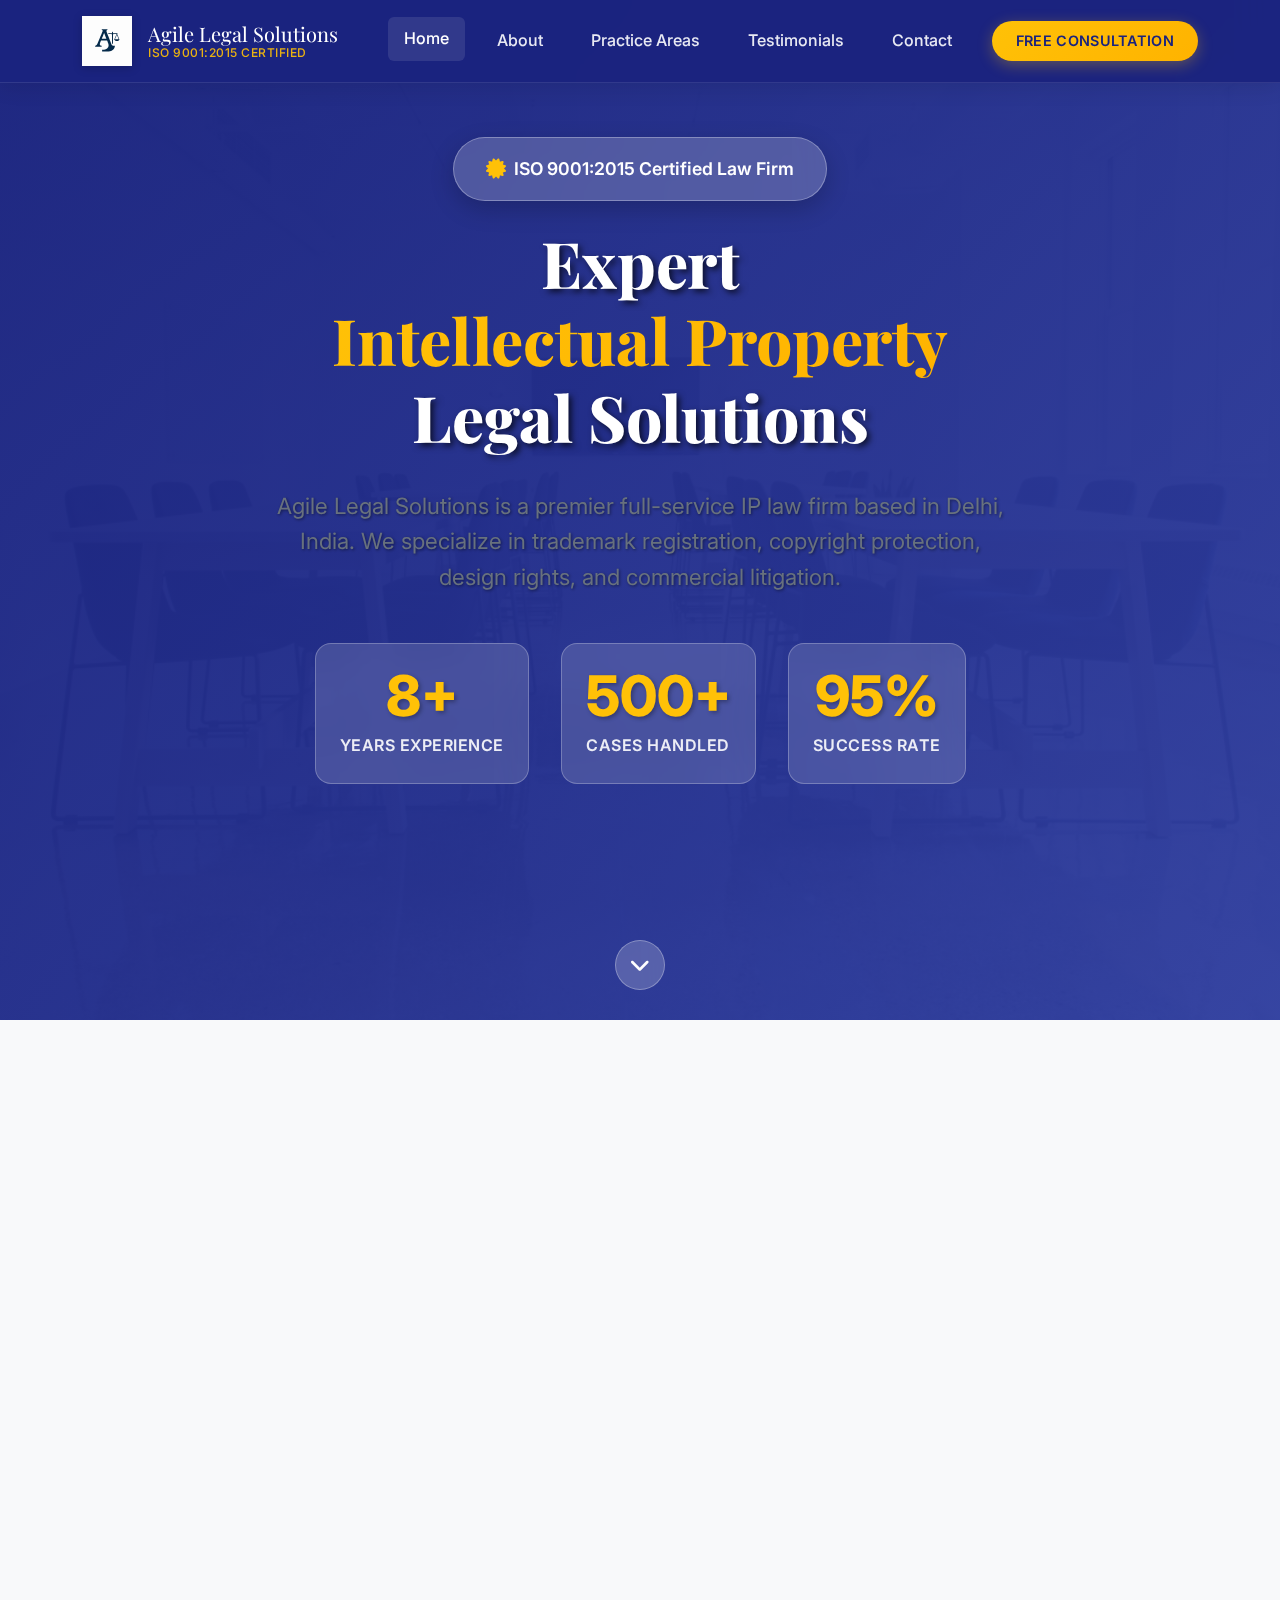
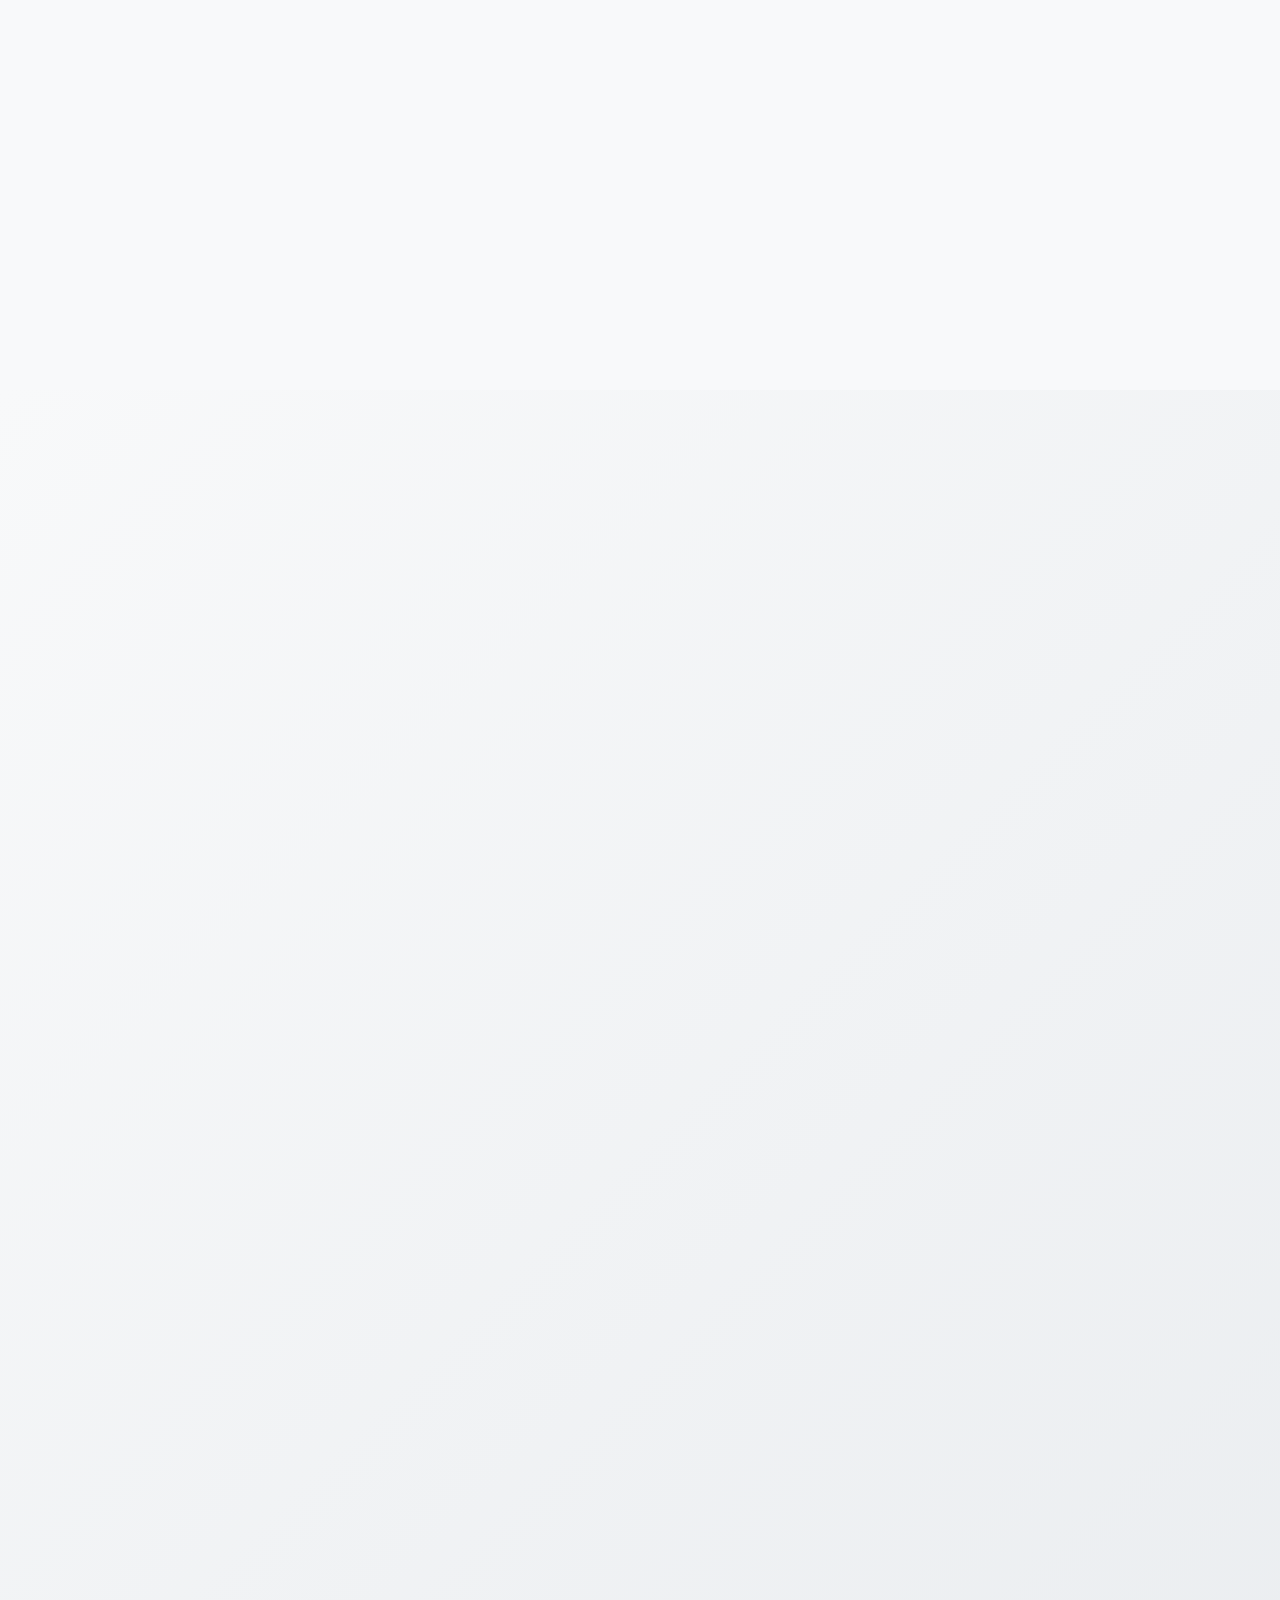
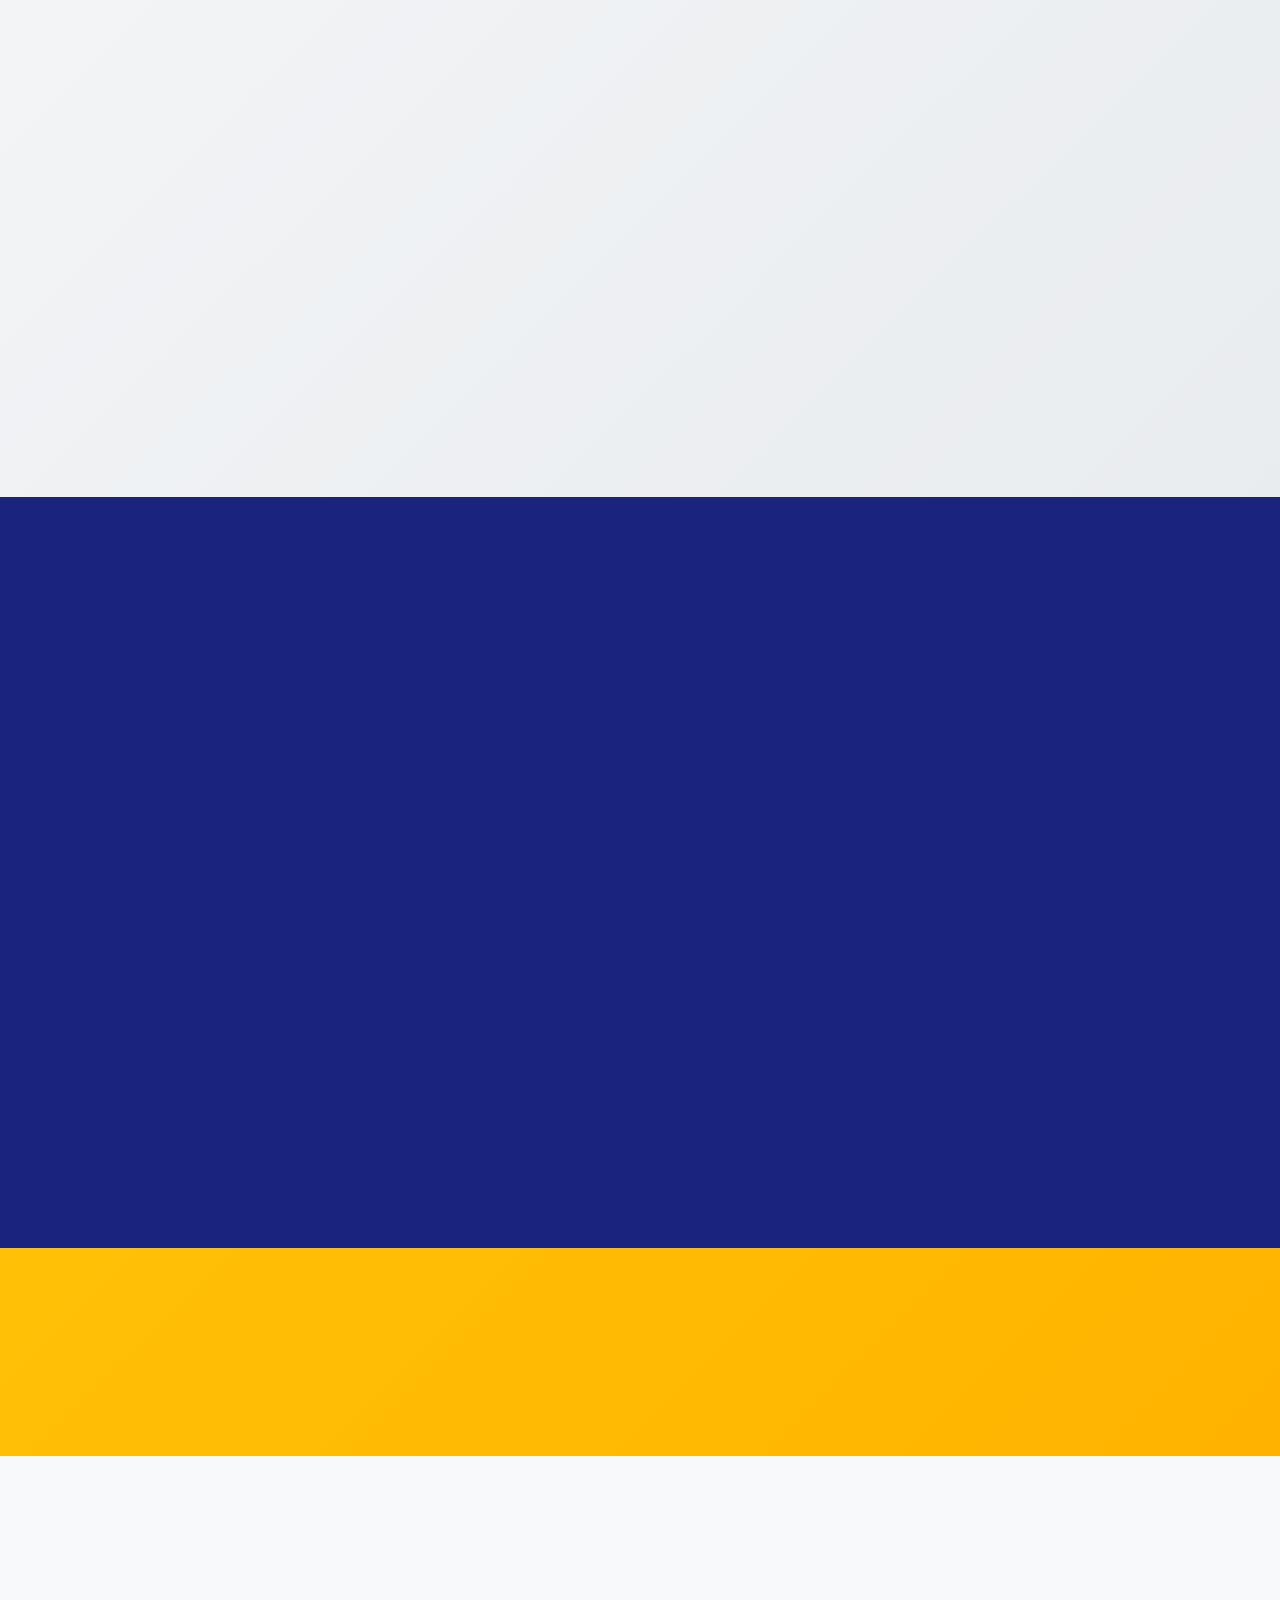
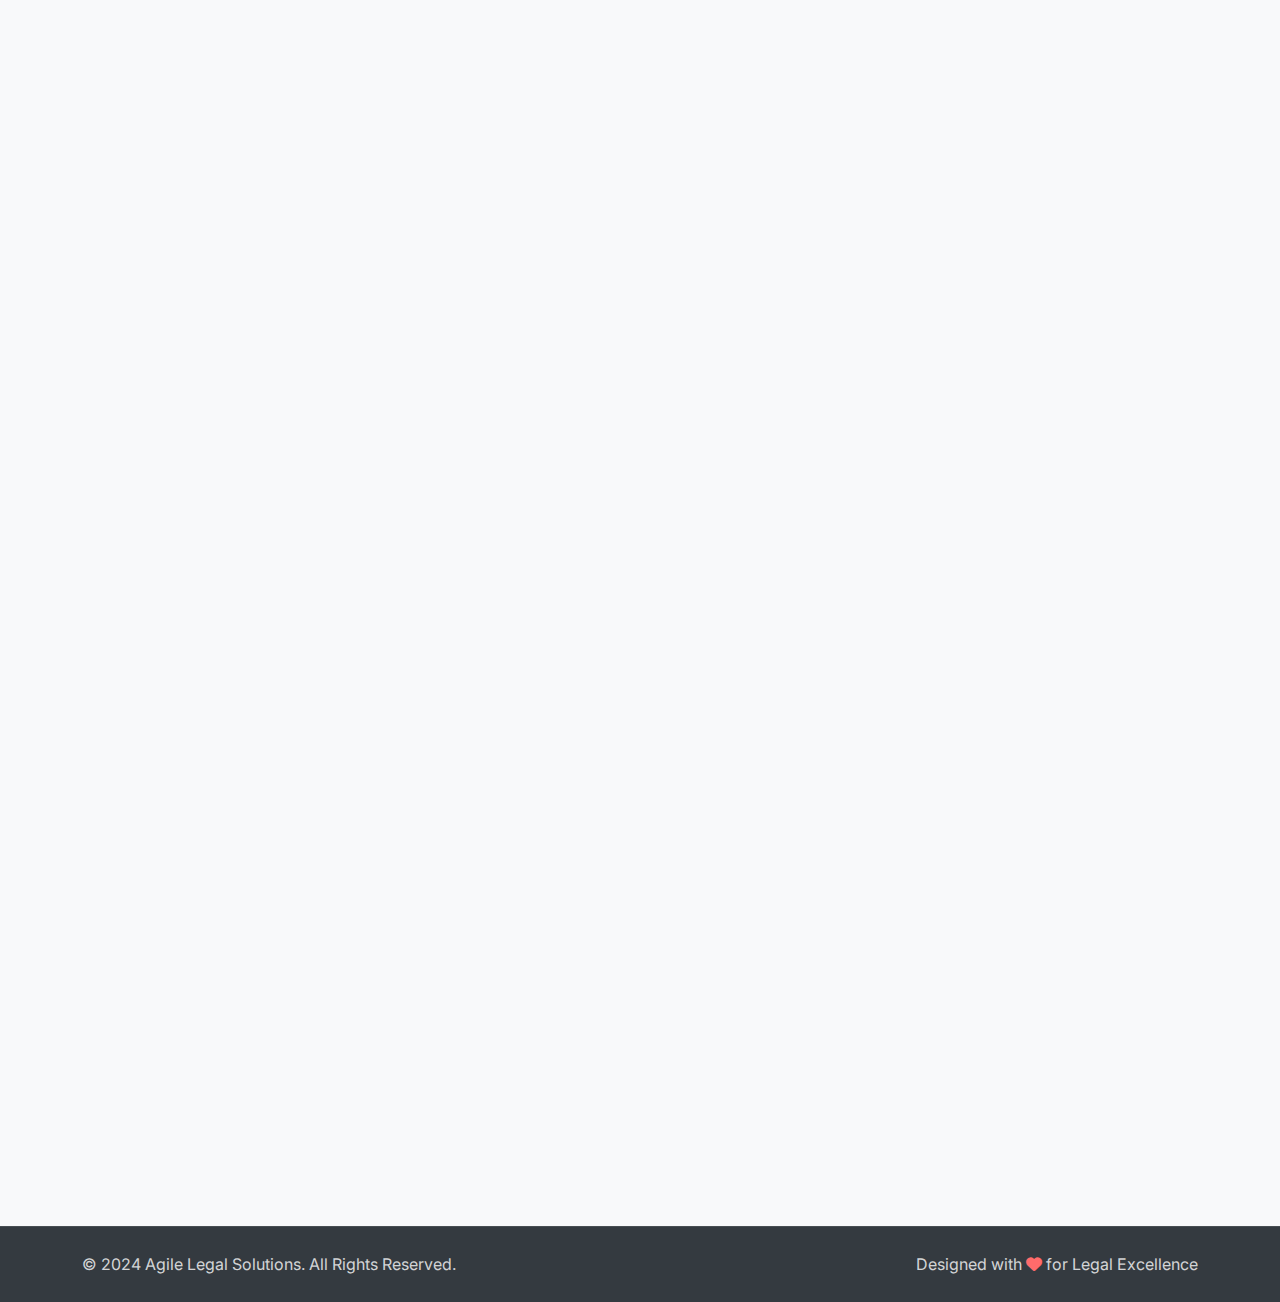
<file: index.html>
<!DOCTYPE html>
<html lang="en">
<head>
    <meta charset="utf-8">
    <meta http-equiv="X-UA-Compatible" content="IE=edge">
    <meta name="viewport" content="width=device-width, initial-scale=1">
    
    <title>Agile Legal Solutions - Expert Intellectual Property Law Firm | Delhi, India</title>
    
    <meta name="title" content="Agile Legal Solutions - Expert Intellectual Property Law Firm | Delhi, India">
    <meta name="description" content="Leading ISO certified IP law firm specializing in trademark registration, copyright protection, design rights, and commercial litigation. Expert legal services in Delhi, India.">
    <meta name="keywords" content="intellectual property law firm, trademark registration, copyright protection, design registration, IP litigation, Delhi lawyers, patent attorneys">
    <meta name="robots" content="index, follow">
    <meta name="language" content="English">
    
    <!-- Business Contact Data -->
    <meta property="business:contact_data:street_address" content="F-5/276, Near S.G. Property, Sector - 16, Rohini">
    <meta property="business:contact_data:locality" content="New Delhi">
    <meta property="business:contact_data:region" content="Delhi">
    <meta property="business:contact_data:postal_code" content="110089">
    <meta property="business:contact_data:country_name" content="India">
    
    <!-- SEO Verification -->
    <meta name="google-site-verification" content="sXOpkb3Juq3MxlLudIpFf_wKxK3dSpTG5bG7dSdTRy4" />
    <meta name="google-site-verification" content="qNNOVsJsRqEfxmaCe3pivaeyu0cN_0lxYBKkBBGjMfA" />

    <!-- Favicons -->
    <link rel="apple-touch-icon" sizes="180x180" href="/apple-touch-icon.png">
    <link rel="icon" type="image/png" sizes="32x32" href="/favicon-32x32.png">
    <link rel="icon" type="image/png" sizes="16x16" href="/favicon-16x16.png">
    <link rel="shortcut icon" href="favicon.ico">

    <!-- Modern Google Fonts -->
    <link href="https://fonts.googleapis.com/css2?family=Inter:wght@300;400;500;600;700&family=Playfair+Display:wght@400;500;600;700&family=Dancing+Script:wght@400;500;600;700&family=Great+Vibes&display=swap" rel="stylesheet">
    
    <!-- Font Awesome for modern icons -->
    <link rel="stylesheet" href="https://cdnjs.cloudflare.com/ajax/libs/font-awesome/6.0.0/css/all.min.css">
    
    <!-- Bootstrap 5 -->
    <link href="https://cdn.jsdelivr.net/npm/bootstrap@5.1.3/dist/css/bootstrap.min.css" rel="stylesheet">
    
    <!-- AOS Animation Library -->
    <link href="https://unpkg.com/aos@2.3.1/dist/aos.css" rel="stylesheet">
    
    <!-- Custom Modern Styles -->
    <link rel="stylesheet" href="css/modern-style.css">
</head>
<body>

<!-- Navigation -->
<header class="modern-header">
    <nav class="navbar navbar-expand-lg navbar-dark">
        <div class="container">
            <a class="navbar-brand modern-logo d-flex align-items-center" href="https://agileipr.com/">
                <img src="images/agile-logo-final.svg" alt="Agile Legal Solutions" height="50" class="me-3">
                <div class="logo-text">
                    <div class="firm-name-script">Agile Legal Solutions</div>
                    <div class="iso-badge">ISO 9001:2015 Certified</div>
                </div>
            </a>
            
            <button class="navbar-toggler" type="button" data-bs-toggle="collapse" data-bs-target="#navbarNav">
                <span class="navbar-toggler-icon"></span>
            </button>
            
            <div class="collapse navbar-collapse" id="navbarNav">
                <ul class="navbar-nav ms-auto align-items-center">
                    <li class="nav-item">
                        <a class="nav-link active" href="#home">Home</a>
                    </li>
                    <li class="nav-item">
                        <a class="nav-link" href="#about">About</a>
                    </li>
                    <li class="nav-item">
                        <a class="nav-link" href="#practice-areas">Practice Areas</a>
                    </li>
                    <li class="nav-item">
                        <a class="nav-link" href="#testimonials">Testimonials</a>
                    </li>
                    <li class="nav-item">
                        <a class="nav-link" href="#contact">Contact</a>
                    </li>
                    <li class="nav-item">
                        <a class="btn btn-consultation-nav" href="#contact">Free Consultation</a>
                    </li>
                </ul>
            </div>
        </div>
    </nav>
</header>

<!-- Hero Section -->
<section id="home" class="hero-section">
    <div class="hero-background"></div>
    <div class="hero-overlay"></div>
    <div class="container">
        <div class="row align-items-center min-vh-100">
            <div class="col-lg-8 col-md-10 mx-auto text-center">
                <div class="hero-content" data-aos="fade-up" data-aos-duration="1000">
                    <div class="hero-badge mb-4">
                        <i class="fas fa-certificate"></i>
                        <span>ISO 9001:2015 Certified Law Firm</span>
                    </div>
                    <h1 class="hero-title" style="text-shadow: 3px 3px 6px rgba(0, 0, 0, 0.7); font-weight: 800; margin-bottom: 2rem;">
                        Expert <span class="text-gradient-enhanced" style="background: linear-gradient(135deg, #ffc107, #ffb300); -webkit-background-clip: text; background-clip: text; -webkit-text-fill-color: transparent; text-shadow: none;">Intellectual Property</span><br>Legal Solutions
                    </h1>
                    <p class="hero-subtitle">
                        Agile Legal Solutions is a premier full-service IP law firm based in Delhi, India. 
                        We specialize in trademark registration, copyright protection, design rights, and commercial litigation.
                    </p>
                    <div class="hero-stats" data-aos="fade-up" data-aos-delay="300">
                        <div class="stat-item">
                            <div class="stat-number">8+</div>
                            <div class="stat-label">Years Experience</div>
                        </div>
                        <div class="stat-item">
                            <div class="stat-number">500+</div>
                            <div class="stat-label">Cases Handled</div>
                        </div>
                        <div class="stat-item">
                            <div class="stat-number">95%</div>
                            <div class="stat-label">Success Rate</div>
                        </div>
                    </div>
                    <div class="hero-actions" data-aos="fade-up" data-aos-delay="500">
                        <a href="#contact" class="btn btn-consultation btn-lg me-3">
                            <i class="fas fa-calendar-check me-2"></i>Free Consultation
                        </a>
                        <a href="https://wa.me/919811343159?text=Hello" class="btn btn-whatsapp btn-lg" target="_blank">
                            <i class="fab fa-whatsapp me-2"></i>WhatsApp Now
                        </a>
                    </div>
                </div>
            </div>
        </div>
    </div>
    <div class="scroll-indicator" style="bottom: 30px; z-index: 10;">
        <a href="#about" class="scroll-down" style="background: rgba(255, 255, 255, 0.2); backdrop-filter: blur(10px); border: 1px solid rgba(255, 255, 255, 0.3);">
            <i class="fas fa-chevron-down"></i>
        </a>
    </div>
</section>

<!-- About Section -->
<section id="about" class="about-section py-5">
    <div class="container">
        <div class="row align-items-center">
            <div class="col-lg-6 mb-5 mb-lg-0" data-aos="fade-right">
                <div class="about-content">
                    <div class="section-header">
                        <span class="section-badge">About Our Firm</span>
                        <h2 class="section-title">Leading IP Law Experts Since 2017</h2>
                    </div>
                    <p class="lead">
                        Agile Legal Solutions has established itself as a premier full-service Intellectual Property Rights (IPR) law firm, delivering exceptional legal expertise with a client-first approach.
                    </p>
                    <p>
                        Our firm combines deep legal knowledge with cutting-edge technology to provide comprehensive IP services. We specialize in trademark prosecution, copyright protection, design registration, and commercial litigation, serving clients across India with the highest standards of legal excellence.
                    </p>
                    
                    <div class="firm-highlights">
                        <div class="highlight-item">
                            <div class="highlight-icon">
                                <i class="fas fa-award"></i>
                            </div>
                            <div class="highlight-content">
                                <h5>ISO 9001:2015 Certified</h5>
                                <p>Quality management excellence</p>
                            </div>
                        </div>
                        <div class="highlight-item">
                            <div class="highlight-icon">
                                <i class="fas fa-globe"></i>
                            </div>
                            <div class="highlight-content">
                                <h5>Pan-India Services</h5>
                                <p>Serving clients across India</p>
                            </div>
                        </div>
                    </div>

                    <div class="about-actions mt-4">
                        <a href="#contact" class="btn btn-primary me-3">Get Legal Advice</a>
                        <a href="#practice-areas" class="btn btn-outline-primary">Our Services</a>
                    </div>
                </div>
            </div>
            <div class="col-lg-6" data-aos="fade-left">
                <div class="about-features">
                    <div class="feature-grid">
                        <div class="feature-card" data-aos="zoom-in" data-aos-delay="100">
                            <div class="feature-icon">
                                <i class="fas fa-trademark"></i>
                            </div>
                            <h5>Trademark</h5>
                            <p>Registration & protection</p>
                        </div>
                        <div class="feature-card" data-aos="zoom-in" data-aos-delay="200">
                            <div class="feature-icon">
                                <i class="fas fa-copyright"></i>
                            </div>
                            <h5>Copyright</h5>
                            <p>Creative work protection</p>
                        </div>
                        <div class="feature-card" data-aos="zoom-in" data-aos-delay="300">
                            <div class="feature-icon">
                                <i class="fas fa-palette"></i>
                            </div>
                            <h5>Design Rights</h5>
                            <p>Industrial design protection</p>
                        </div>
                        <div class="feature-card" data-aos="zoom-in" data-aos-delay="400">
                            <div class="feature-icon">
                                <i class="fas fa-gavel"></i>
                            </div>
                            <h5>Litigation</h5>
                            <p>Court representation</p>
                        </div>
                        <div class="feature-card" data-aos="zoom-in" data-aos-delay="500">
                            <div class="feature-icon">
                                <i class="fas fa-shield-alt"></i>
                            </div>
                            <h5>Enforcement</h5>
                            <p>Rights protection</p>
                        </div>
                        <div class="feature-card" data-aos="zoom-in" data-aos-delay="600">
                            <div class="feature-icon">
                                <i class="fas fa-handshake"></i>
                            </div>
                            <h5>Commercial Law</h5>
                            <p>Business legal matters</p>
                        </div>
                    </div>
                </div>
            </div>
        </div>
    </div>
</section>

<!-- Practice Areas Section -->
<section id="practice-areas" class="practice-areas-section py-5" style="background: linear-gradient(135deg, #f8f9fa, #e9ecef);">
    <div class="container">
        <div class="text-center mb-5" data-aos="fade-up">
            <span class="section-badge">Our Expertise</span>
            <h2 class="section-title">Comprehensive Legal Services</h2>
            <p class="lead mx-auto" style="max-width: 600px;">
                We provide full-spectrum intellectual property and commercial legal services with a dedicated team of experienced professionals.
            </p>
        </div>

        <div class="row g-4">
            <!-- Prosecution -->
            <div class="col-lg-4 col-md-6" data-aos="fade-up" data-aos-delay="100">
                <div class="service-card">
                    <div class="service-image">
                        <div class="placeholder-image bg-gradient" style="background: linear-gradient(135deg, #1a237e, #303f9f); height: 250px; display: flex; align-items: center; justify-content: center;">
                            <i class="fas fa-file-contract" style="font-size: 4rem; color: #ffc107; opacity: 0.8;"></i>
                        </div>
                        <div class="service-overlay">
                            <i class="fas fa-file-contract"></i>
                        </div>
                    </div>
                    <div class="service-content">
                        <h4>IP Prosecution</h4>
                        <p>Comprehensive filing and prosecution services for all intellectual property rights.</p>
                        <ul class="service-features">
                            <li><i class="fas fa-check"></i> Filing & Registration</li>
                            <li><i class="fas fa-check"></i> Opposition & Cancellation</li>
                            <li><i class="fas fa-check"></i> Renewals & Recordials</li>
                            <li><i class="fas fa-check"></i> Assignment & Licensing</li>
                        </ul>
                        <a href="#contact" class="btn btn-outline-primary btn-sm">Learn More</a>
                    </div>
                </div>
            </div>

            <!-- Litigation -->
            <div class="col-lg-4 col-md-6" data-aos="fade-up" data-aos-delay="200">
                <div class="service-card">
                    <div class="service-image">
                        <div class="placeholder-image bg-gradient" style="background: linear-gradient(135deg, #1a237e, #303f9f); height: 250px; display: flex; align-items: center; justify-content: center;">
                            <i class="fas fa-gavel" style="font-size: 4rem; color: #ffc107; opacity: 0.8;"></i>
                        </div>
                        <div class="service-overlay">
                            <i class="fas fa-gavel"></i>
                        </div>
                    </div>
                    <div class="service-content">
                        <h4>Litigation</h4>
                        <p>Expert representation in courts and tribunals for IP and commercial disputes.</p>
                        <ul class="service-features">
                            <li><i class="fas fa-check"></i> Civil & Criminal Cases</li>
                            <li><i class="fas fa-check"></i> IPAB Proceedings</li>
                            <li><i class="fas fa-check"></i> Commercial Disputes</li>
                            <li><i class="fas fa-check"></i> Arbitration & Mediation</li>
                        </ul>
                        <a href="#contact" class="btn btn-outline-primary btn-sm">Learn More</a>
                    </div>
                </div>
            </div>

            <!-- Enforcement -->
            <div class="col-lg-4 col-md-6" data-aos="fade-up" data-aos-delay="300">
                <div class="service-card">
                    <div class="service-image">
                        <div class="placeholder-image bg-gradient" style="background: linear-gradient(135deg, #1a237e, #303f9f); height: 250px; display: flex; align-items: center; justify-content: center;">
                            <i class="fas fa-shield-alt" style="font-size: 4rem; color: #ffc107; opacity: 0.8;"></i>
                        </div>
                        <div class="service-overlay">
                            <i class="fas fa-shield-alt"></i>
                        </div>
                    </div>
                    <div class="service-content">
                        <h4>Enforcement</h4>
                        <p>Protecting your intellectual property rights through effective enforcement strategies.</p>
                        <ul class="service-features">
                            <li><i class="fas fa-check"></i> Search & Seizure</li>
                            <li><i class="fas fa-check"></i> Customs Enforcement</li>
                            <li><i class="fas fa-check"></i> Police Actions</li>
                            <li><i class="fas fa-check"></i> Investigation Services</li>
                        </ul>
                        <a href="#contact" class="btn btn-outline-primary btn-sm">Learn More</a>
                    </div>
                </div>
            </div>

            <!-- Copyright -->
            <div class="col-lg-4 col-md-6" data-aos="fade-up" data-aos-delay="400">
                <div class="service-card">
                    <div class="service-image">
                        <div class="placeholder-image bg-gradient" style="background: linear-gradient(135deg, #1a237e, #303f9f); height: 250px; display: flex; align-items: center; justify-content: center;">
                            <i class="fas fa-copyright" style="font-size: 4rem; color: #ffc107; opacity: 0.8;"></i>
                        </div>
                        <div class="service-overlay">
                            <i class="fas fa-copyright"></i>
                        </div>
                    </div>
                    <div class="service-content">
                        <h4>Copyright Protection</h4>
                        <p>Comprehensive copyright registration and protection for creative works.</p>
                        <ul class="service-features">
                            <li><i class="fas fa-check"></i> Literary Works</li>
                            <li><i class="fas fa-check"></i> Musical Compositions</li>
                            <li><i class="fas fa-check"></i> Artistic Works</li>
                            <li><i class="fas fa-check"></i> Software & Digital Media</li>
                        </ul>
                        <a href="#contact" class="btn btn-outline-primary btn-sm">Learn More</a>
                    </div>
                </div>
            </div>

            <!-- Commercial Services -->
            <div class="col-lg-4 col-md-6" data-aos="fade-up" data-aos-delay="500">
                <div class="service-card">
                    <div class="service-image">
                        <div class="placeholder-image bg-gradient" style="background: linear-gradient(135deg, #1a237e, #303f9f); height: 250px; display: flex; align-items: center; justify-content: center;">
                            <i class="fas fa-building" style="font-size: 4rem; color: #ffc107; opacity: 0.8;"></i>
                        </div>
                        <div class="service-overlay">
                            <i class="fas fa-building"></i>
                        </div>
                    </div>
                    <div class="service-content">
                        <h4>Commercial Law</h4>
                        <p>Business-focused legal services including contracts, compliance, and corporate matters.</p>
                        <ul class="service-features">
                            <li><i class="fas fa-check"></i> Contract Drafting</li>
                            <li><i class="fas fa-check"></i> Corporate Compliance</li>
                            <li><i class="fas fa-check"></i> Commercial Agreements</li>
                            <li><i class="fas fa-check"></i> Regulatory Matters</li>
                        </ul>
                        <a href="#contact" class="btn btn-outline-primary btn-sm">Learn More</a>
                    </div>
                </div>
            </div>

            <!-- Additional Services -->
            <div class="col-lg-4 col-md-6" data-aos="fade-up" data-aos-delay="600">
                <div class="service-card">
                    <div class="service-image">
                        <div class="placeholder-image bg-gradient" style="background: linear-gradient(135deg, #1a237e, #303f9f); height: 250px; display: flex; align-items: center; justify-content: center;">
                            <i class="fas fa-cogs" style="font-size: 4rem; color: #ffc107; opacity: 0.8;"></i>
                        </div>
                        <div class="service-overlay">
                            <i class="fas fa-cogs"></i>
                        </div>
                    </div>
                    <div class="service-content">
                        <h4>Additional Services</h4>
                        <p>Specialized legal services including tax litigation, regulatory compliance, and more.</p>
                        <ul class="service-features">
                            <li><i class="fas fa-check"></i> Income Tax Litigation</li>
                            <li><i class="fas fa-check"></i> GST Compliance</li>
                            <li><i class="fas fa-check"></i> FSSAI & BIS Registration</li>
                            <li><i class="fas fa-check"></i> RTI & Documentation</li>
                        </ul>
                        <a href="#contact" class="btn btn-outline-primary btn-sm">Learn More</a>
                    </div>
                </div>
            </div>
        </div>
    </div>
</section>

<!-- Testimonials Section -->
<section id="testimonials" class="testimonials-section py-5" style="background: var(--primary-navy); color: white;">
    <div class="container">
        <div class="text-center mb-5" data-aos="fade-up">
            <span class="section-badge" style="background: rgba(255, 255, 255, 0.1); color: white;">Client Testimonials</span>
            <h2 class="section-title text-white">What Legal Experts Say</h2>
        </div>

        <div class="row g-4">
            <div class="col-lg-4" data-aos="fade-up" data-aos-delay="100">
                <div class="testimonial-card">
                    <div class="testimonial-content">
                        <div class="quote-icon">
                            <i class="fas fa-quote-left"></i>
                        </div>
                        <blockquote>
                            "Agile Legal Solutions provided exceptional trademark registration services for our tech startup. Their expertise in IP law and prompt responses made the entire process seamless."
                        </blockquote>
                        <div class="testimonial-author">
                            <div class="author-avatar bg-gradient" style="width: 60px; height: 60px; border-radius: 50%; display: flex; align-items: center; justify-content: center; background: linear-gradient(135deg, #ffc107, #ffb300);">
                                <i class="fas fa-user" style="color: #1a237e; font-size: 1.5rem;"></i>
                            </div>
                            <div class="author-info">
                                <h6>Tech Startup CEO</h6>
                                <span>Mumbai, Maharashtra</span>
                            </div>
                        </div>
                    </div>
                </div>
            </div>

            <div class="col-lg-4" data-aos="fade-up" data-aos-delay="200">
                <div class="testimonial-card">
                    <div class="testimonial-content">
                        <div class="quote-icon">
                            <i class="fas fa-quote-left"></i>
                        </div>
                        <blockquote>
                            "Outstanding litigation support for our patent enforcement case. Agile Legal Solutions demonstrated deep understanding of IP law and achieved favorable results for our pharmaceutical company."
                        </blockquote>
                        <div class="testimonial-author">
                            <div class="author-avatar bg-gradient" style="width: 60px; height: 60px; border-radius: 50%; display: flex; align-items: center; justify-content: center; background: linear-gradient(135deg, #ffc107, #ffb300);">
                                <i class="fas fa-briefcase" style="color: #1a237e; font-size: 1.5rem;"></i>
                            </div>
                            <div class="author-info">
                                <h6>Pharma Company Director</h6>
                                <span>Delhi, India</span>
                            </div>
                        </div>
                    </div>
                </div>
            </div>

            <div class="col-lg-4" data-aos="fade-up" data-aos-delay="300">
                <div class="testimonial-card">
                    <div class="testimonial-content">
                        <div class="quote-icon">
                            <i class="fas fa-quote-left"></i>
                        </div>
                        <blockquote>
                            "Excellent design registration and trademark services for our fashion brand. Their team provided comprehensive IP protection strategy that safeguarded our brand identity effectively."
                        </blockquote>
                        <div class="testimonial-author">
                            <div class="author-avatar bg-gradient" style="width: 60px; height: 60px; border-radius: 50%; display: flex; align-items: center; justify-content: center; background: linear-gradient(135deg, #ffc107, #ffb300);">
                                <i class="fas fa-palette" style="color: #1a237e; font-size: 1.5rem;"></i>
                            </div>
                            <div class="author-info">
                                <h6>Fashion Brand Owner</h6>
                                <span>Bangalore, Karnataka</span>
                            </div>
                        </div>
                    </div>
                </div>
            </div>
        </div>
    </div>
</section>

<!-- Call to Action Section -->
<section class="cta-section py-5" style="background: linear-gradient(135deg, var(--primary-gold), #ffb300);">
    <div class="container">
        <div class="row align-items-center">
            <div class="col-lg-8" data-aos="fade-right">
                <h3 class="text-dark mb-3">Ready to Protect Your Intellectual Property?</h3>
                <p class="text-dark mb-0">Get expert legal advice from our experienced IP lawyers. We're here to help protect and enhance your intellectual property rights.</p>
            </div>
            <div class="col-lg-4 text-lg-end" data-aos="fade-left">
                <a href="#contact" class="btn btn-dark btn-lg me-3">Get Started Today</a>
            </div>
        </div>
    </div>
</section>

<!-- Contact Section -->
<section id="contact" class="contact-section py-5" style="background: var(--primary-light);">
    <div class="container">
        <div class="text-center mb-5" data-aos="fade-up">
            <span class="section-badge">Get In Touch</span>
            <h2 class="section-title">Contact Our Expert Team</h2>
            <p class="lead">Ready to discuss your legal needs? Reach out to us for a free consultation.</p>
        </div>

        <div class="row g-5">
            <div class="col-lg-8" data-aos="fade-right">
                <div class="contact-form-wrapper">
                    <h4 class="mb-4">Send us a Message</h4>
                    <form class="modern-contact-form">
                        <div class="row g-3">
                            <div class="col-md-6">
                                <div class="form-floating">
                                    <input type="text" class="form-control" id="name" placeholder="Your Name" required>
                                    <label for="name">Your Name</label>
                                </div>
                            </div>
                            <div class="col-md-6">
                                <div class="form-floating">
                                    <input type="email" class="form-control" id="email" placeholder="Your Email" required>
                                    <label for="email">Your Email</label>
                                </div>
                            </div>
                            <div class="col-12">
                                <div class="form-floating">
                                    <input type="text" class="form-control" id="subject" placeholder="Subject" required>
                                    <label for="subject">Subject</label>
                                </div>
                            </div>
                            <div class="col-12">
                                <div class="form-floating">
                                    <textarea class="form-control" id="message" style="height: 150px" placeholder="Your Message" required></textarea>
                                    <label for="message">Your Message</label>
                                </div>
                            </div>
                            <div class="col-12">
                                <button type="submit" class="btn btn-primary btn-lg">
                                    <i class="fas fa-paper-plane me-2"></i>Send Message
                                </button>
                            </div>
                        </div>
                    </form>
                </div>
            </div>

            <div class="col-lg-4" data-aos="fade-left">
                <div class="contact-info-wrapper">
                    <h4 class="mb-4">Contact Information</h4>
                    
                    <div class="contact-info-item">
                        <div class="contact-icon">
                            <i class="fas fa-map-marker-alt"></i>
                        </div>
                        <div class="contact-details">
                            <h6>Office Address</h6>
                            <p>Unit No.- 203, Plot No.- 3, Garg Trade Center (G3S), Sector - 11, Rohini, New Delhi, India - 110085</p>
                        </div>
                    </div>

                    <div class="contact-info-item">
                        <div class="contact-icon">
                            <i class="fas fa-phone"></i>
                        </div>
                        <div class="contact-details">
                            <h6>Phone Numbers</h6>
                            <p>Mobile: +91-9811343159<br>Office: 011-41667327</p>
                        </div>
                    </div>

                    <div class="contact-info-item">
                        <div class="contact-icon">
                            <i class="fas fa-envelope"></i>
                        </div>
                        <div class="contact-details">
                            <h6>Email Address</h6>
                            <p><a href="mailto:aruntheadvisor@hotmail.com">aruntheadvisor@hotmail.com</a></p>
                        </div>
                    </div>

                    <div class="contact-info-item">
                        <div class="contact-icon">
                            <i class="fas fa-globe"></i>
                        </div>
                        <div class="contact-details">
                            <h6>Website</h6>
                            <p><a href="https://agileipr.com/">www.agileipr.com</a></p>
                        </div>
                    </div>

                    <div class="social-links mt-4">
                        <h6>Follow Us</h6>
                        <div class="social-icons">
                            <a href="https://facebook.com/AgileLegalSolutions/" target="_blank"><i class="fab fa-facebook"></i></a>
                            <a href="https://twitter.com/aruntheadvisor/" target="_blank"><i class="fab fa-twitter"></i></a>
                            <a href="https://linkedin.com/company/agile-legal-solutions/" target="_blank"><i class="fab fa-linkedin"></i></a>
                            <a href="https://wa.me/919811343159?text=Hello" target="_blank"><i class="fab fa-whatsapp"></i></a>
                            <a href="https://www.instagram.com/agilelegalsolutions/" target="_blank"><i class="fab fa-instagram"></i></a>
                        </div>
                    </div>
                </div>
            </div>
        </div>
    </div>
</section>

<!-- Footer -->
<footer class="footer-section py-4" style="background: var(--dark-gray); color: white;">
    <div class="container">
        <div class="row align-items-center">
            <div class="col-md-6">
                <p class="mb-0">&copy; 2024 Agile Legal Solutions. All Rights Reserved.</p>
            </div>
            <div class="col-md-6 text-md-end">
                <p class="mb-0">Designed with <i class="fas fa-heart text-danger"></i> for Legal Excellence</p>
            </div>
        </div>
    </div>
</footer>

<!-- Legal Disclaimer Modal -->
<div class="modal fade" id="disclaimerModal" tabindex="-1">
    <div class="modal-dialog modal-dialog-centered modal-lg">
        <div class="modal-content">
            <div class="modal-header">
                <h5 class="modal-title">Legal Disclaimer</h5>
                <button type="button" class="btn-close" data-bs-dismiss="modal"></button>
            </div>
            <div class="modal-body">
                <p class="lead">Important Notice - Bar Council of India Compliance</p>
                <p>The provisions of Bar Councils of India prohibit solicitation or advertisement of work. By accessing this website and clicking "I Agree", you acknowledge:</p>
                <ul class="disclaimer-list">
                    <li>You seek information about "Agile Legal Solutions" voluntarily for knowledge purposes</li>
                    <li>No advertisement, solicitation, or inducement has been made by us through this website</li>
                    <li>No attorney-client relationship is created through this website</li>
                    <li>All content is for informational purposes only and should not be interpreted as legal advice</li>
                    <li>We are not liable for consequences of actions taken based on website content</li>
                    <li>For legal issues, seek independent legal advice</li>
                </ul>
            </div>
            <div class="modal-footer">
                <button type="button" class="btn btn-primary" data-bs-dismiss="modal">I Agree & Continue</button>
                <a href="https://www.google.co.in/" class="btn btn-secondary">Disagree & Leave</a>
            </div>
        </div>
    </div>
</div>

<!-- JavaScript -->
<script src="https://cdn.jsdelivr.net/npm/bootstrap@5.1.3/dist/js/bootstrap.bundle.min.js"></script>
<script src="https://unpkg.com/aos@2.3.1/dist/aos.js"></script>

<script>
// Initialize AOS
AOS.init({
    duration: 800,
    easing: 'ease-in-out',
    once: true
});

// Smooth scrolling for navigation links
document.querySelectorAll('a[href^="#"]').forEach(anchor => {
    anchor.addEventListener('click', function (e) {
        e.preventDefault();
        const target = document.querySelector(this.getAttribute('href'));
        if (target) {
            target.scrollIntoView({
                behavior: 'smooth',
                block: 'start'
            });
        }
    });
});

// Navbar scroll effect
window.addEventListener('scroll', function() {
    const navbar = document.querySelector('.navbar');
    if (window.scrollY > 50) {
        navbar.style.background = 'rgba(26, 35, 126, 0.98)';
        navbar.style.boxShadow = '0 4px 20px rgba(0, 0, 0, 0.1)';
    } else {
        navbar.style.background = 'rgba(26, 35, 126, 0.95)';
        navbar.style.boxShadow = 'none';
    }
});

// Show disclaimer modal on page load
window.addEventListener('load', function() {
    setTimeout(function() {
        const disclaimerModal = new bootstrap.Modal(document.getElementById('disclaimerModal'));
        disclaimerModal.show();
    }, 1000);
});

// Contact form handler
document.querySelector('.modern-contact-form').addEventListener('submit', function(e) {
    e.preventDefault();
    
    // Get form data
    const name = document.getElementById('name').value;
    const email = document.getElementById('email').value;
    const subject = document.getElementById('subject').value;
    const message = document.getElementById('message').value;
    
    // Create mailto link
    const mailtoLink = `mailto:aruntheadvisor@hotmail.com?subject=${encodeURIComponent(subject)}&body=${encodeURIComponent(`Name: ${name}\nEmail: ${email}\n\nMessage:\n${message}`)}`;
    
    // Open email client
    window.location.href = mailtoLink;
    
    // Show success message
    alert('Thank you for your message! Your email client should open now.');
});

// Update active navigation based on scroll position
window.addEventListener('scroll', function() {
    const sections = document.querySelectorAll('section[id]');
    const navLinks = document.querySelectorAll('.nav-link[href^="#"]');
    
    let current = '';
    
    sections.forEach(section => {
        const sectionTop = section.getBoundingClientRect().top;
        if (sectionTop <= 100 && sectionTop > -section.clientHeight) {
            current = section.getAttribute('id');
        }
    });
    
    navLinks.forEach(link => {
        link.classList.remove('active');
        if (link.getAttribute('href') === '#' + current) {
            link.classList.add('active');
        }
    });
});
</script>

</body>
</html>
</file>
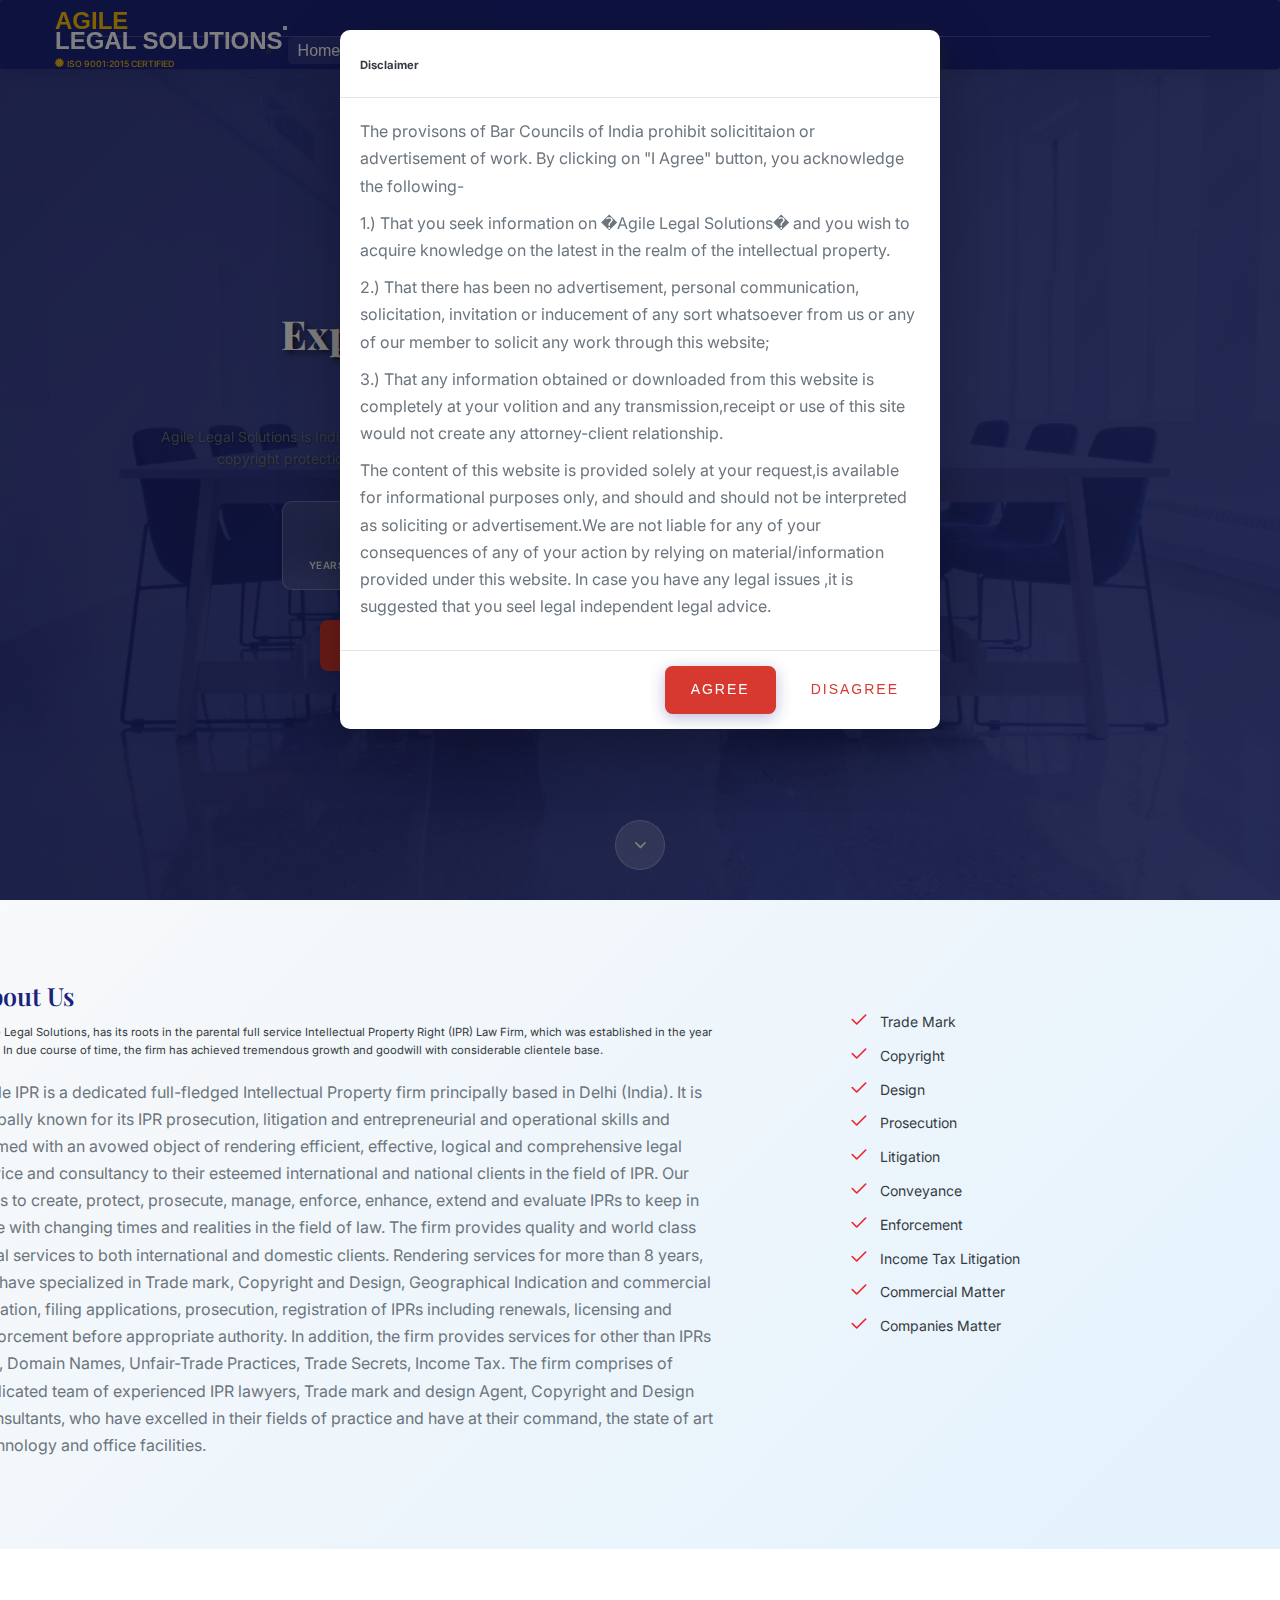
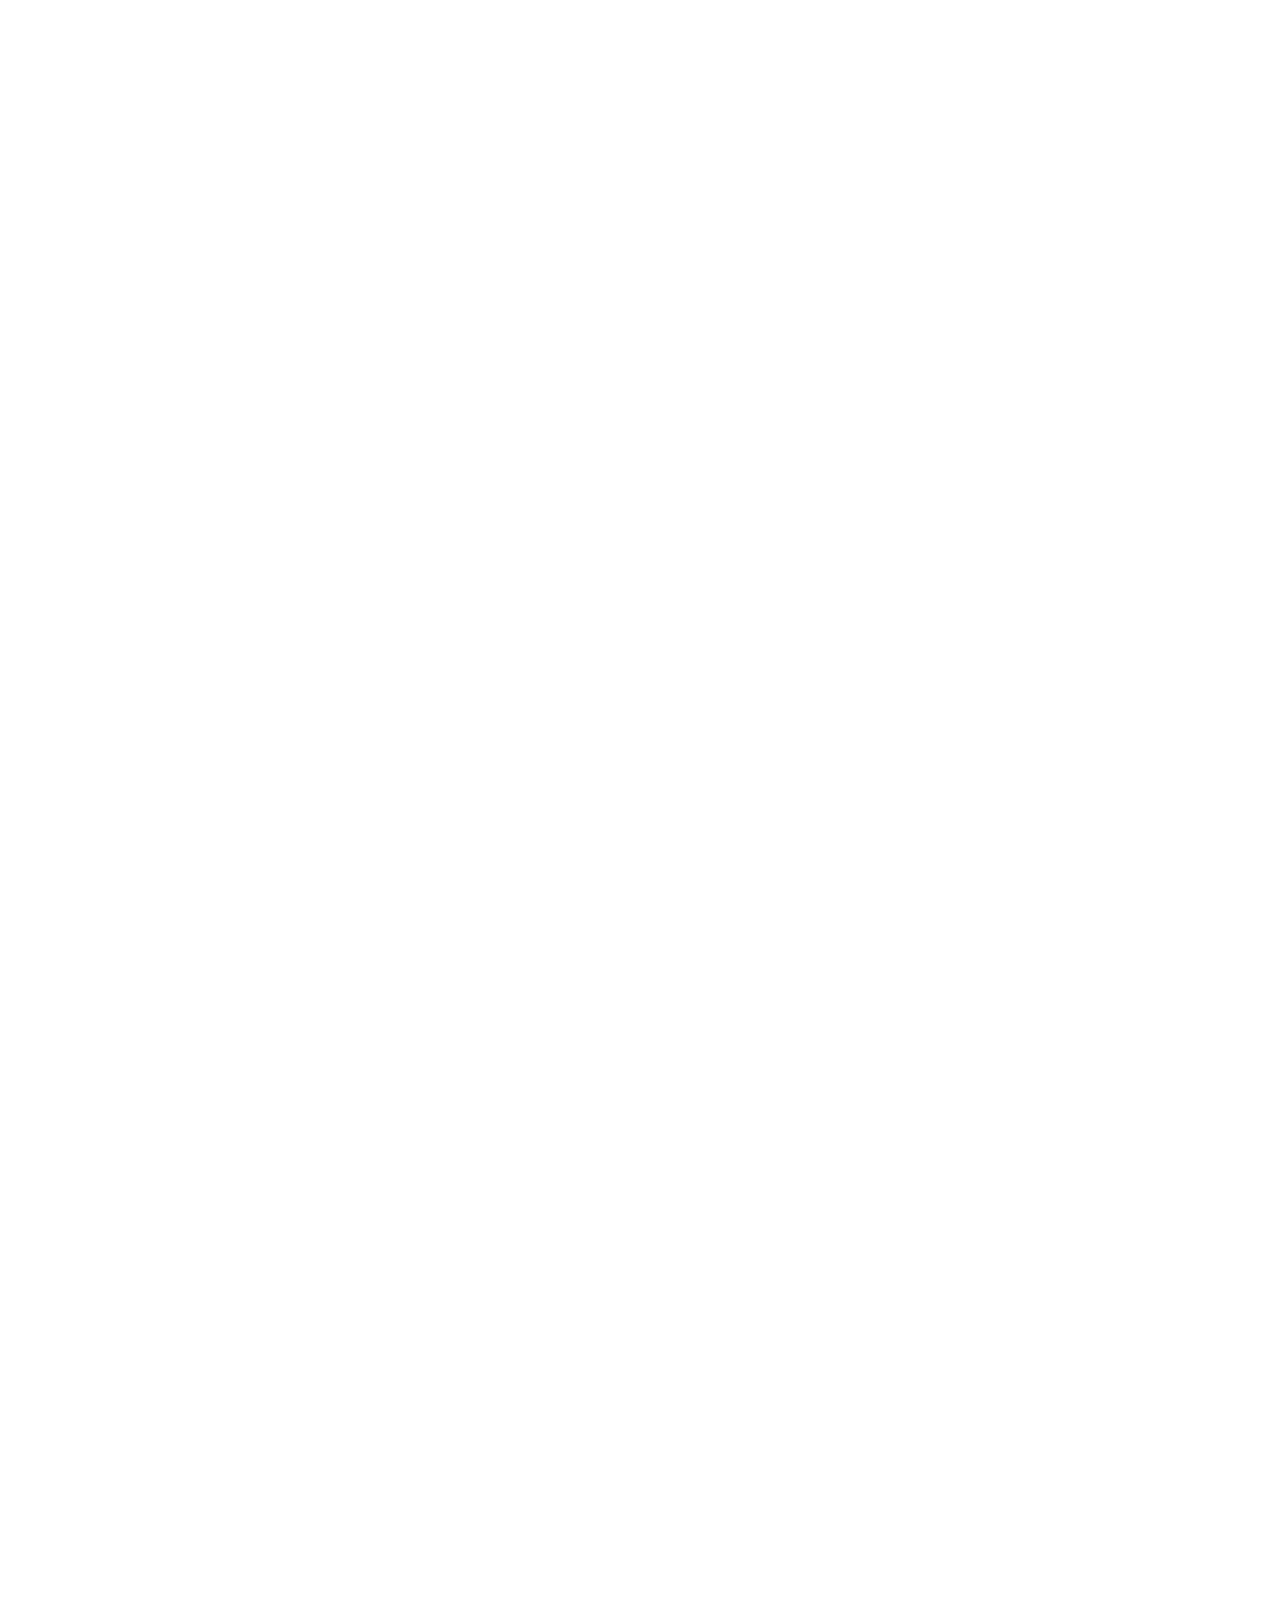
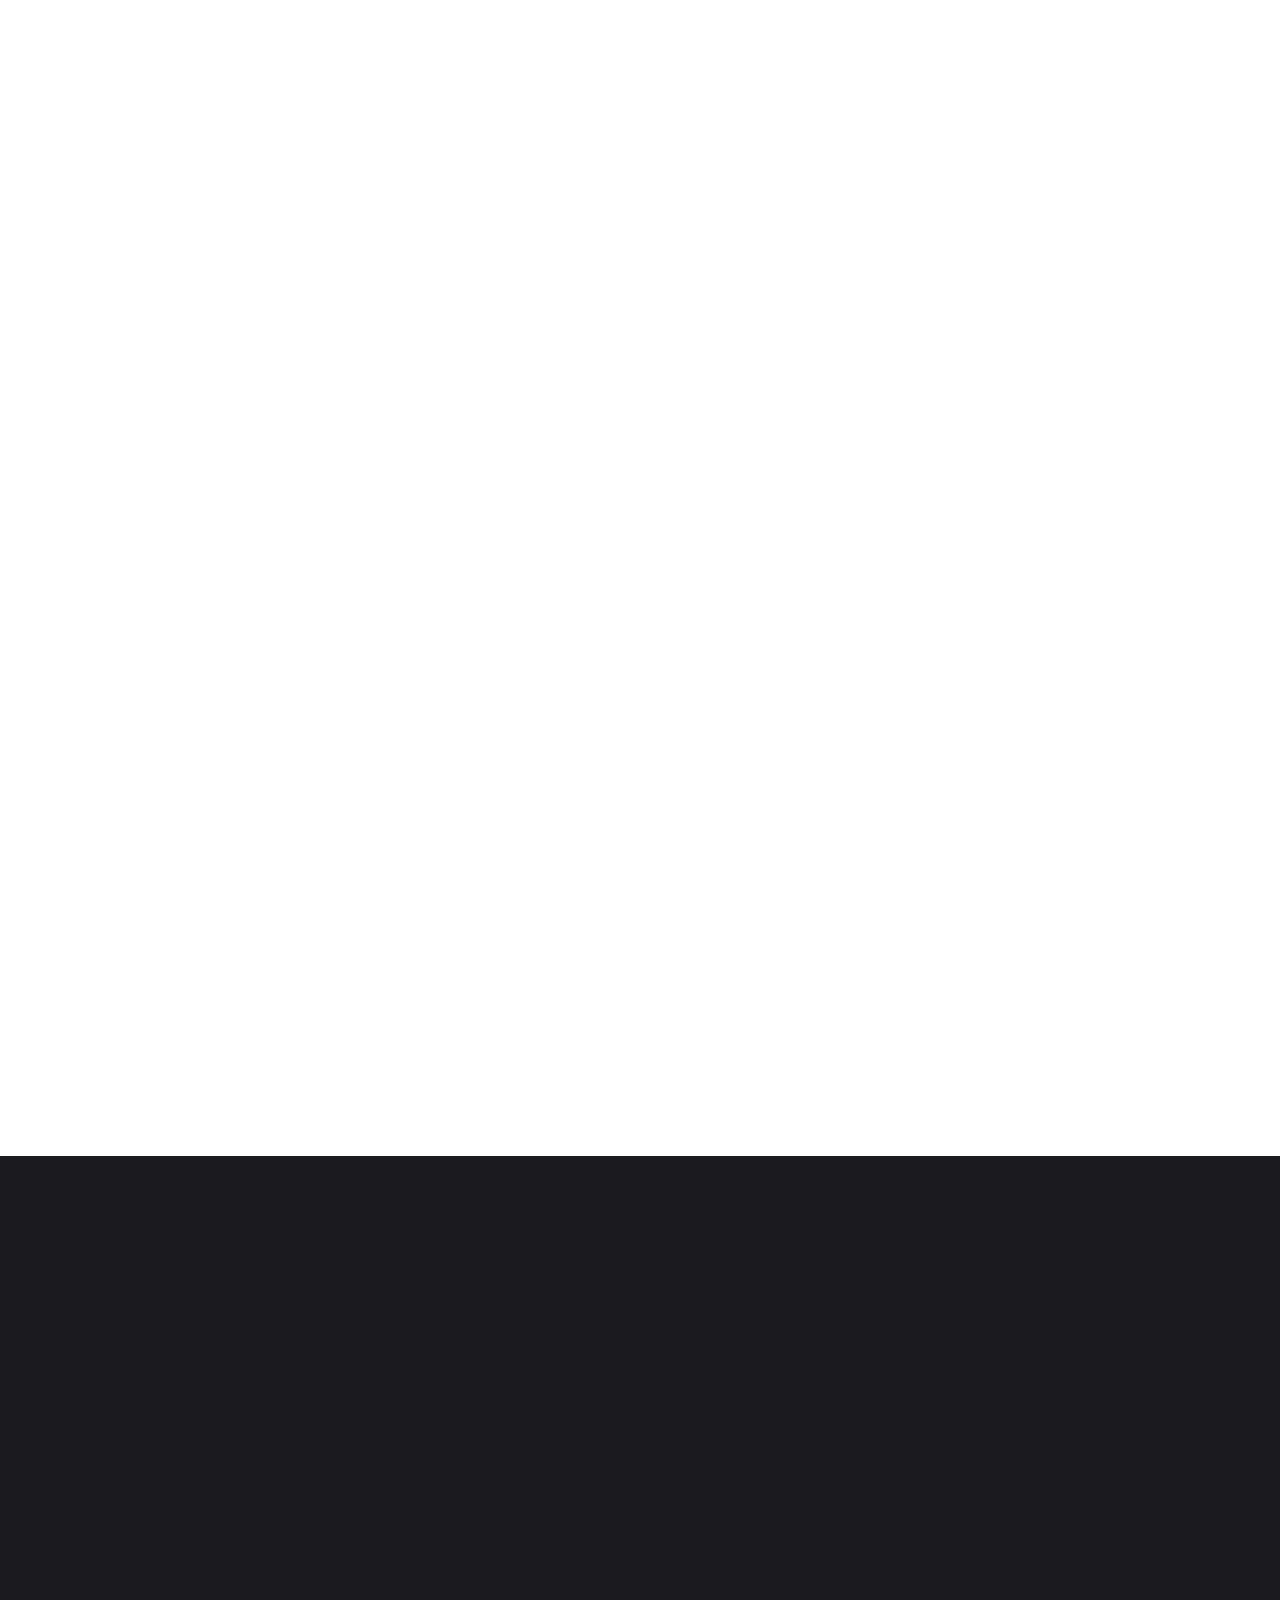
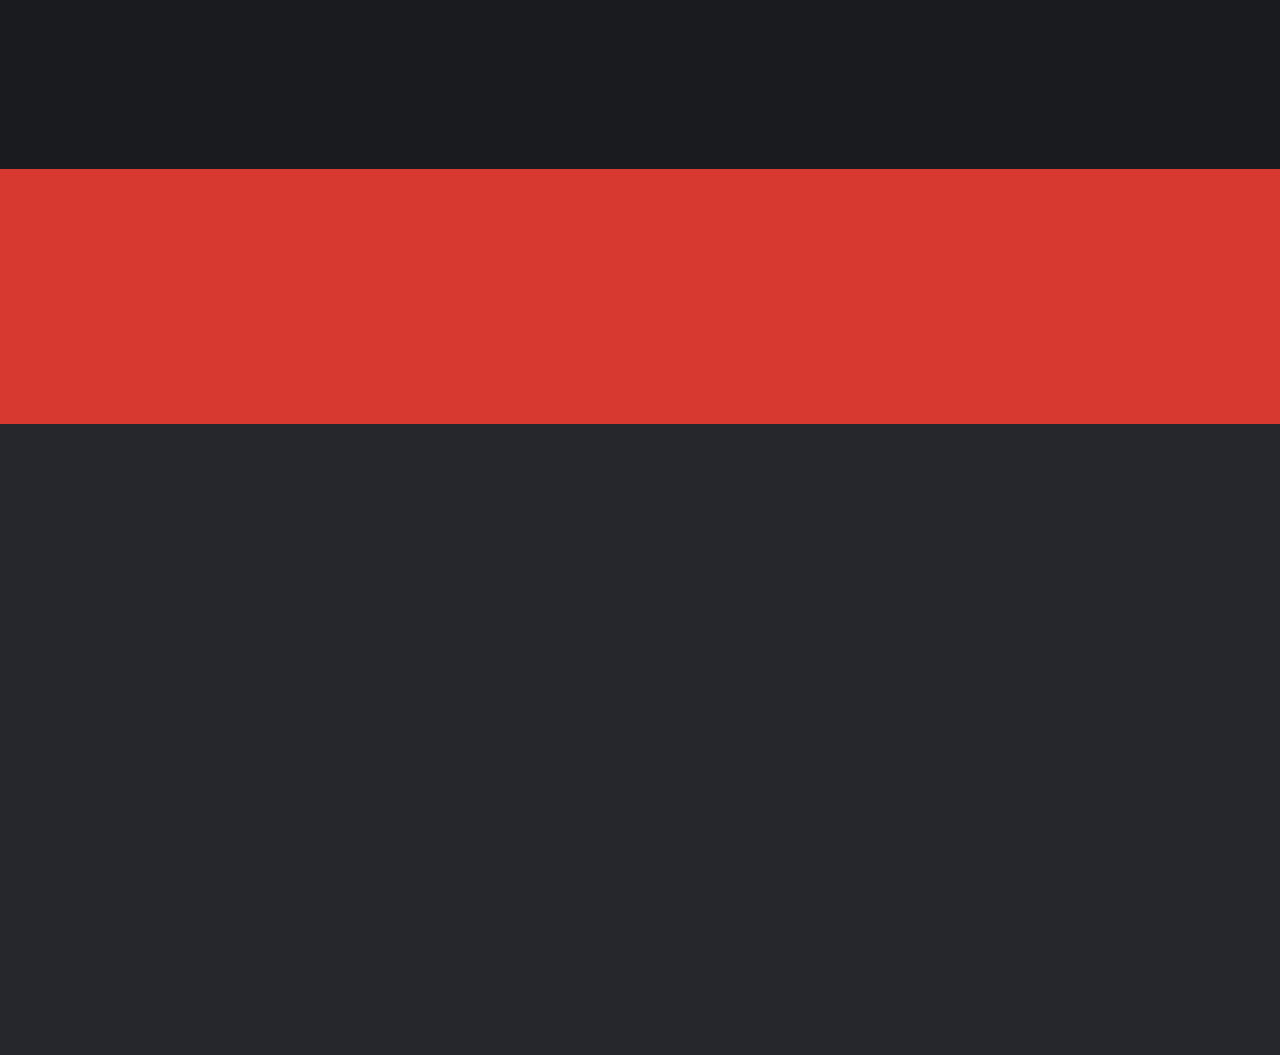
<file: index-old.html>
<!DOCTYPE html>
<html class="no-js" lang="en">
	<head>
	<meta charset="utf-8">
	<meta http-equiv="X-UA-Compatible" content="IE=edge">
	<title>Agile Legal Solutions - Expert Intellectual Property Law Firm | Delhi, India</title>
	
	<meta name="title" content="Agile Legal Solutions - Expert Intellectual Property Law Firm | Delhi, India">
	<meta name="description" content="Leading ISO certified IP law firm specializing in trademark registration, copyright protection, design rights, and commercial litigation. Expert legal services in Delhi, India.">
	<meta name="keywords" content="intellectual property law firm, trademark registration, copyright protection, design registration, IP litigation, Delhi lawyers, patent attorneys">
	<meta name="robots" content="index, follow">
	<meta http-equiv="Content-Type" content="text/html; charset=utf-8">
	<meta name="language" content="English">
	
	<meta property="business:contact_data:street_address" content="F-5/276, Near S.G. Property, Sector - 16, Rohini">
	<meta property="business:contact_data:locality" content="New Delhi">
	<meta property="business:contact_data:region" content="Delhi">
	<meta property="business:contact_data:postal_code" content="110089">
	<meta property="business:contact_data:country_name" content="India">

	
	<meta name="viewport" content="width=device-width, initial-scale=1">
	
	<meta name="google-site-verification" content="sXOpkb3Juq3MxlLudIpFf_wKxK3dSpTG5bG7dSdTRy4" />
	<meta name="google-site-verification" content="qNNOVsJsRqEfxmaCe3pivaeyu0cN_0lxYBKkBBGjMfA" />

	<link rel="apple-touch-icon" sizes="180x180" href="/apple-touch-icon.png">
	<link rel="icon" type="image/png" sizes="32x32" href="/favicon-32x32.png">
	<link rel="icon" type="image/png" sizes="16x16" href="/favicon-16x16.png">
	<link rel="manifest" href="/site.webmanifest">

	<!-- Place favicon.ico and apple-touch-icon.png in the root directory -->
	<link rel="shortcut icon" href="favicon.ico">

	<!-- Modern Google Fonts -->
	<link href="https://fonts.googleapis.com/css2?family=Inter:wght@300;400;500;600;700&family=Playfair+Display:wght@400;500;600;700&display=swap" rel="stylesheet">
	
	<!-- Font Awesome for modern icons -->
	<link rel="stylesheet" href="https://cdnjs.cloudflare.com/ajax/libs/font-awesome/6.0.0/css/all.min.css">
	
	<!-- Animate.css -->
	<link rel="stylesheet" href="css/animate.css">
	<!-- Icomoon Icon Fonts-->
	<link rel="stylesheet" href="css/icomoon.css">
	<!-- Simple Line Icons -->
	<link rel="stylesheet" href="css/simple-line-icons.css">
	<!-- Bootstrap  -->
	<link rel="stylesheet" href="css/bootstrap.css">
	<!-- Owl Carousel  -->
	<link rel="stylesheet" href="css/owl.carousel.min.css">
	<link rel="stylesheet" href="css/owl.theme.default.min.css">
	<!-- Style -->
	<link rel="stylesheet" href="css/style.css">
	<!-- Modern Style -->
	<link rel="stylesheet" href="css/modern-style.css">


	<!-- Modernizr JS -->
	<script src="js/modernizr-2.6.2.min.js"></script>

	</head>
	<body>
	<!-- Navigation -->
	<header id="fh5co-header" class="modern-header">
		<nav class="navbar navbar-expand-lg navbar-dark fixed-top">
			<div class="container">
				<a class="navbar-brand modern-logo" href="https://agileipr.com/">
					<div class="logo-content">
						<span class="logo-highlight">Agile</span> Legal Solutions
						<div class="iso-certification">
							<i class="fas fa-certificate"></i>
							<span>ISO 9001:2015 Certified</span>
						</div>
					</div>
				</a>
				
				<button class="navbar-toggler" type="button" data-toggle="collapse" data-target="#navbar" aria-label="Toggle navigation">
					<span class="navbar-toggler-icon"></span>
				</button>
				
				<div class="collapse navbar-collapse" id="navbar">
					<ul class="navbar-nav ms-auto">
						<li class="nav-item">
							<a class="nav-link active" href="#home">Home</a>
						</li>
						<li class="nav-item">
							<a class="nav-link" href="#about">About</a>
						</li>
						<li class="nav-item">
							<a class="nav-link" href="#practice-areas">Practice Areas</a>
						</li>
						<li class="nav-item">
							<a class="nav-link" href="#testimonials">Testimonials</a>
						</li>
						<li class="nav-item">
							<a class="nav-link" href="#contact">Contact</a>
						</li>
						<li class="nav-item">
							<a class="nav-link btn-consultation consultation-btn" href="#contact">Free Consultation</a>
						</li>
					</ul>
				</div>
			</div>
		</nav>
	</header>

	<!-- Hero Section -->
	<section id="home" class="hero-section">
		<div class="hero-overlay"></div>
		<div class="hero-background"></div>
		<div class="container">
			<div class="row justify-content-center align-items-center min-vh-100">
				<div class="col-lg-10 col-md-11 text-center">
					<div class="hero-content">
						<div class="hero-badge mb-4">
							<i class="fas fa-award"></i>
							<span>ISO 9001:2015 Certified Law Firm</span>
						</div>
						<h1 class="hero-title">
							Expert <span class="text-gradient-enhanced">Intellectual Property</span><br>
							Legal Solutions
						</h1>
						<p class="hero-subtitle">
							Agile Legal Solutions is India's premier full-service IP law firm based in Delhi. 
							We specialize in trademark registration, copyright protection, design rights, and commercial litigation 
							with over 8 years of proven expertise.
						</p>
						<div class="hero-stats">
							<div class="stat-item">
								<div class="stat-number"><span class="counter">8</span>+</div>
								<div class="stat-label">Years Experience</div>
							</div>
							<div class="stat-item">
								<div class="stat-number"><span class="counter">500</span>+</div>
								<div class="stat-label">Cases Handled</div>
							</div>
							<div class="stat-item">
								<div class="stat-number"><span class="counter">95</span>%</div>
								<div class="stat-label">Success Rate</div>
							</div>
						</div>
						<div class="hero-actions">
							<a href="#contact" class="btn btn-primary btn-lg me-3 consultation-btn">
								<i class="fas fa-calendar-check me-2"></i>Free Consultation
							</a>
							<a href="https://wa.me/919811343159?text=Hello,%20I%20need%20legal%20consultation%20for%20intellectual%20property%20matters." 
							   class="btn btn-outline-light btn-lg whatsapp-btn" target="_blank">
								<i class="fab fa-whatsapp me-2"></i>WhatsApp Now
							</a>
						</div>
					</div>
				</div>
			</div>
		</div>
		<div class="scroll-indicator">
			<a href="#about" class="scroll-down">
				<i class="fas fa-chevron-down"></i>
			</a>
		</div>
	</section>

	<section id="about" class="py-5" style="background: linear-gradient(135deg, #f8f9fa 0%, #e3f2fd 100%); padding: 80px 0;">
		<div class="container">

		
<div class="modal fade" id="errorModal" tabindex="-1" role="dialog" style="color:black">
  <div class="modal-dialog modal-dialog-centered" role="document">
    <div class="modal-content">
      <div class="modal-header">
        <span class="lead" style="font-weight: bold;">Disclaimer</span>
      </div>
      <div class="modal-body">
		<p>
	     The provisons of Bar Councils of India prohibit solicititaion or advertisement of work. By clicking on "I Agree" button, you acknowledge the following-
	   </p>			
		<p>
		  1.) That you seek information on �Agile Legal Solutions� and you wish to acquire knowledge on the latest in the realm of the intellectual property.
		</p>
		<p>
		  2.) That there has been no advertisement, personal communication, solicitation, invitation or inducement of any sort whatsoever from us or any of our member to solicit any work through this website;
		</p>
		<p>
		  3.) That any information obtained or downloaded from this website is completely at your volition and any transmission,receipt or use of this site would not create any attorney-client relationship.
		</p>
		<p>
		  The content of this website is provided solely at your request,is available for informational purposes only, and should and should not be interpreted as soliciting or advertisement.We are not liable for any of your consequences of any of your action by relying on material/information provided under this website. In case you have any legal issues ,it is suggested that you seel legal independent legal advice.
		</p>
      </div>
      <div class="modal-footer">
        <button type="button" class="btn btn-primary" data-dismiss="modal">Agree</button>
		<a class="btn btn-secondary" role="button" href="https://www.google.co.in/" rel="nofollow">Disagree</a>		
      </div>
    </div>
  </div>
</div>


			<div class="row">
				<div class="col-md-8 col-md-pull-1">
					<h2>About Us</h2>
					<p class="lead">Agile Legal Solutions, has its roots in the parental full service Intellectual Property Right (IPR) Law Firm, which was established in the year 2017. In due course of time, the firm has achieved tremendous growth and goodwill with considerable clientele base.
					</p>
					
					<p>Agile IPR is a dedicated full-fledged Intellectual Property firm principally based in Delhi (India). It is globally known for its IPR prosecution, litigation and entrepreneurial and operational skills and formed with an avowed object of rendering efficient, effective, logical and comprehensive legal advice and consultancy to their esteemed international and national clients in the field of IPR. Our aims to create, protect, prosecute, manage, enforce, enhance, extend and evaluate IPRs to keep in tune with changing times and realities in the field of law. The firm provides quality and world class legal services to both international and domestic clients. Rendering services for more than 8 years, we have specialized in Trade mark, Copyright and Design, Geographical Indication and commercial litigation, filing applications, prosecution, registration of IPRs including renewals, licensing and enforcement before appropriate authority. In addition, the firm provides services for other than IPRs viz., Domain Names, Unfair-Trade Practices, Trade Secrets, Income Tax. The firm comprises of dedicated team of experienced IPR lawyers, Trade mark and design Agent, Copyright and Design Consultants, who have excelled in their fields of practice and have at their command, the state of art technology and office facilities.</p>
				</div>
				<div class="col-md-4">				
					<ul class="list-nav">
						<li><i class="icon-check2"></i>Trade Mark</li>
						<li><i class="icon-check2"></i>Copyright</li>
						<li><i class="icon-check2"></i>Design</li>
						<li><i class="icon-check2"></i>Prosecution</li>
						<li><i class="icon-check2"></i>Litigation</li>
						<li><i class="icon-check2"></i>Conveyance</li>
						<li><i class="icon-check2"></i>Enforcement</li>
						<li><i class="icon-check2"></i>Income Tax Litigation</li>
						<li><i class="icon-check2"></i>Commercial Matter</li>
						<li><i class="icon-check2"></i>Companies Matter</li>
					</ul>
				</div>
			</div>

		</div>
	</section>


	<section id="fh5co-explore" data-section="practice-areas">
		<div class="container">
			<div class="row">
				<div class="col-md-12 section-heading text-center">
					<h2 class="to-animate">Practice Areas</h2>
					<div class="row">
						<div class="col-md-8 col-md-offset-2 subtext to-animate">
							<h3>The firm- Agile, a full-fledged IPR service provider Law Firm, We provide services in all areas and spheres of Intellectual Property Right and commercial laws. The Firm has well qualified team of professionals which handle different types of works diligently and efficiently</h3>
						</div>
					</div>
				</div>
			</div>
		</div>
		
		<div class="fh5co-explore">
			<div class="container">
				<div class="row">
					<div class="col-md-8 col-md-push-5 to-animate-2">
						<img class="img-shadow img-responsive" src="images/prosecution.jpg" alt="Free HTML5 Bootstrap Template">
					</div>
					<div class="col-md-4 col-md-pull-8 to-animate-2">
						<div class="mt">
							<h3>PROSECUTION</h3>
							<p>Breif Here</p>
							<ul class="list-nav">
								<li><i class="icon-check2"></i>Filing</li>
								<li><i class="icon-check2"></i>Cancellation</li>
								<li><i class="icon-check2"></i>Rectification</li>
								<li><i class="icon-check2"></i>Renewal</li>
								<li><i class="icon-check2"></i>Recordials</li>
								<li><i class="icon-check2"></i>Revocation</li>
								<li><i class="icon-check2"></i>Opposition</li>
								<li><i class="icon-check2"></i>Assignment</li>
								<li><i class="icon-check2"></i>Transmission</li>
								<li><i class="icon-check2"></i>All types of pleadings</li>
							</ul>
						</div>
					</div>
					
				</div>
			</div>
		</div>

		<div class="fh5co-explore">
			<div class="container">
				<div class="row">
					<div class="col-md-8 col-md-pull-1 to-animate-3">
						<img class="img-responsive" src="images/litigation.jpg" alt="Free HTML5 Bootstrap Template">
					</div>
					<div class="col-md-4 to-animate-3">
						<div class="mt">
							<div>
								<h4><i class="icon-shield"></i>LITIGATION</h4>
								<ul class="list-nav">
								  <li><i class="icon-check2"></i>Civil</li>
								  <li><i class="icon-check2"></i>Criminal</li>
								  <li><i class="icon-check2"></i>Quasi-Judicial</li>
								  <li><i class="icon-check2"></i>IPAB</li>
								  <li><i class="icon-check2"></i>IPAB</li>
								  <li><i class="icon-check2"></i>Arbitration</li>
								  <li><i class="icon-check2"></i>Mediation</li>
								  <li><i class="icon-check2"></i>Commercial</li>
								  <li><i class="icon-check2"></i>Income Tax</li>
								  <li><i class="icon-check2"></i>GST</li>								  
								  <li><i class="icon-check2"></i>Attachments</li>
							    </ul>
							</div>
						</div>
					</div>
				</div>
			</div>
		</div>
		
		<div class="fh5co-explore">
			<div class="container">
				<div class="row">
					<div class="col-md-8 col-md-push-5 to-animate-2">
						<img class="img-shadow img-responsive" src="images/enforcement.jpg" alt="Free HTML5 Bootstrap Template">
					</div>
					<div class="col-md-4 col-md-pull-8 to-animate-2">
						<div>
							<h4><i class="icon-shield"></i>Enforcement</h4>
							<ul class="list-nav">
							    <li><i class="icon-check2"></i>Search & Seizure</li>
								<li><i class="icon-check2"></i>Consfcation & Destruction</li>
								<li><i class="icon-check2"></i>Police Action</li>
								<li><i class="icon-check2"></i>Imprisonment/Fine</li>
								<li><i class="icon-check2"></i>Investigation</li>
							</ul>						
						</div>
					</div>
					
				</div>
			</div>
		</div>
		
		<div class="fh5co-explore">
			<div class="container">
				<div class="row">
					<div class="col-md-8 col-md-pull-1 to-animate-3">
						<img class="img-shadow img-responsive" src="images/Other.jpg" alt="Free HTML5 Bootstrap Template">
					</div>
					<div class="col-md-4 to-animate-3">
						<div class="mt">
							<h3>Other Miscellaneous Works</h3>
							<ul class="list-nav">
								<li><i class="icon-check2"></i>Apostille of Foreign documents(Ministry of Company Affairs)</li>
								<li><i class="icon-check2"></i>Tripartite Agreement</li>
								<li><i class="icon-check2"></i>Rectification</li>
								<li><i class="icon-check2"></i>Distributor Agreement</li>
								<li><i class="icon-check2"></i>Franchisee Agreement</li>
								<li><i class="icon-check2"></i>License Agreement</li>
								<li><i class="icon-check2"></i>Partnership Deed</li>
								<li><i class="icon-check2"></i>Dissolution Deed</li>
								<li><i class="icon-check2"></i>Will</li>
								<li><i class="icon-check2"></i>Conveyance Deed</li>
								<li><i class="icon-check2"></i>Power Of Attorney</li>
								<li><i class="icon-check2"></i>BIS</li>
								<li><i class="icon-check2"></i>FSSAI</li>
								<li><i class="icon-check2"></i>RTI</li>
							</ul>
						</div>
					</div>
					
				</div>
			</div>
		</div>

	</section>
	
	
	<section id="fh5co-testimony" data-section="testimony">
		<div class="container">
			<div class="row">
				<div class="col-md-12 to-animate">
					<div class="wrap-testimony">
						<div class="owl-carousel-fullwidth">
							<div class="item">
								<div class="testimony-slide active text-center">
									<figure>
										<img src="images/person1.jpg" alt="user">
									</figure>
									<blockquote>
										<p>"Now that copyrights can be just about a century long, the inability to know what is protected and what is not protected becomes a huge and obvious burden on the creative process."</p>
									</blockquote>
									<span>Lawrence Lessig, sources website</span>
								</div>
							</div>
							<div class="item">
								<div class="testimony-slide active text-center">
									<figure>
										<img src="images/person2.jpg" alt="user">
									</figure>
									<blockquote>
										<p>"If you don't move to protect copyright, if you don't move to protect our children, it's not going to sit well."</p>
									</blockquote>
									<span>Barbara Boxer, sources website</span>
								</div>
							</div>
							<div class="item">
								<div class="testimony-slide active text-center">
									<figure>
										<img src="images/person3.jpg" alt="user">
									</figure>
									<blockquote>
										<p>"A brainy person does not abuse copyright; instead they respect it and uphold it."</p>
									</blockquote>
									<span>Maximillian Degenerez, sources website</span>
								</div>
							</div>
						</div>
					</div>
				</div>
			</div>
		</div>
	</section>

	<div class="getting-started getting-started-1">
		<div class="container">
			<div class="row">
				<div class="col-md-6 to-animate">
					<h3>Getting Started</h3>
					<p>Agile Legal Solutions, has its roots in the parental full service Intellectual Property Right (IPR) Law Firm, which was established in the year 2011. In due course of time, the firm has achieved tremendous growth and goodwill with considerable clientele base.</p>
				</div>
				<div class="col-md-6 to-animate-2">
					<div class="call-to-action text-right">
						<a href="#fh5co-footer" class="sign-up">Need a legal advice?</a>
					</div>
				</div>
			</div>
		</div>
	</div>
	

<!--	
	<section id="fh5co-team" data-section="team">
		<div class="fh5co-team">
			<div class="container">
				<div class="row">
					<div class="col-md-12 section-heading text-center">
						<h2 class="to-animate">Meet The Lawyers</h2>
						<div class="row">
							<div class="col-md-8 col-md-offset-2 subtext">
								<h3 class="to-animate">You will only have copyright in a society that places a very high value on the individual, the individual intellect, the products of individual intellect.</h3>
							</div>
						</div>
					</div>
				</div>
				<div class="row">
					<div class="col-md-4">
						<div class="team-box text-center to-animate-2">
							<div class="user"><img class="img-reponsive" src="images/person4.jpg" alt="Roger Garfield"></div>
							<h3>Arun Kumar Jha</h3>
							<span class="position">Lawyer</span>
							<p>You will only have copyright in a society that places a very high value on the individual, the individual intellect, the products of individual intellect.</p>
							<ul class="social-media">
								<li><a href="#" class="facebook"><i class="icon-facebook"></i></a></li>
								<li><a href="#" class="twitter"><i class="icon-twitter"></i></a></li>
								<li><a href="#" class="dribbble"><i class="icon-dribbble"></i></a></li>
								<li><a href="#" class="codepen"><i class="icon-codepen"></i></a></li>
								<li><a href="#" class="github"><i class="icon-github-alt"></i></a></li>
							</ul>
						</div>
					</div>

					<div class="col-md-4">
						<div class="team-box text-center to-animate-2">
							<div class="user"><img class="img-reponsive" src="images/person2.jpg" alt="Roger Garfield"></div>
							<h3>Arun Kumar Jha</h3>
							<span class="position">Lawyer</span>
							<p>You will only have copyright in a society that places a very high value on the individual, the individual intellect, the products of individual intellect.</p>
							<ul class="social-media">
								<li><a href="#" class="facebook"><i class="icon-facebook"></i></a></li>
								<li><a href="#" class="twitter"><i class="icon-twitter"></i></a></li>
								<li><a href="#" class="dribbble"><i class="icon-dribbble"></i></a></li>
								<li><a href="#" class="codepen"><i class="icon-codepen"></i></a></li>
								<li><a href="#" class="github"><i class="icon-github-alt"></i></a></li>
							</ul>
						</div>
					</div>

					<div class="col-md-4">
						<div class="team-box text-center to-animate-2">
							<div class="user"><img class="img-reponsive" src="images/person3.jpg" alt="Roger Garfield"></div>
							<h3>Arun Kumar Jha</h3>
							<span class="position">Lawyer</span>
							<p>Far far away, behind the word mountains, far from the countries Vokalia and Consonantia, there live the blind texts. Separated they live in Bookmarksgrove right at the coast of the Semantics, a large language ocean.</p>
							<ul class="social-media">
								<li><a href="#" class="facebook"><i class="icon-facebook"></i></a></li>
								<li><a href="#" class="twitter"><i class="icon-twitter"></i></a></li>
								<li><a href="#" class="dribbble"><i class="icon-dribbble"></i></a></li>
								<li><a href="#" class="codepen"><i class="icon-codepen"></i></a></li>
								<li><a href="#" class="github"><i class="icon-github-alt"></i></a></li>
							</ul>
						</div>
					</div>
				</div>
			</div>
		</div>
	</section>
-->
	
	

	<section id="fh5co-footer" data-section="contact">
		<div class="container">
			<div class="row">
				<div class="col-md-4 to-animate">
					<h3 class="section-title">About Us</h3>
					<p>Agile Legal Solutions, has its roots in the parental full service Intellectual Property Right (IPR) Law Firm, which was established in the year 2011. In due course of time, the firm has achieved tremendous growth and goodwill with considerable clientele base.</p>
					<p class="copy-right">&copy; 2024 Agile Legal Solutions. <br>All Rights Reserved.
					</p>
				</div>

				<div class="col-md-4 to-animate">
					<h3 class="section-title">Branch Office</h3>
					<ul class="contact-info">
						<li><i class="icon-map-marker"></i>Unit No.- 203, Plot No.- 3, Garg Trade Center (G3S), Sector - 11, Rohini, New Delhi, India - 110085</li>
						<li><i class="icon-phone"></i>(M) +91-9811343159, (O) 011-41667327</li>
						<li><i class="icon-envelope"></i><a href="mailto:aruntheadvisor@hotmail.com" rel="nofollow">aruntheadvisor@hotmail.com</a></li>
						<li><i class="icon-globe2"></i><a href="https://agileipr.com/" rel="nofollow">www.agileipr.com</a></li>
					</ul>
					<h3 class="section-title">Connect with Us</h3>
					<ul class="social-media">
						<li><a href="https://facebook.com/AgileLegalSolutions/" class="facebook" target="_blank" rel="nofollow"><i class="icon-facebook"></i></a></li>
						<li><a href="https://twitter.com/aruntheadvisor/" class="twitter" target="_blank" rel="nofollow"><i class="icon-twitter"></i></a></li>
						<li><a href="https://linkedin.com/company/agile-legal-solutions/" class="linkedin" target="_blank" rel="nofollow"><i class="icon-linkedin"></i></a></li>
						<li>
							<a href="https://wa.me/919811343159?text=Hello" class="whatsapp" target="_blank" rel="nofollow">
								<i class="icon-whatsapp"></i>
							</a>
						</li>
						<li><a href="https://www.instagram.com/agilelegalsolutions/" class="instagram" target="_blank" rel="nofollow"><i class="icon-instagram"></i></a></li>
					</ul>
				</div>
				<div class="col-md-4 to-animate">
					<h3 class="section-title">Drop us a line</h3>
					<form class="contact-form" action="mailto:aruntheadvisor3@gmail.com?subject=Name&body=Message" method="GET" target="_blank">
						<div class="form-group">
							<label for="subject" class="sr-only">Subject</label>
							<input type="name" class="form-control" id="subject" placeholder="Subject">
						</div>
						<div class="form-group">
							<label for="email" class="sr-only">Email</label>
							<input type="email" class="form-control" id="email" placeholder="Email">
						</div>
						<div class="form-group">
							<label for="message" class="sr-only">Message</label>
							<textarea class="form-control" id="message" rows="7" placeholder="Message"></textarea>
						</div>
						<div class="form-group">
							<input type="button" id="btn-submit" class="btn btn-send-message btn-md" value="Send Message">
						</div>
					</form>
				</div>
			</div>
		</div>
	</section>
	<!-- jQuery -->
	<script src="js/jquery.min.js"></script>
	<!-- jQuery Easing -->
	<script src="js/jquery.easing.1.3.js"></script>
	<!-- Bootstrap -->
	<script src="js/bootstrap.min.js"></script>
	<!-- Waypoints -->
	<script src="js/jquery.waypoints.min.js"></script>
	<!-- Stellar Parallax -->
	<script src="js/jquery.stellar.min.js"></script>
	<!-- Owl Carousel -->
	<script src="js/owl.carousel.min.js"></script>
	<!-- Main JS (Do not remove) -->
	<script src="js/main.js"></script>

	<!-- Enhanced Modern UI JavaScript -->
	<script>
		$(document).ready(function() {
			// Smooth scrolling for navigation links
			$('a[href^="#"]').on('click', function(event) {
				var target = $(this.getAttribute('href'));
				if (target.length) {
					event.preventDefault();
					$('html, body').stop().animate({
						scrollTop: target.offset().top - 80
					}, 800, 'easeInOutExpo');
				}
			});

			// Enhanced navbar scroll effect
			$(window).scroll(function() {
				if ($(this).scrollTop() > 50) {
					$('.navbar').addClass('scrolled').css({
						'background': 'rgba(26, 35, 126, 0.98)',
						'box-shadow': '0 4px 20px rgba(0, 0, 0, 0.15)'
					});
				} else {
					$('.navbar').removeClass('scrolled').css({
						'background': 'rgba(26, 35, 126, 0.95)',
						'box-shadow': '0 4px 20px rgba(0, 0, 0, 0.1)'
					});
				}
			});

			// Button hover effects
			$('.btn').hover(
				function() {
					$(this).addClass('shadow-lg').css('transform', 'translateY(-3px)');
				},
				function() {
					$(this).removeClass('shadow-lg').css('transform', 'translateY(0)');
				}
			);

			// Consultation button functionality
			$('.consultation-btn').click(function(e) {
				e.preventDefault();
				// Add loading state
				$(this).addClass('loading').text('Connecting...');
				
				// Simulate connection delay
				setTimeout(() => {
					// Navigate to consultation page or show form
					window.location.href = '#contact';
					$(this).removeClass('loading').html('<i class="fas fa-calendar-check me-2"></i>Book Consultation');
				}, 1500);
			});

			// WhatsApp button functionality
			$('.whatsapp-btn').click(function(e) {
				// Track WhatsApp click
				if (typeof gtag !== 'undefined') {
					gtag('event', 'whatsapp_click', {
						'event_category': 'engagement',
						'event_label': 'WhatsApp Button'
					});
				}
			});

			// Counter animation for statistics
			function animateCounters() {
				$('.stat-number').each(function() {
					var $this = $(this);
					var countTo = $this.attr('data-count') || parseInt($this.text().replace(/[^0-9]/g, ''));
					
					$({ countNum: 0 }).animate({
						countNum: countTo
					}, {
						duration: 2000,
						easing: 'linear',
						step: function() {
							var num = Math.floor(this.countNum);
							if ($this.text().includes('+')) {
								$this.text(num + '+');
							} else if ($this.text().includes('%')) {
								$this.text(num + '%');
							} else {
								$this.text(num);
							}
						},
						complete: function() {
							var finalText = $this.text();
							if (finalText.includes('+') || finalText.includes('%')) {
								// Keep the symbol
							} else {
								$this.text(countTo);
							}
						}
					});
				});
			}

			// Trigger counter animation when hero section is in view
			var heroSection = $('#hero');
			if (heroSection.length) {
				var waypoint = new Waypoint({
					element: heroSection[0],
					handler: function(direction) {
						if (direction === 'down') {
							animateCounters();
						}
					},
					offset: '50%'
				});
			}

			// Enhanced service card hover effects
			$('.service-card').hover(
				function() {
					$(this).css({
						'transform': 'translateY(-10px) scale(1.02)',
						'box-shadow': '0 15px 40px rgba(0, 0, 0, 0.15)',
						'transition': 'all 0.3s ease'
					});
				},
				function() {
					$(this).css({
						'transform': 'translateY(0) scale(1)',
						'box-shadow': '0 4px 15px rgba(0, 0, 0, 0.1)',
						'transition': 'all 0.3s ease'
					});
				}
			);

			// Enhanced modal functionality
			$('#errorModal').on('show.bs.modal', function() {
				$(this).find('.modal-content').css({
					'animation': 'modalSlideIn 0.3s ease',
					'opacity': '1'
				});
			});

			// Add modal animation styles
			$('<style>')
				.prop('type', 'text/css')
				.html(`
					@keyframes modalSlideIn {
						from {
							transform: translateY(-50px);
							opacity: 0;
						}
						to {
							transform: translateY(0);
							opacity: 1;
						}
					}
					
					.btn.loading {
						position: relative;
						color: transparent !important;
					}
					
					.btn.loading::after {
						content: '';
						position: absolute;
						top: 50%;
						left: 50%;
						transform: translate(-50%, -50%);
						width: 20px;
						height: 20px;
						border: 2px solid #ffffff;
						border-radius: 50%;
						border-top-color: transparent;
						animation: spin 1s linear infinite;
					}
					
					@keyframes spin {
						to {
							transform: translate(-50%, -50%) rotate(360deg);
						}
					}
					
					.service-card {
						transition: all 0.3s ease;
						cursor: pointer;
					}
					
					.navbar.scrolled {
						backdrop-filter: blur(20px);
					}
				`)
				.appendTo('head');

			// Initialize tooltip for better UX
			$('[data-bs-toggle="tooltip"]').tooltip();

			// Add scroll progress indicator
			$(window).scroll(function() {
				var scrollTop = $(window).scrollTop();
				var docHeight = $(document).height();
				var winHeight = $(window).height();
				var scrollPercent = (scrollTop) / (docHeight - winHeight);
				var scrollPercentRounded = Math.round(scrollPercent * 100);
				
				// Update any progress bars if they exist
				$('.scroll-progress').css('width', scrollPercentRounded + '%');
			});

			// Auto-show disclaimer modal on page load
			setTimeout(function() {
				$('#errorModal').modal('show');
			}, 2000);
		});
	</script>

	</body>
</html>
</file>
<file: css/modern-style.css>
/* =======================================================
*
* 	Modern Legal Firm Design - Enhanced UI/UX
*	Agile Legal Solutions - Professional Redesign
*
* ======================================================= */

/* Reset and Base Styles */
* {
    box-sizing: border-box;
    margin: 0;
    padding: 0;
}

:root {
    /* Enhanced Color Palette for Legal Firm */
    --primary-navy: #1a237e;
    --primary-gold: #ffc107;
    --accent-gold: #ffb300;
    --primary-white: #ffffff;
    --primary-light: #f8f9fa;
    --secondary-gray: #6c757d;
    --dark-gray: #343a40;
    --light-blue: #e3f2fd;
    --success-green: #28a745;
    --shadow-light: rgba(0, 0, 0, 0.1);
    --shadow-medium: rgba(0, 0, 0, 0.15);
    --shadow-heavy: rgba(0, 0, 0, 0.3);
    --shadow-gold: rgba(255, 193, 7, 0.3);
    
    /* Typography */
    --font-primary: 'Inter', -apple-system, BlinkMacSystemFont, 'Segoe UI', Roboto, sans-serif;
    --font-display: 'Playfair Display', Georgia, serif;
    
    /* Spacing */
    --spacing-xs: 0.5rem;
    --spacing-sm: 1rem;
    --spacing-md: 2rem;
    --spacing-lg: 3rem;
    --spacing-xl: 5rem;
    
    /* Border Radius */
    --radius-sm: 0.375rem;
    --radius-md: 0.75rem;
    --radius-lg: 1rem;
    --radius-xl: 2rem;
    
    /* Transitions */
    --transition-fast: 0.2s ease;
    --transition-normal: 0.3s ease;
    --transition-slow: 0.5s ease;
}

body {
    font-family: var(--font-primary);
    font-weight: 400;
    font-size: 16px;
    line-height: 1.7;
    color: var(--dark-gray);
    background: var(--primary-white);
    overflow-x: hidden;
}

/* Enhanced Typography */
h1, h2, h3, h4, h5, h6 {
    font-family: var(--font-display);
    font-weight: 600;
    line-height: 1.3;
    margin-bottom: var(--spacing-sm);
    color: var(--primary-navy);
}

h1 { font-size: 3.5rem; font-weight: 700; }
h2 { font-size: 2.5rem; font-weight: 600; }
h3 { font-size: 2rem; font-weight: 600; }
h4 { font-size: 1.5rem; }
h5 { font-size: 1.25rem; }
h6 { font-size: 1rem; }

p {
    margin-bottom: var(--spacing-sm);
    color: var(--secondary-gray);
    font-weight: 400;
}

.lead {
    font-size: 1.125rem;
    font-weight: 400;
    color: var(--dark-gray);
    line-height: 1.6;
}

/* Enhanced Utility Classes */
.text-gradient {
    background: linear-gradient(135deg, var(--primary-navy), var(--primary-gold));
    -webkit-background-clip: text;
    -webkit-text-fill-color: transparent;
    background-clip: text;
}

.text-gradient-enhanced {
    background: linear-gradient(135deg, #ffc107, #ffb300);
    -webkit-background-clip: text;
    -webkit-text-fill-color: transparent;
    background-clip: text;
    font-weight: 800;
    display: inline-block;
    position: relative;
}

.text-gradient-enhanced::after {
    content: attr(data-text);
    position: absolute;
    top: 0;
    left: 0;
    z-index: -1;
    background: linear-gradient(135deg, #ffc107, #ffb300);
    -webkit-background-clip: text;
    -webkit-text-fill-color: transparent;
    background-clip: text;
    filter: blur(3px);
    opacity: 0.7;
}

.section-badge {
    display: inline-flex;
    align-items: center;
    background: linear-gradient(135deg, var(--primary-navy), var(--primary-gold));
    color: var(--primary-white);
    padding: var(--spacing-xs) var(--spacing-md);
    border-radius: var(--radius-xl);
    font-size: 0.875rem;
    font-weight: 600;
    text-transform: uppercase;
    letter-spacing: 0.5px;
    margin-bottom: var(--spacing-sm);
    box-shadow: 0 4px 15px var(--shadow-gold);
}

.section-title {
    font-size: 2.5rem;
    margin-bottom: var(--spacing-md);
    position: relative;
    font-weight: 700;
}

/* Enhanced Navigation */
.modern-header {
    position: fixed;
    top: 0;
    left: 0;
    right: 0;
    z-index: 1000;
    transition: all var(--transition-normal);
}

.navbar {
    background: rgba(26, 35, 126, 0.95);
    backdrop-filter: blur(20px);
    border-bottom: 1px solid rgba(255, 255, 255, 0.1);
    padding: 0.75rem 0; /* Reduced from 1rem */
    box-shadow: 0 4px 20px rgba(0, 0, 0, 0.1);
    min-height: 70px; /* Reduced from 80px */
}

.navbar.scrolled {
    background: rgba(26, 35, 126, 0.98);
    padding: 0.5rem 0; /* Reduced from 0.75rem */
    box-shadow: 0 4px 25px rgba(0, 0, 0, 0.15);
    min-height: 60px; /* Reduced min-height */
}

.modern-logo {
    font-family: var(--font-display);
    color: var(--primary-white) !important;
    text-decoration: none;
    display: flex;
    align-items: center;
    transition: all var(--transition-normal);
    padding: 0.25rem 0; /* Reduced from 0.5rem */
}

.modern-logo img {
    transition: all var(--transition-normal);
    filter: brightness(1) drop-shadow(0 2px 4px rgba(0,0,0,0.2));
    height: 50px !important; /* Reduced from 60px */
}

.modern-logo img {
    transition: all var(--transition-normal);
    filter: brightness(1) drop-shadow(0 2px 4px rgba(0,0,0,0.2));
    height: 50px !important; /* Reduced from 60px */
}

.logo-text {
    display: flex;
    flex-direction: column;
    line-height: 1.2;
}

.firm-name {
    font-size: 1.4rem;
    font-weight: 700;
    color: var(--primary-white);
    font-family: var(--font-display);
    margin-bottom: 0.25rem;
}

.iso-badge {
    font-size: 0.75rem;
    font-weight: 500;
    color: var(--primary-gold);
    font-family: var(--font-primary);
    text-transform: uppercase;
    letter-spacing: 0.5px;
    opacity: 0.9;
}

.modern-logo:hover {
    color: var(--primary-white) !important;
    text-decoration: none;
    transform: scale(1.02);
}

.modern-logo:hover img {
    filter: brightness(1.1);
}

.modern-logo:hover .firm-name {
    color: var(--primary-gold);
}

.logo-content {
    display: flex;
    flex-direction: column;
}

.logo-highlight {
    color: var(--primary-gold);
    font-weight: 700;
}

.iso-certification {
    display: flex;
    align-items: center;
    gap: 0.25rem;
    font-size: 0.875rem;
    font-weight: 500;
    opacity: 0.95;
    font-family: var(--font-primary);
    color: var(--primary-gold);
    margin-top: 0.25rem;
}

.iso-certification i {
    font-size: 0.875rem;
    color: var(--primary-gold);
}

.nav-link {
    color: rgba(255, 255, 255, 0.9) !important;
    font-weight: 500;
    padding: var(--spacing-xs) var(--spacing-sm) !important;
    margin: 0 var(--spacing-xs);
    border-radius: var(--radius-sm);
    transition: all var(--transition-fast);
    position: relative;
}

.nav-link:hover,
.nav-link.active {
    color: var(--primary-white) !important;
    background: rgba(255, 255, 255, 0.1);
    transform: translateY(-2px);
}

.btn-consultation {
    background: linear-gradient(135deg, var(--primary-gold), #ffb300) !important;
    color: var(--primary-navy) !important;
    font-weight: 700 !important;
    border-radius: var(--radius-lg) !important;
    border: none !important;
    box-shadow: 0 8px 25px rgba(255, 193, 7, 0.4) !important;
    padding: 1rem 2rem !important;
    font-size: 1.1rem !important;
    text-transform: uppercase;
    letter-spacing: 0.5px;
    transition: all var(--transition-normal) !important;
}

.btn-consultation:hover {
    transform: translateY(-3px) !important;
    box-shadow: 0 12px 35px rgba(255, 193, 7, 0.6) !important;
    color: var(--primary-navy) !important;
    background: linear-gradient(135deg, #ffb300, var(--primary-gold)) !important;
}

/* Navigation-specific consultation button */
.btn-consultation-nav {
    background: linear-gradient(135deg, var(--primary-gold), #ffb300) !important;
    color: var(--primary-navy) !important;
    font-weight: 600 !important;
    border-radius: 25px !important;
    border: none !important;
    padding: 0.6rem 1.5rem !important;
    font-size: 0.9rem !important;
    text-transform: uppercase;
    letter-spacing: 0.3px;
    transition: all var(--transition-normal) !important;
    white-space: nowrap;
    box-shadow: 0 4px 15px rgba(255, 193, 7, 0.3) !important;
    margin-left: 1rem;
    text-decoration: none !important;
}

.btn-consultation-nav:hover {
    transform: translateY(-2px) !important;
    box-shadow: 0 6px 20px rgba(255, 193, 7, 0.5) !important;
    color: var(--primary-navy) !important;
    background: linear-gradient(135deg, #ffb300, var(--primary-gold)) !important;
    text-decoration: none !important;
}

.btn-whatsapp {
    background: linear-gradient(135deg, #25D366, #128C7E) !important;
    color: var(--primary-white) !important;
    font-weight: 700 !important;
    border-radius: var(--radius-lg) !important;
    border: none !important;
    box-shadow: 0 8px 25px rgba(37, 211, 102, 0.4) !important;
    padding: 1rem 2rem !important;
    font-size: 1.1rem !important;
    text-transform: uppercase;
    letter-spacing: 0.5px;
    transition: all var(--transition-normal) !important;
}

.btn-whatsapp:hover {
    transform: translateY(-3px) !important;
    box-shadow: 0 12px 35px rgba(37, 211, 102, 0.6) !important;
    color: var(--primary-white) !important;
    background: linear-gradient(135deg, #128C7E, #25D366) !important;
}

/* Enhanced Hero Section */
.hero-section {
    min-height: 100vh;
    position: relative;
    display: flex;
    align-items: center;
    background: linear-gradient(135deg, var(--primary-navy), #303f9f);
    overflow: hidden;
    padding: 80px 0 40px; /* Reduced top padding from 120px to 80px */
}

.hero-background {
    position: absolute;
    top: 0;
    left: 0;
    right: 0;
    bottom: 0;
    background: url('../images/full_image_3.jpg') center/cover;
    opacity: 0.15;
}

.hero-overlay {
    position: absolute;
    top: 0;
    left: 0;
    right: 0;
    bottom: 0;
    background: linear-gradient(135deg, 
        rgba(26, 35, 126, 0.85), 
        rgba(48, 63, 159, 0.8)
    );
}

.hero-content {
    position: relative;
    z-index: 2;
    text-align: center;
    color: var(--primary-white);
    padding: var(--spacing-lg) 0;
    max-width: 1000px;
    margin: 0 auto;
}

.hero-badge {
    display: inline-flex;
    align-items: center;
    gap: var(--spacing-xs);
    background: rgba(255, 255, 255, 0.2);
    backdrop-filter: blur(15px);
    padding: 1rem 2rem;
    border-radius: var(--radius-xl);
    border: 1px solid rgba(255, 255, 255, 0.3);
    font-size: 1.1rem;
    font-weight: 600;
    margin-bottom: 2rem;
    box-shadow: 0 8px 25px rgba(0, 0, 0, 0.2);
}

.hero-badge i {
    font-size: 1.25rem;
    color: var(--primary-gold);
}

.hero-title {
    font-size: 4rem;
    font-weight: 800;
    margin-bottom: 2rem;
    color: var(--primary-white);
    line-height: 1.2;
    text-shadow: 3px 3px 6px rgba(0, 0, 0, 0.7);
    max-width: 900px;
    margin-left: auto;
    margin-right: auto;
}

.hero-subtitle {
    font-size: 1.4rem;
    margin-bottom: 3rem;
    opacity: 0.95;
    max-width: 800px;
    margin-left: auto;
    margin-right: auto;
    font-weight: 400;
    line-height: 1.6;
    text-shadow: 1px 1px 3px rgba(0, 0, 0, 0.5);
}

.hero-stats {
    display: flex;
    justify-content: center;
    gap: 2rem;
    margin-bottom: 3rem;
    flex-wrap: wrap;
}

.stat-item {
    text-align: center;
    padding: 1.5rem;
    background: rgba(255, 255, 255, 0.15);
    border-radius: var(--radius-lg);
    backdrop-filter: blur(15px);
    border: 1px solid rgba(255, 255, 255, 0.25);
    min-width: 160px;
    transition: all var(--transition-normal);
}

.stat-item:hover {
    transform: translateY(-5px);
    background: rgba(255, 255, 255, 0.2);
    box-shadow: 0 15px 40px rgba(0, 0, 0, 0.25);
}

.stat-number {
    font-size: 3.5rem;
    font-weight: 800;
    color: var(--primary-gold);
    line-height: 1;
    margin-bottom: 0.5rem;
    text-shadow: 2px 2px 4px rgba(0, 0, 0, 0.3);
}

.stat-label {
    font-size: 1rem;
    opacity: 0.9;
    text-transform: uppercase;
    letter-spacing: 0.5px;
    font-weight: 600;
}

.hero-actions {
    display: flex;
    justify-content: center;
    gap: 1.5rem;
    flex-wrap: wrap;
    margin-bottom: 2rem;
}

.scroll-indicator {
    position: absolute;
    bottom: 30px;
    left: 50%;
    transform: translateX(-50%);
    z-index: 10;
}

.scroll-down {
    display: inline-flex;
    align-items: center;
    justify-content: center;
    width: 50px;
    height: 50px;
    background: rgba(255, 255, 255, 0.2);
    border-radius: 50%;
    color: var(--primary-white);
    text-decoration: none;
    transition: all var(--transition-normal);
    animation: bounce 2s infinite;
    backdrop-filter: blur(10px);
    border: 1px solid rgba(255, 255, 255, 0.3);
    font-size: 1.25rem;
}

.scroll-down:hover {
    background: rgba(255, 255, 255, 0.3);
    color: var(--primary-white);
    text-decoration: none;
    transform: translateX(-50%) translateY(-5px);
}

@keyframes bounce {
    0%, 20%, 50%, 80%, 100% { transform: translateX(-50%) translateY(0); }
    40% { transform: translateX(-50%) translateY(-15px); }
    60% { transform: translateX(-50%) translateY(-8px); }
}

/* Enhanced Buttons */
.btn {
    padding: 12px 28px;
    border-radius: var(--radius-md);
    font-weight: 600;
    text-decoration: none;
    display: inline-flex;
    align-items: center;
    justify-content: center;
    transition: all var(--transition-normal);
    border: 2px solid transparent;
    font-family: var(--font-primary);
    position: relative;
    overflow: hidden;
}

.btn::before {
    content: '';
    position: absolute;
    top: 0;
    left: -100%;
    width: 100%;
    height: 100%;
    background: linear-gradient(90deg, transparent, rgba(255, 255, 255, 0.2), transparent);
    transition: left 0.5s;
}

.btn:hover::before {
    left: 100%;
}

.btn-primary {
    background: linear-gradient(135deg, var(--primary-navy), #303f9f);
    color: var(--primary-white);
    border-color: var(--primary-navy);
    box-shadow: 0 4px 15px rgba(26, 35, 126, 0.3);
}

.btn-primary:hover {
    transform: translateY(-3px);
    box-shadow: 0 8px 25px rgba(26, 35, 126, 0.4);
    color: var(--primary-white);
    text-decoration: none;
}

.btn-outline-primary {
    background: transparent;
    color: var(--primary-navy);
    border-color: var(--primary-navy);
}

.btn-outline-primary:hover {
    background: var(--primary-navy);
    color: var(--primary-white);
    text-decoration: none;
    transform: translateY(-2px);
}

.btn-outline-light {
    background: transparent;
    color: var(--primary-white);
    border-color: var(--primary-white);
}

.btn-outline-light:hover {
    background: var(--primary-white);
    color: var(--primary-navy);
    text-decoration: none;
    transform: translateY(-2px);
}

.btn-lg {
    padding: 16px 36px;
    font-size: 1.125rem;
    font-weight: 600;
}

/* Responsive Design Enhancements */
@media (max-width: 992px) {
    .hero-title {
        font-size: 3.2rem;
    }
    
    .hero-subtitle {
        font-size: 1.2rem;
    }
    
    .hero-stats {
        gap: 1.5rem;
    }
    
    .stat-number {
        font-size: 2.8rem;
    }
    
    .firm-name {
        font-size: 1.2rem;
    }
    
    .modern-logo img {
        height: 50px !important;
    }
}

@media (max-width: 768px) {
    .hero-title {
        font-size: 2.5rem;
        line-height: 1.3;
        margin-bottom: 1.5rem;
    }
    
    .hero-subtitle {
        font-size: 1.1rem;
        margin-bottom: 2rem;
    }
    
    .hero-badge {
        font-size: 1rem;
        padding: 0.75rem 1.5rem;
    }
    
    .hero-stats {
        gap: 1rem;
        flex-direction: column;
        align-items: center;
    }
    
    .stat-item {
        min-width: 140px;
        max-width: 200px;
        margin: 0 auto;
    }
    
    .stat-number {
        font-size: 2.5rem;
    }
    
    .hero-actions {
        flex-direction: column;
        align-items: center;
        gap: 1rem;
    }
    
    .hero-actions .btn {
        width: 100%;
        max-width: 300px;
        padding: 1rem 1.5rem !important;
    }
    
    .firm-name {
        font-size: 1rem;
    }
    
    .iso-badge {
        font-size: 0.7rem;
    }
    
    .modern-logo img {
        height: 45px !important;
    }
    
    .navbar-nav {
        text-align: center;
        margin-top: 1rem;
    }
    
    .nav-link {
        margin: 0.25rem 0;
        padding: 0.75rem 1rem !important;
    }
    
    .btn-consultation-nav {
        margin: 1rem auto 0;
        padding: 0.8rem 1.5rem !important;
        font-size: 0.9rem !important;
        width: auto;
        display: inline-block;
    }
    
    .hero-section {
        padding: 70px 0 30px; /* Reduced mobile padding */
    }
}

@media (max-width: 576px) {
    .hero-title {
        font-size: 2rem;
        margin-bottom: 1rem;
    }
    
    .hero-subtitle {
        font-size: 1rem;
        margin-bottom: 1.5rem;
    }
    
    .hero-badge {
        font-size: 0.9rem;
        padding: 0.5rem 1rem;
        margin-bottom: 1.5rem;
    }
    
    .stat-number {
        font-size: 2rem;
    }
    
    .stat-label {
        font-size: 0.8rem;
    }
    
    .btn-consultation,
    .btn-whatsapp {
        padding: 0.9rem 1.25rem !important;
        font-size: 0.95rem !important;
    }
    
    .btn-consultation-nav {
        padding: 0.7rem 1.2rem !important;
        font-size: 0.8rem !important;
        margin-left: 0 !important;
        margin-top: 0.75rem;
    }
    
    .hero-section {
        padding: 60px 0 25px; /* Even more reduced padding for small mobile */
    }
    
    .firm-name {
        font-size: 0.9rem;
    }
    
    .iso-badge {
        font-size: 0.65rem;
    }
    
    .modern-logo img {
        height: 40px !important;
    }
    
    h1 { font-size: 2rem; }
    h2 { font-size: 1.75rem; }
    h3 { font-size: 1.5rem; }
}

/* Enhanced Counter Animation */
.counter {
    display: inline-block;
}

/* Smooth Scrolling */
html {
    scroll-behavior: smooth;
    scroll-padding-top: 70px; /* Reduced from 80px to match new navbar height */
}

/* Focus States for Accessibility */
.btn:focus,
.nav-link:focus {
    outline: 3px solid var(--primary-gold);
    outline-offset: 2px;
}

/* Loading State */
.btn.loading {
    position: relative;
    color: transparent;
}

.btn.loading::after {
    content: '';
    position: absolute;
    top: 50%;
    left: 50%;
    transform: translate(-50%, -50%);
    width: 20px;
    height: 20px;
    border: 2px solid #ffffff;
    border-radius: 50%;
    border-top-color: transparent;
    animation: spin 1s linear infinite;
}

@keyframes spin {
    to {
        transform: translate(-50%, -50%) rotate(360deg);
    }
}

/* About Section */
.about-section {
    padding: var(--spacing-xl) 0;
    background: var(--primary-light);
}

.section-header {
    margin-bottom: var(--spacing-lg);
}

.about-content {
    padding-right: var(--spacing-lg);
}

.firm-highlights {
    margin: var(--spacing-lg) 0;
}

.highlight-item {
    display: flex;
    align-items: center;
    gap: var(--spacing-sm);
    margin-bottom: var(--spacing-md);
    padding: var(--spacing-md);
    background: var(--primary-white);
    border-radius: var(--radius-md);
    box-shadow: 0 4px 15px var(--shadow-light);
    transition: all var(--transition-normal);
}

.highlight-item:hover {
    transform: translateY(-5px);
    box-shadow: 0 8px 25px var(--shadow-medium);
}

.highlight-icon {
    width: 60px;
    height: 60px;
    background: linear-gradient(135deg, var(--primary-navy), var(--primary-gold));
    border-radius: 50%;
    display: flex;
    align-items: center;
    justify-content: center;
    color: var(--primary-white);
    font-size: 1.25rem;
    flex-shrink: 0;
}

.highlight-content h5 {
    margin-bottom: var(--spacing-xs);
    color: var(--primary-navy);
}

.highlight-content p {
    margin: 0;
    font-size: 0.875rem;
}

.feature-grid {
    display: grid;
    grid-template-columns: repeat(auto-fit, minmax(150px, 1fr));
    gap: var(--spacing-md);
}

.feature-card {
    background: var(--primary-white);
    padding: var(--spacing-md);
    border-radius: var(--radius-md);
    text-align: center;
    box-shadow: 0 4px 15px var(--shadow-light);
    transition: all var(--transition-normal);
    border: 1px solid transparent;
}

.feature-card:hover {
    transform: translateY(-10px);
    box-shadow: 0 15px 35px var(--shadow-medium);
    border-color: var(--primary-gold);
}

.feature-icon {
    width: 60px;
    height: 60px;
    background: linear-gradient(135deg, var(--light-blue), var(--primary-navy));
    border-radius: 50%;
    display: flex;
    align-items: center;
    justify-content: center;
    color: var(--primary-navy);
    font-size: 1.5rem;
    margin: 0 auto var(--spacing-sm);
}

.feature-card h5 {
    font-size: 1rem;
    margin-bottom: var(--spacing-xs);
    color: var(--primary-navy);
}

.feature-card p {
    font-size: 0.875rem;
    margin: 0;
    opacity: 0.8;
}

/* Buttons */
.btn {
    padding: 12px 24px;
    border-radius: var(--radius-md);
    font-weight: 500;
    text-decoration: none;
    display: inline-flex;
    align-items: center;
    justify-content: center;
    transition: all var(--transition-normal);
    border: 2px solid transparent;
    font-family: var(--font-primary);
}

.btn-primary {
    background: linear-gradient(135deg, var(--primary-navy), #303f9f);
    color: var(--primary-white);
    border-color: var(--primary-navy);
}

.btn-primary:hover {
    transform: translateY(-2px);
    box-shadow: 0 8px 25px rgba(26, 35, 126, 0.3);
    color: var(--primary-white);
    text-decoration: none;
}

.btn-outline-primary {
    background: transparent;
    color: var(--primary-navy);
    border-color: var(--primary-navy);
}

.btn-outline-primary:hover {
    background: var(--primary-navy);
    color: var(--primary-white);
    text-decoration: none;
}

.btn-outline-light {
    background: transparent;
    color: var(--primary-white);
    border-color: var(--primary-white);
}

.btn-outline-light:hover {
    background: var(--primary-white);
    color: var(--primary-navy);
    text-decoration: none;
}

.btn-lg {
    padding: 16px 32px;
    font-size: 1.125rem;
}

/* Responsive Design */
@media (max-width: 768px) {
    .hero-title {
        font-size: 2.5rem;
    }
    
    .hero-stats {
        gap: var(--spacing-md);
    }
    
    .stat-number {
        font-size: 2rem;
    }
    
    .hero-actions {
        flex-direction: column;
        align-items: center;
    }
    
    .about-content {
        padding-right: 0;
        margin-bottom: var(--spacing-lg);
    }
    
    .feature-grid {
        grid-template-columns: repeat(2, 1fr);
    }
    
    h1 { font-size: 2.5rem; }
    h2 { font-size: 2rem; }
    h3 { font-size: 1.5rem; }
}

@media (max-width: 576px) {
    .hero-title {
        font-size: 2rem;
    }
    
    .hero-stats {
        flex-direction: column;
        gap: var(--spacing-sm);
    }
    
    .feature-grid {
        grid-template-columns: 1fr;
    }
    
    .modern-logo {
        font-size: 1.25rem;
    }
    
    .hero-actions .btn {
        width: 100%;
        justify-content: center;
    }
}

/* Modal Improvements */
.modal-content {
    border-radius: var(--radius-lg);
    border: none;
    box-shadow: 0 20px 60px var(--shadow-heavy);
}

.modal-header {
    border-bottom: 1px solid rgba(0, 0, 0, 0.1);
    padding: var(--spacing-md);
}

.modal-title {
    font-family: var(--font-display);
    color: var(--primary-navy);
    font-weight: 600;
}

.modal-body {
    padding: var(--spacing-md);
    color: var(--dark-gray);
}

.disclaimer-list {
    list-style: none;
    padding: 0;
}

.disclaimer-list li {
    padding: var(--spacing-xs) 0;
    padding-left: var(--spacing-md);
    position: relative;
}

.disclaimer-list li::before {
    content: '✓';
    position: absolute;
    left: 0;
    color: var(--success-green);
    font-weight: bold;
}

/* Animation Classes */
.animate-fade-in {
    animation: fadeIn 1s ease-out;
}

.animate-slide-up {
    animation: slideUp 0.8s ease-out;
}

@keyframes fadeIn {
    from { opacity: 0; }
    to { opacity: 1; }
}

@keyframes slideUp {
    from { 
        opacity: 0;
        transform: translateY(30px);
    }
    to { 
        opacity: 1;
        transform: translateY(0);
    }
}

/* Smooth Scrolling */
html {
    scroll-behavior: smooth;
}

/* Loading State */
.loading {
    opacity: 0.7;
    pointer-events: none;
}

/* Focus States for Accessibility */
.btn:focus,
.nav-link:focus {
    outline: 2px solid var(--primary-gold);
    outline-offset: 2px;
}

/* Print Styles */
@media print {
    .modern-header,
    .hero-actions,
    .scroll-indicator {
        display: none !important;
    }
    
    .hero-section {
        min-height: auto;
        padding: var(--spacing-md) 0;
    }
}

/* Practice Areas Section */
.practice-areas-section {
    background: linear-gradient(135deg, #f8f9fa, #e9ecef);
}

.service-card {
    background: var(--primary-white);
    border-radius: var(--radius-lg);
    overflow: hidden;
    box-shadow: 0 8px 30px var(--shadow-light);
    transition: all var(--transition-normal);
    height: 100%;
}

.service-card:hover {
    transform: translateY(-10px);
    box-shadow: 0 20px 40px var(--shadow-medium);
}

.service-image {
    position: relative;
    height: 200px;
    overflow: hidden;
}

.service-image img {
    width: 100%;
    height: 100%;
    object-fit: cover;
    transition: all var(--transition-slow);
}

.service-overlay {
    position: absolute;
    top: 0;
    left: 0;
    right: 0;
    bottom: 0;
    background: linear-gradient(135deg, var(--primary-navy), var(--primary-gold));
    opacity: 0;
    display: flex;
    align-items: center;
    justify-content: center;
    color: var(--primary-white);
    font-size: 2rem;
    transition: all var(--transition-normal);
}

.service-card:hover .service-overlay {
    opacity: 0.9;
}

.service-card:hover .service-image img {
    transform: scale(1.1);
}

.service-content {
    padding: var(--spacing-md);
}

.service-content h4 {
    font-size: 1.5rem;
    margin-bottom: var(--spacing-sm);
    color: var(--primary-navy);
}

.service-content p {
    margin-bottom: var(--spacing-md);
    color: var(--secondary-gray);
}

.service-features {
    list-style: none;
    padding: 0;
    margin-bottom: var(--spacing-md);
}

.service-features li {
    padding: var(--spacing-xs) 0;
    color: var(--dark-gray);
    display: flex;
    align-items: center;
    gap: var(--spacing-xs);
}

.service-features li i {
    color: var(--success-green);
    font-size: 0.875rem;
}

/* Testimonials Section */
.testimonials-section {
    background: var(--primary-navy);
    color: var(--primary-white);
}

.testimonial-card {
    background: rgba(255, 255, 255, 0.1);
    backdrop-filter: blur(10px);
    border-radius: var(--radius-lg);
    padding: var(--spacing-lg);
    height: 100%;
    border: 1px solid rgba(255, 255, 255, 0.2);
    transition: all var(--transition-normal);
}

.testimonial-card:hover {
    transform: translateY(-5px);
    background: rgba(255, 255, 255, 0.15);
}

.quote-icon {
    font-size: 2rem;
    color: var(--primary-gold);
    margin-bottom: var(--spacing-sm);
}

.testimonial-card blockquote {
    font-style: italic;
    font-size: 1.125rem;
    line-height: 1.6;
    margin-bottom: var(--spacing-md);
    color: var(--primary-white);
}

.testimonial-author {
    display: flex;
    align-items: center;
    gap: var(--spacing-sm);
}

.author-image {
    width: 50px;
    height: 50px;
    border-radius: 50%;
    object-fit: cover;
    border: 2px solid var(--primary-gold);
}

.author-info h6 {
    margin: 0;
    color: var(--primary-white);
    font-weight: 600;
}

.author-info span {
    font-size: 0.875rem;
    color: var(--primary-gold);
}

/* CTA Section */
.cta-section {
    background: linear-gradient(135deg, var(--primary-gold), #ffb300);
    color: var(--dark-gray);
}

.cta-section h3 {
    color: var(--dark-gray);
    font-size: 2rem;
    font-weight: 700;
}

/* Contact Section */
.contact-section {
    background: var(--primary-light);
}

.contact-form-wrapper {
    background: var(--primary-white);
    padding: var(--spacing-lg);
    border-radius: var(--radius-lg);
    box-shadow: 0 8px 30px var(--shadow-light);
    height: fit-content;
}

.contact-form-wrapper h4 {
    color: var(--primary-navy);
    margin-bottom: var(--spacing-md);
}

.form-floating > .form-control {
    border: 2px solid #e9ecef;
    border-radius: var(--radius-md);
    transition: all var(--transition-fast);
}

.form-floating > .form-control:focus {
    border-color: var(--primary-navy);
    box-shadow: 0 0 0 0.2rem rgba(26, 35, 126, 0.25);
}

.form-floating > label {
    color: var(--secondary-gray);
}

.contact-info-wrapper {
    padding: var(--spacing-lg);
}

.contact-info-wrapper h4 {
    color: var(--primary-navy);
    margin-bottom: var(--spacing-md);
}

.contact-info-item {
    display: flex;
    gap: var(--spacing-sm);
    margin-bottom: var(--spacing-md);
    padding: var(--spacing-md);
    background: var(--primary-white);
    border-radius: var(--radius-md);
    box-shadow: 0 4px 15px var(--shadow-light);
    transition: all var(--transition-normal);
}

.contact-info-item:hover {
    transform: translateX(5px);
    box-shadow: 0 8px 25px var(--shadow-medium);
}

.contact-icon {
    width: 50px;
    height: 50px;
    background: linear-gradient(135deg, var(--primary-navy), var(--primary-gold));
    border-radius: 50%;
    display: flex;
    align-items: center;
    justify-content: center;
    color: var(--primary-white);
    font-size: 1.25rem;
    flex-shrink: 0;
}

.contact-details h6 {
    margin-bottom: var(--spacing-xs);
    color: var(--primary-navy);
    font-weight: 600;
}

.contact-details p {
    margin: 0;
    color: var(--secondary-gray);
    font-size: 0.875rem;
}

.contact-details a {
    color: var(--primary-navy);
    text-decoration: none;
    transition: all var(--transition-fast);
}

.contact-details a:hover {
    color: var(--primary-gold);
}

.social-links h6 {
    color: var(--primary-navy);
    font-weight: 600;
    margin-bottom: var(--spacing-sm);
}

.social-icons {
    display: flex;
    gap: var(--spacing-sm);
}

.social-icons a {
    width: 40px;
    height: 40px;
    background: var(--primary-navy);
    color: var(--primary-white);
    border-radius: 50%;
    display: flex;
    align-items: center;
    justify-content: center;
    text-decoration: none;
    transition: all var(--transition-normal);
}

.social-icons a:hover {
    background: var(--primary-gold);
    color: var(--primary-navy);
    transform: translateY(-3px);
}

/* Footer */
.footer-section {
    background: var(--dark-gray);
    color: var(--primary-white);
    border-top: 1px solid rgba(255, 255, 255, 0.1);
}

.footer-section p {
    color: rgba(255, 255, 255, 0.8);
    margin: 0;
}

.footer-section .text-danger {
    color: #ff6b6b !important;
}

/* Enhanced Mobile Responsiveness */
@media (max-width: 768px) {
    .service-card {
        margin-bottom: var(--spacing-md);
    }
    
    .contact-info-item {
        flex-direction: column;
        text-align: center;
    }
    
    .contact-icon {
        align-self: center;
    }
    
    .testimonial-author {
        flex-direction: column;
        text-align: center;
    }
    
    .social-icons {
        justify-content: center;
    }
    
    .cta-section .row {
        text-align: center;
    }
    
    .cta-section .col-lg-4 {
        margin-top: var(--spacing-sm);
    }
}

@media (max-width: 576px) {
    .service-features {
        font-size: 0.875rem;
    }
    
    .testimonial-card {
        padding: var(--spacing-md);
    }
    
    .testimonial-card blockquote {
        font-size: 1rem;
    }
    
    .contact-form-wrapper,
    .contact-info-wrapper {
        padding: var(--spacing-md);
    }
}

/* Additional Enhancements */
.service-card .btn {
    border-radius: var(--radius-xl);
    padding: 8px 20px;
    font-size: 0.875rem;
    font-weight: 500;
}

.modern-contact-form .btn {
    border-radius: var(--radius-md);
    padding: 12px 30px;
    font-weight: 600;
    letter-spacing: 0.5px;
}

/* Scroll behavior enhancement */
html {
    scroll-behavior: smooth;
    scroll-padding-top: 70px; /* Updated to match new navbar height */
}

/* Loading states */
.btn.loading {
    position: relative;
    color: transparent;
}

.btn.loading::after {
    content: '';
    position: absolute;
    top: 50%;
    left: 50%;
    transform: translate(-50%, -50%);
    width: 16px;
    height: 16px;
    border: 2px solid #ffffff;
    border-radius: 50%;
    border-top-color: transparent;
    animation: spin 1s linear infinite;
}

@keyframes spin {
    to {
        transform: translate(-50%, -50%) rotate(360deg);
    }
}
</file>
<file: css/icomoon.css>
@font-face {
	font-family: 'icomoon';
	src:url('../fonts/icomoon/icomoon.eot?qtatmt');
	src:url('../fonts/icomoon/icomoon.eot?qtatmt#iefix') format('embedded-opentype'),
		url('../fonts/icomoon/icomoon.ttf?qtatmt') format('truetype'),
		url('../fonts/icomoon/icomoon.woff?qtatmt') format('woff'),
		url('../fonts/icomoon/icomoon.svg?qtatmt#icomoon') format('svg');
	font-weight: normal;
	font-style: normal;
}

[class^="icon-"], [class*=" icon-"] {
	font-family: 'icomoon';
	speak: none;
	font-style: normal;
	font-weight: normal;
	font-variant: normal;
	text-transform: none;
	line-height: 1;

	/* Better Font Rendering =========== */
	-webkit-font-smoothing: antialiased;
	-moz-osx-font-smoothing: grayscale;
}

.icon-glass:before {
	content: "\f000";
}
.icon-music:before {
	content: "\f001";
}
.icon-search2:before {
	content: "\f002";
}
.icon-envelope-o:before {
	content: "\f003";
}
.icon-heart:before {
	content: "\f004";
}
.icon-star:before {
	content: "\f005";
}
.icon-star-o:before {
	content: "\f006";
}
.icon-user:before {
	content: "\f007";
}
.icon-film:before {
	content: "\f008";
}
.icon-th-large:before {
	content: "\f009";
}
.icon-th:before {
	content: "\f00a";
}
.icon-th-list:before {
	content: "\f00b";
}
.icon-check:before {
	content: "\f00c";
}
.icon-close:before {
	content: "\f00d";
}
.icon-remove:before {
	content: "\f00d";
}
.icon-times:before {
	content: "\f00d";
}
.icon-search-plus:before {
	content: "\f00e";
}
.icon-search-minus:before {
	content: "\f010";
}
.icon-power-off:before {
	content: "\f011";
}
.icon-signal:before {
	content: "\f012";
}
.icon-cog:before {
	content: "\f013";
}
.icon-gear:before {
	content: "\f013";
}
.icon-trash-o:before {
	content: "\f014";
}
.icon-home:before {
	content: "\f015";
}
.icon-file-o:before {
	content: "\f016";
}
.icon-clock-o:before {
	content: "\f017";
}
.icon-road:before {
	content: "\f018";
}
.icon-download:before {
	content: "\f019";
}
.icon-arrow-circle-o-down:before {
	content: "\f01a";
}
.icon-arrow-circle-o-up:before {
	content: "\f01b";
}
.icon-inbox:before {
	content: "\f01c";
}
.icon-play-circle-o:before {
	content: "\f01d";
}
.icon-repeat2:before {
	content: "\f01e";
}
.icon-rotate-right:before {
	content: "\f01e";
}
.icon-refresh:before {
	content: "\f021";
}
.icon-list-alt:before {
	content: "\f022";
}
.icon-lock:before {
	content: "\f023";
}
.icon-flag:before {
	content: "\f024";
}
.icon-headphones:before {
	content: "\f025";
}
.icon-volume-off:before {
	content: "\f026";
}
.icon-volume-down:before {
	content: "\f027";
}
.icon-volume-up:before {
	content: "\f028";
}
.icon-qrcode:before {
	content: "\f029";
}
.icon-barcode:before {
	content: "\f02a";
}
.icon-tag:before {
	content: "\f02b";
}
.icon-tags:before {
	content: "\f02c";
}
.icon-book:before {
	content: "\f02d";
}
.icon-bookmark:before {
	content: "\f02e";
}
.icon-print:before {
	content: "\f02f";
}
.icon-camera:before {
	content: "\f030";
}
.icon-font:before {
	content: "\f031";
}
.icon-bold:before {
	content: "\f032";
}
.icon-italic:before {
	content: "\f033";
}
.icon-text-height:before {
	content: "\f034";
}
.icon-text-width:before {
	content: "\f035";
}
.icon-align-left:before {
	content: "\f036";
}
.icon-align-center2:before {
	content: "\f037";
}
.icon-align-right:before {
	content: "\f038";
}
.icon-align-justify2:before {
	content: "\f039";
}
.icon-list:before {
	content: "\f03a";
}
.icon-dedent:before {
	content: "\f03b";
}
.icon-outdent:before {
	content: "\f03b";
}
.icon-indent:before {
	content: "\f03c";
}
.icon-video-camera:before {
	content: "\f03d";
}
.icon-image:before {
	content: "\f03e";
}
.icon-photo:before {
	content: "\f03e";
}
.icon-picture-o:before {
	content: "\f03e";
}
.icon-pencil:before {
	content: "\f040";
}
.icon-map-marker:before {
	content: "\f041";
}
.icon-adjust:before {
	content: "\f042";
}
.icon-tint:before {
	content: "\f043";
}
.icon-edit:before {
	content: "\f044";
}
.icon-pencil-square-o:before {
	content: "\f044";
}
.icon-share-square-o:before {
	content: "\f045";
}
.icon-check-square-o:before {
	content: "\f046";
}
.icon-arrows:before {
	content: "\f047";
}
.icon-step-backward:before {
	content: "\f048";
}
.icon-fast-backward:before {
	content: "\f049";
}
.icon-backward:before {
	content: "\f04a";
}
.icon-play2:before {
	content: "\f04b";
}
.icon-pause2:before {
	content: "\f04c";
}
.icon-stop2:before {
	content: "\f04d";
}
.icon-forward:before {
	content: "\f04e";
}
.icon-fast-forward2:before {
	content: "\f050";
}
.icon-step-forward:before {
	content: "\f051";
}
.icon-eject:before {
	content: "\f052";
}
.icon-chevron-left:before {
	content: "\f053";
}
.icon-chevron-right:before {
	content: "\f054";
}
.icon-plus-circle:before {
	content: "\f055";
}
.icon-minus-circle:before {
	content: "\f056";
}
.icon-times-circle:before {
	content: "\f057";
}
.icon-check-circle:before {
	content: "\f058";
}
.icon-question-circle:before {
	content: "\f059";
}
.icon-info-circle:before {
	content: "\f05a";
}
.icon-crosshairs:before {
	content: "\f05b";
}
.icon-times-circle-o:before {
	content: "\f05c";
}
.icon-check-circle-o:before {
	content: "\f05d";
}
.icon-ban2:before {
	content: "\f05e";
}
.icon-arrow-left:before {
	content: "\f060";
}
.icon-arrow-right:before {
	content: "\f061";
}
.icon-arrow-up:before {
	content: "\f062";
}
.icon-arrow-down:before {
	content: "\f063";
}
.icon-mail-forward:before {
	content: "\f064";
}
.icon-share:before {
	content: "\f064";
}
.icon-expand2:before {
	content: "\f065";
}
.icon-compress:before {
	content: "\f066";
}
.icon-plus:before {
	content: "\f067";
}
.icon-minus:before {
	content: "\f068";
}
.icon-asterisk:before {
	content: "\f069";
}
.icon-exclamation-circle:before {
	content: "\f06a";
}
.icon-gift:before {
	content: "\f06b";
}
.icon-leaf:before {
	content: "\f06c";
}
.icon-fire:before {
	content: "\f06d";
}
.icon-eye:before {
	content: "\f06e";
}
.icon-eye-slash:before {
	content: "\f070";
}
.icon-exclamation-triangle:before {
	content: "\f071";
}
.icon-warning:before {
	content: "\f071";
}
.icon-plane:before {
	content: "\f072";
}
.icon-calendar:before {
	content: "\f073";
}
.icon-random:before {
	content: "\f074";
}
.icon-comment:before {
	content: "\f075";
}
.icon-magnet:before {
	content: "\f076";
}
.icon-chevron-up:before {
	content: "\f077";
}
.icon-chevron-down:before {
	content: "\f078";
}
.icon-retweet:before {
	content: "\f079";
}
.icon-shopping-cart:before {
	content: "\f07a";
}
.icon-folder:before {
	content: "\f07b";
}
.icon-folder-open:before {
	content: "\f07c";
}
.icon-arrows-v:before {
	content: "\f07d";
}
.icon-arrows-h:before {
	content: "\f07e";
}
.icon-bar-chart:before {
	content: "\f080";
}
.icon-bar-chart-o:before {
	content: "\f080";
}
.icon-twitter-square:before {
	content: "\f081";
}
.icon-facebook-square:before {
	content: "\f082";
}
.icon-camera-retro:before {
	content: "\f083";
}
.icon-key:before {
	content: "\f084";
}
.icon-cogs:before {
	content: "\f085";
}
.icon-gears:before {
	content: "\f085";
}
.icon-comments:before {
	content: "\f086";
}
.icon-thumbs-o-up:before {
	content: "\f087";
}
.icon-thumbs-o-down:before {
	content: "\f088";
}
.icon-star-half:before {
	content: "\f089";
}
.icon-heart-o:before {
	content: "\f08a";
}
.icon-sign-out:before {
	content: "\f08b";
}
.icon-linkedin-square:before {
	content: "\f08c";
}
.icon-thumb-tack:before {
	content: "\f08d";
}
.icon-external-link:before {
	content: "\f08e";
}
.icon-sign-in:before {
	content: "\f090";
}
.icon-trophy:before {
	content: "\f091";
}
.icon-github-square:before {
	content: "\f092";
}
.icon-upload:before {
	content: "\f093";
}
.icon-lemon-o:before {
	content: "\f094";
}
.icon-phone:before {
	content: "\f095";
}
.icon-square-o:before {
	content: "\f096";
}
.icon-bookmark-o:before {
	content: "\f097";
}
.icon-phone-square:before {
	content: "\f098";
}
.icon-twitter:before {
	content: "\f099";
}
.icon-facebook:before {
	content: "\f09a";
}
.icon-facebook-f:before {
	content: "\f09a";
}
.icon-github:before {
	content: "\f09b";
}
.icon-unlock2:before {
	content: "\f09c";
}
.icon-credit-card:before {
	content: "\f09d";
}
.icon-feed:before {
	content: "\f09e";
}
.icon-rss:before {
	content: "\f09e";
}
.icon-hdd-o:before {
	content: "\f0a0";
}
.icon-bullhorn:before {
	content: "\f0a1";
}
.icon-bell-o:before {
	content: "\f0a2";
}
.icon-certificate:before {
	content: "\f0a3";
}
.icon-hand-o-right:before {
	content: "\f0a4";
}
.icon-hand-o-left:before {
	content: "\f0a5";
}
.icon-hand-o-up:before {
	content: "\f0a6";
}
.icon-hand-o-down:before {
	content: "\f0a7";
}
.icon-arrow-circle-left:before {
	content: "\f0a8";
}
.icon-arrow-circle-right:before {
	content: "\f0a9";
}
.icon-arrow-circle-up:before {
	content: "\f0aa";
}
.icon-arrow-circle-down:before {
	content: "\f0ab";
}
.icon-globe:before {
	content: "\f0ac";
}
.icon-wrench:before {
	content: "\f0ad";
}
.icon-tasks:before {
	content: "\f0ae";
}
.icon-filter:before {
	content: "\f0b0";
}
.icon-briefcase:before {
	content: "\f0b1";
}
.icon-arrows-alt:before {
	content: "\f0b2";
}
.icon-group:before {
	content: "\f0c0";
}
.icon-users:before {
	content: "\f0c0";
}
.icon-chain:before {
	content: "\f0c1";
}
.icon-link:before {
	content: "\f0c1";
}
.icon-cloud:before {
	content: "\f0c2";
}
.icon-flask:before {
	content: "\f0c3";
}
.icon-cut:before {
	content: "\f0c4";
}
.icon-scissors:before {
	content: "\f0c4";
}
.icon-copy:before {
	content: "\f0c5";
}
.icon-files-o:before {
	content: "\f0c5";
}
.icon-paperclip:before {
	content: "\f0c6";
}
.icon-floppy-o:before {
	content: "\f0c7";
}
.icon-save:before {
	content: "\f0c7";
}
.icon-square:before {
	content: "\f0c8";
}
.icon-bars:before {
	content: "\f0c9";
}
.icon-navicon:before {
	content: "\f0c9";
}
.icon-reorder:before {
	content: "\f0c9";
}
.icon-list-ul:before {
	content: "\f0ca";
}
.icon-list-ol:before {
	content: "\f0cb";
}
.icon-strikethrough:before {
	content: "\f0cc";
}
.icon-underline:before {
	content: "\f0cd";
}
.icon-table:before {
	content: "\f0ce";
}
.icon-magic:before {
	content: "\f0d0";
}
.icon-truck:before {
	content: "\f0d1";
}
.icon-pinterest:before {
	content: "\f0d2";
}
.icon-pinterest-square:before {
	content: "\f0d3";
}
.icon-google-plus-square:before {
	content: "\f0d4";
}
.icon-google-plus:before {
	content: "\f0d5";
}
.icon-money:before {
	content: "\f0d6";
}
.icon-caret-down:before {
	content: "\f0d7";
}
.icon-caret-up:before {
	content: "\f0d8";
}
.icon-caret-left:before {
	content: "\f0d9";
}
.icon-caret-right:before {
	content: "\f0da";
}
.icon-columns2:before {
	content: "\f0db";
}
.icon-sort:before {
	content: "\f0dc";
}
.icon-unsorted:before {
	content: "\f0dc";
}
.icon-sort-desc:before {
	content: "\f0dd";
}
.icon-sort-down:before {
	content: "\f0dd";
}
.icon-sort-asc:before {
	content: "\f0de";
}
.icon-sort-up:before {
	content: "\f0de";
}
.icon-envelope:before {
	content: "\f0e0";
}
.icon-linkedin:before {
	content: "\f0e1";
}
.icon-rotate-left:before {
	content: "\f0e2";
}
.icon-undo:before {
	content: "\f0e2";
}
.icon-gavel:before {
	content: "\f0e3";
}
.icon-legal:before {
	content: "\f0e3";
}
.icon-dashboard:before {
	content: "\f0e4";
}
.icon-tachometer:before {
	content: "\f0e4";
}
.icon-comment-o:before {
	content: "\f0e5";
}
.icon-comments-o:before {
	content: "\f0e6";
}
.icon-bolt:before {
	content: "\f0e7";
}
.icon-flash:before {
	content: "\f0e7";
}
.icon-sitemap:before {
	content: "\f0e8";
}
.icon-umbrella2:before {
	content: "\f0e9";
}
.icon-clipboard:before {
	content: "\f0ea";
}
.icon-paste:before {
	content: "\f0ea";
}
.icon-lightbulb-o:before {
	content: "\f0eb";
}
.icon-exchange:before {
	content: "\f0ec";
}
.icon-cloud-download2:before {
	content: "\f0ed";
}
.icon-cloud-upload2:before {
	content: "\f0ee";
}
.icon-user-md:before {
	content: "\f0f0";
}
.icon-stethoscope:before {
	content: "\f0f1";
}
.icon-suitcase:before {
	content: "\f0f2";
}
.icon-bell:before {
	content: "\f0f3";
}
.icon-coffee:before {
	content: "\f0f4";
}
.icon-cutlery:before {
	content: "\f0f5";
}
.icon-file-text-o:before {
	content: "\f0f6";
}
.icon-building-o:before {
	content: "\f0f7";
}
.icon-hospital-o:before {
	content: "\f0f8";
}
.icon-ambulance:before {
	content: "\f0f9";
}
.icon-medkit:before {
	content: "\f0fa";
}
.icon-fighter-jet:before {
	content: "\f0fb";
}
.icon-beer:before {
	content: "\f0fc";
}
.icon-h-square:before {
	content: "\f0fd";
}
.icon-plus-square:before {
	content: "\f0fe";
}
.icon-angle-double-left:before {
	content: "\f100";
}
.icon-angle-double-right:before {
	content: "\f101";
}
.icon-angle-double-up:before {
	content: "\f102";
}
.icon-angle-double-down:before {
	content: "\f103";
}
.icon-angle-left:before {
	content: "\f104";
}
.icon-angle-right:before {
	content: "\f105";
}
.icon-angle-up:before {
	content: "\f106";
}
.icon-angle-down:before {
	content: "\f107";
}
.icon-desktop:before {
	content: "\f108";
}
.icon-laptop:before {
	content: "\f109";
}
.icon-tablet:before {
	content: "\f10a";
}
.icon-mobile:before {
	content: "\f10b";
}
.icon-mobile-phone:before {
	content: "\f10b";
}
.icon-circle-o:before {
	content: "\f10c";
}
.icon-quote-left:before {
	content: "\f10d";
}
.icon-quote-right:before {
	content: "\f10e";
}
.icon-spinner:before {
	content: "\f110";
}
.icon-circle:before {
	content: "\f111";
}
.icon-mail-reply:before {
	content: "\f112";
}
.icon-reply:before {
	content: "\f112";
}
.icon-github-alt:before {
	content: "\f113";
}
.icon-folder-o:before {
	content: "\f114";
}
.icon-folder-open-o:before {
	content: "\f115";
}
.icon-smile-o:before {
	content: "\f118";
}
.icon-frown-o:before {
	content: "\f119";
}
.icon-meh-o:before {
	content: "\f11a";
}
.icon-gamepad:before {
	content: "\f11b";
}
.icon-keyboard-o:before {
	content: "\f11c";
}
.icon-flag-o:before {
	content: "\f11d";
}
.icon-flag-checkered:before {
	content: "\f11e";
}
.icon-terminal:before {
	content: "\f120";
}
.icon-code:before {
	content: "\f121";
}
.icon-mail-reply-all:before {
	content: "\f122";
}
.icon-reply-all:before {
	content: "\f122";
}
.icon-star-half-empty:before {
	content: "\f123";
}
.icon-star-half-full:before {
	content: "\f123";
}
.icon-star-half-o:before {
	content: "\f123";
}
.icon-location-arrow:before {
	content: "\f124";
}
.icon-crop:before {
	content: "\f125";
}
.icon-code-fork:before {
	content: "\f126";
}
.icon-chain-broken:before {
	content: "\f127";
}
.icon-unlink:before {
	content: "\f127";
}
.icon-question:before {
	content: "\f128";
}
.icon-info:before {
	content: "\f129";
}
.icon-exclamation:before {
	content: "\f12a";
}
.icon-superscript:before {
	content: "\f12b";
}
.icon-subscript:before {
	content: "\f12c";
}
.icon-eraser:before {
	content: "\f12d";
}
.icon-puzzle-piece:before {
	content: "\f12e";
}
.icon-microphone2:before {
	content: "\f130";
}
.icon-microphone-slash:before {
	content: "\f131";
}
.icon-shield:before {
	content: "\f132";
}
.icon-calendar-o:before {
	content: "\f133";
}
.icon-fire-extinguisher:before {
	content: "\f134";
}
.icon-rocket:before {
	content: "\f135";
}
.icon-maxcdn:before {
	content: "\f136";
}
.icon-chevron-circle-left:before {
	content: "\f137";
}
.icon-chevron-circle-right:before {
	content: "\f138";
}
.icon-chevron-circle-up:before {
	content: "\f139";
}
.icon-chevron-circle-down:before {
	content: "\f13a";
}
.icon-html5:before {
	content: "\f13b";
}
.icon-css3:before {
	content: "\f13c";
}
.icon-anchor2:before {
	content: "\f13d";
}
.icon-unlock-alt:before {
	content: "\f13e";
}
.icon-bullseye:before {
	content: "\f140";
}
.icon-ellipsis-h:before {
	content: "\f141";
}
.icon-ellipsis-v:before {
	content: "\f142";
}
.icon-rss-square:before {
	content: "\f143";
}
.icon-play-circle:before {
	content: "\f144";
}
.icon-ticket:before {
	content: "\f145";
}
.icon-minus-square:before {
	content: "\f146";
}
.icon-minus-square-o:before {
	content: "\f147";
}
.icon-level-up:before {
	content: "\f148";
}
.icon-level-down:before {
	content: "\f149";
}
.icon-check-square:before {
	content: "\f14a";
}
.icon-pencil-square:before {
	content: "\f14b";
}
.icon-external-link-square:before {
	content: "\f14c";
}
.icon-share-square:before {
	content: "\f14d";
}
.icon-compass:before {
	content: "\f14e";
}
.icon-caret-square-o-down:before {
	content: "\f150";
}
.icon-toggle-down:before {
	content: "\f150";
}
.icon-caret-square-o-up:before {
	content: "\f151";
}
.icon-toggle-up:before {
	content: "\f151";
}
.icon-caret-square-o-right:before {
	content: "\f152";
}
.icon-toggle-right:before {
	content: "\f152";
}
.icon-eur:before {
	content: "\f153";
}
.icon-euro:before {
	content: "\f153";
}
.icon-gbp:before {
	content: "\f154";
}
.icon-dollar:before {
	content: "\f155";
}
.icon-usd:before {
	content: "\f155";
}
.icon-inr:before {
	content: "\f156";
}
.icon-rupee:before {
	content: "\f156";
}
.icon-cny:before {
	content: "\f157";
}
.icon-jpy:before {
	content: "\f157";
}
.icon-rmb:before {
	content: "\f157";
}
.icon-yen:before {
	content: "\f157";
}
.icon-rouble:before {
	content: "\f158";
}
.icon-rub:before {
	content: "\f158";
}
.icon-ruble:before {
	content: "\f158";
}
.icon-krw:before {
	content: "\f159";
}
.icon-won:before {
	content: "\f159";
}
.icon-bitcoin:before {
	content: "\f15a";
}
.icon-btc:before {
	content: "\f15a";
}
.icon-file2:before {
	content: "\f15b";
}
.icon-file-text:before {
	content: "\f15c";
}
.icon-sort-alpha-asc:before {
	content: "\f15d";
}
.icon-sort-alpha-desc:before {
	content: "\f15e";
}
.icon-sort-amount-asc:before {
	content: "\f160";
}
.icon-sort-amount-desc:before {
	content: "\f161";
}
.icon-sort-numeric-asc:before {
	content: "\f162";
}
.icon-sort-numeric-desc:before {
	content: "\f163";
}
.icon-thumbs-up:before {
	content: "\f164";
}
.icon-thumbs-down:before {
	content: "\f165";
}
.icon-youtube-square:before {
	content: "\f166";
}
.icon-youtube:before {
	content: "\f167";
}
.icon-xing:before {
	content: "\f168";
}
.icon-xing-square:before {
	content: "\f169";
}
.icon-youtube-play:before {
	content: "\f16a";
}
.icon-dropbox:before {
	content: "\f16b";
}
.icon-stack-overflow:before {
	content: "\f16c";
}
.icon-instagram:before {
	content: "\f16d";
}
.icon-flickr:before {
	content: "\f16e";
}
.icon-adn:before {
	content: "\f170";
}
.icon-bitbucket:before {
	content: "\f171";
}
.icon-bitbucket-square:before {
	content: "\f172";
}
.icon-tumblr:before {
	content: "\f173";
}
.icon-tumblr-square:before {
	content: "\f174";
}
.icon-long-arrow-down:before {
	content: "\f175";
}
.icon-long-arrow-up:before {
	content: "\f176";
}
.icon-long-arrow-left:before {
	content: "\f177";
}
.icon-long-arrow-right:before {
	content: "\f178";
}
.icon-apple:before {
	content: "\f179";
}
.icon-windows:before {
	content: "\f17a";
}
.icon-android:before {
	content: "\f17b";
}
.icon-linux:before {
	content: "\f17c";
}
.icon-dribbble:before {
	content: "\f17d";
}
.icon-skype:before {
	content: "\f17e";
}
.icon-foursquare:before {
	content: "\f180";
}
.icon-trello:before {
	content: "\f181";
}
.icon-female:before {
	content: "\f182";
}
.icon-male:before {
	content: "\f183";
}
.icon-gittip:before {
	content: "\f184";
}
.icon-gratipay:before {
	content: "\f184";
}
.icon-sun-o:before {
	content: "\f185";
}
.icon-moon-o:before {
	content: "\f186";
}
.icon-archive:before {
	content: "\f187";
}
.icon-bug:before {
	content: "\f188";
}
.icon-vk:before {
	content: "\f189";
}
.icon-weibo:before {
	content: "\f18a";
}
.icon-renren:before {
	content: "\f18b";
}
.icon-pagelines:before {
	content: "\f18c";
}
.icon-stack-exchange:before {
	content: "\f18d";
}
.icon-arrow-circle-o-right:before {
	content: "\f18e";
}
.icon-arrow-circle-o-left:before {
	content: "\f190";
}
.icon-caret-square-o-left:before {
	content: "\f191";
}
.icon-toggle-left:before {
	content: "\f191";
}
.icon-dot-circle-o:before {
	content: "\f192";
}
.icon-wheelchair:before {
	content: "\f193";
}
.icon-vimeo-square:before {
	content: "\f194";
}
.icon-try:before {
	content: "\f195";
}
.icon-turkish-lira:before {
	content: "\f195";
}
.icon-plus-square-o:before {
	content: "\f196";
}
.icon-space-shuttle:before {
	content: "\f197";
}
.icon-slack:before {
	content: "\f198";
}
.icon-envelope-square:before {
	content: "\f199";
}
.icon-wordpress:before {
	content: "\f19a";
}
.icon-openid:before {
	content: "\f19b";
}
.icon-bank:before {
	content: "\f19c";
}
.icon-institution:before {
	content: "\f19c";
}
.icon-university:before {
	content: "\f19c";
}
.icon-graduation-cap:before {
	content: "\f19d";
}
.icon-mortar-board:before {
	content: "\f19d";
}
.icon-yahoo:before {
	content: "\f19e";
}
.icon-google:before {
	content: "\f1a0";
}
.icon-reddit:before {
	content: "\f1a1";
}
.icon-reddit-square:before {
	content: "\f1a2";
}
.icon-stumbleupon-circle:before {
	content: "\f1a3";
}
.icon-stumbleupon:before {
	content: "\f1a4";
}
.icon-delicious:before {
	content: "\f1a5";
}
.icon-digg:before {
	content: "\f1a6";
}
.icon-pied-piper:before {
	content: "\f1a7";
}
.icon-pied-piper-alt:before {
	content: "\f1a8";
}
.icon-drupal:before {
	content: "\f1a9";
}
.icon-joomla:before {
	content: "\f1aa";
}
.icon-language:before {
	content: "\f1ab";
}
.icon-fax:before {
	content: "\f1ac";
}
.icon-building:before {
	content: "\f1ad";
}
.icon-child:before {
	content: "\f1ae";
}
.icon-paw:before {
	content: "\f1b0";
}
.icon-spoon:before {
	content: "\f1b1";
}
.icon-cube:before {
	content: "\f1b2";
}
.icon-cubes:before {
	content: "\f1b3";
}
.icon-behance:before {
	content: "\f1b4";
}
.icon-behance-square:before {
	content: "\f1b5";
}
.icon-steam:before {
	content: "\f1b6";
}
.icon-steam-square:before {
	content: "\f1b7";
}
.icon-recycle:before {
	content: "\f1b8";
}
.icon-automobile:before {
	content: "\f1b9";
}
.icon-car:before {
	content: "\f1b9";
}
.icon-cab:before {
	content: "\f1ba";
}
.icon-taxi:before {
	content: "\f1ba";
}
.icon-tree:before {
	content: "\f1bb";
}
.icon-spotify:before {
	content: "\f1bc";
}
.icon-deviantart:before {
	content: "\f1bd";
}
.icon-soundcloud:before {
	content: "\f1be";
}
.icon-database:before {
	content: "\f1c0";
}
.icon-file-pdf-o:before {
	content: "\f1c1";
}
.icon-file-word-o:before {
	content: "\f1c2";
}
.icon-file-excel-o:before {
	content: "\f1c3";
}
.icon-file-powerpoint-o:before {
	content: "\f1c4";
}
.icon-file-image-o:before {
	content: "\f1c5";
}
.icon-file-photo-o:before {
	content: "\f1c5";
}
.icon-file-picture-o:before {
	content: "\f1c5";
}
.icon-file-archive-o:before {
	content: "\f1c6";
}
.icon-file-zip-o:before {
	content: "\f1c6";
}
.icon-file-audio-o:before {
	content: "\f1c7";
}
.icon-file-sound-o:before {
	content: "\f1c7";
}
.icon-file-movie-o:before {
	content: "\f1c8";
}
.icon-file-video-o:before {
	content: "\f1c8";
}
.icon-file-code-o:before {
	content: "\f1c9";
}
.icon-vine:before {
	content: "\f1ca";
}
.icon-codepen:before {
	content: "\f1cb";
}
.icon-jsfiddle:before {
	content: "\f1cc";
}
.icon-life-bouy:before {
	content: "\f1cd";
}
.icon-life-buoy:before {
	content: "\f1cd";
}
.icon-life-ring:before {
	content: "\f1cd";
}
.icon-life-saver:before {
	content: "\f1cd";
}
.icon-support:before {
	content: "\f1cd";
}
.icon-circle-o-notch:before {
	content: "\f1ce";
}
.icon-ra:before {
	content: "\f1d0";
}
.icon-rebel:before {
	content: "\f1d0";
}
.icon-empire:before {
	content: "\f1d1";
}
.icon-ge:before {
	content: "\f1d1";
}
.icon-git-square:before {
	content: "\f1d2";
}
.icon-git:before {
	content: "\f1d3";
}
.icon-hacker-news:before {
	content: "\f1d4";
}
.icon-y-combinator-square:before {
	content: "\f1d4";
}
.icon-yc-square:before {
	content: "\f1d4";
}
.icon-tencent-weibo:before {
	content: "\f1d5";
}
.icon-qq:before {
	content: "\f1d6";
}
.icon-wechat:before {
	content: "\f1d7";
}
.icon-weixin:before {
	content: "\f1d7";
}
.icon-paper-plane:before {
	content: "\f1d8";
}
.icon-send:before {
	content: "\f1d8";
}
.icon-paper-plane-o:before {
	content: "\f1d9";
}
.icon-send-o:before {
	content: "\f1d9";
}
.icon-history:before {
	content: "\f1da";
}
.icon-circle-thin:before {
	content: "\f1db";
}
.icon-header:before {
	content: "\f1dc";
}
.icon-paragraph2:before {
	content: "\f1dd";
}
.icon-sliders:before {
	content: "\f1de";
}
.icon-share-alt:before {
	content: "\f1e0";
}
.icon-share-alt-square:before {
	content: "\f1e1";
}
.icon-bomb:before {
	content: "\f1e2";
}
.icon-futbol-o:before {
	content: "\f1e3";
}
.icon-soccer-ball-o:before {
	content: "\f1e3";
}
.icon-tty:before {
	content: "\f1e4";
}
.icon-binoculars:before {
	content: "\f1e5";
}
.icon-plug:before {
	content: "\f1e6";
}
.icon-slideshare:before {
	content: "\f1e7";
}
.icon-twitch:before {
	content: "\f1e8";
}
.icon-yelp:before {
	content: "\f1e9";
}
.icon-newspaper-o:before {
	content: "\f1ea";
}
.icon-wifi:before {
	content: "\f1eb";
}
.icon-calculator:before {
	content: "\f1ec";
}
.icon-paypal:before {
	content: "\f1ed";
}
.icon-google-wallet:before {
	content: "\f1ee";
}
.icon-cc-visa:before {
	content: "\f1f0";
}
.icon-cc-mastercard:before {
	content: "\f1f1";
}
.icon-cc-discover:before {
	content: "\f1f2";
}
.icon-cc-amex:before {
	content: "\f1f3";
}
.icon-cc-paypal:before {
	content: "\f1f4";
}
.icon-cc-stripe:before {
	content: "\f1f5";
}
.icon-bell-slash:before {
	content: "\f1f6";
}
.icon-bell-slash-o:before {
	content: "\f1f7";
}
.icon-trash:before {
	content: "\f1f8";
}
.icon-copyright:before {
	content: "\f1f9";
}
.icon-at:before {
	content: "\f1fa";
}
.icon-eyedropper:before {
	content: "\f1fb";
}
.icon-paint-brush:before {
	content: "\f1fc";
}
.icon-birthday-cake:before {
	content: "\f1fd";
}
.icon-area-chart:before {
	content: "\f1fe";
}
.icon-pie-chart:before {
	content: "\f200";
}
.icon-line-chart:before {
	content: "\f201";
}
.icon-lastfm:before {
	content: "\f202";
}
.icon-lastfm-square:before {
	content: "\f203";
}
.icon-toggle-off:before {
	content: "\f204";
}
.icon-toggle-on:before {
	content: "\f205";
}
.icon-bicycle:before {
	content: "\f206";
}
.icon-bus:before {
	content: "\f207";
}
.icon-ioxhost:before {
	content: "\f208";
}
.icon-angellist:before {
	content: "\f209";
}
.icon-cc:before {
	content: "\f20a";
}
.icon-ils:before {
	content: "\f20b";
}
.icon-shekel:before {
	content: "\f20b";
}
.icon-sheqel:before {
	content: "\f20b";
}
.icon-meanpath:before {
	content: "\f20c";
}
.icon-buysellads:before {
	content: "\f20d";
}
.icon-connectdevelop:before {
	content: "\f20e";
}
.icon-dashcube:before {
	content: "\f210";
}
.icon-forumbee:before {
	content: "\f211";
}
.icon-leanpub:before {
	content: "\f212";
}
.icon-sellsy:before {
	content: "\f213";
}
.icon-shirtsinbulk:before {
	content: "\f214";
}
.icon-simplybuilt:before {
	content: "\f215";
}
.icon-skyatlas:before {
	content: "\f216";
}
.icon-cart-plus:before {
	content: "\f217";
}
.icon-cart-arrow-down:before {
	content: "\f218";
}
.icon-diamond:before {
	content: "\f219";
}
.icon-ship:before {
	content: "\f21a";
}
.icon-user-secret:before {
	content: "\f21b";
}
.icon-motorcycle:before {
	content: "\f21c";
}
.icon-street-view:before {
	content: "\f21d";
}
.icon-heartbeat:before {
	content: "\f21e";
}
.icon-venus:before {
	content: "\f221";
}
.icon-mars:before {
	content: "\f222";
}
.icon-mercury:before {
	content: "\f223";
}
.icon-intersex:before {
	content: "\f224";
}
.icon-transgender:before {
	content: "\f224";
}
.icon-transgender-alt:before {
	content: "\f225";
}
.icon-venus-double:before {
	content: "\f226";
}
.icon-mars-double:before {
	content: "\f227";
}
.icon-venus-mars:before {
	content: "\f228";
}
.icon-mars-stroke:before {
	content: "\f229";
}
.icon-mars-stroke-v:before {
	content: "\f22a";
}
.icon-mars-stroke-h:before {
	content: "\f22b";
}
.icon-neuter:before {
	content: "\f22c";
}
.icon-genderless:before {
	content: "\f22d";
}
.icon-facebook-official:before {
	content: "\f230";
}
.icon-pinterest-p:before {
	content: "\f231";
}
.icon-whatsapp:before {
	content: "\f232";
}
.icon-server2:before {
	content: "\f233";
}
.icon-user-plus:before {
	content: "\f234";
}
.icon-user-times:before {
	content: "\f235";
}
.icon-bed:before {
	content: "\f236";
}
.icon-hotel:before {
	content: "\f236";
}
.icon-viacoin:before {
	content: "\f237";
}
.icon-train:before {
	content: "\f238";
}
.icon-subway:before {
	content: "\f239";
}
.icon-medium:before {
	content: "\f23a";
}
.icon-y-combinator:before {
	content: "\f23b";
}
.icon-yc:before {
	content: "\f23b";
}
.icon-optin-monster:before {
	content: "\f23c";
}
.icon-opencart:before {
	content: "\f23d";
}
.icon-expeditedssl:before {
	content: "\f23e";
}
.icon-battery-4:before {
	content: "\f240";
}
.icon-battery-full:before {
	content: "\f240";
}
.icon-battery-3:before {
	content: "\f241";
}
.icon-battery-three-quarters:before {
	content: "\f241";
}
.icon-battery-2:before {
	content: "\f242";
}
.icon-battery-half:before {
	content: "\f242";
}
.icon-battery-1:before {
	content: "\f243";
}
.icon-battery-quarter:before {
	content: "\f243";
}
.icon-battery-0:before {
	content: "\f244";
}
.icon-battery-empty:before {
	content: "\f244";
}
.icon-mouse-pointer:before {
	content: "\f245";
}
.icon-i-cursor:before {
	content: "\f246";
}
.icon-object-group:before {
	content: "\f247";
}
.icon-object-ungroup:before {
	content: "\f248";
}
.icon-sticky-note:before {
	content: "\f249";
}
.icon-sticky-note-o:before {
	content: "\f24a";
}
.icon-cc-jcb:before {
	content: "\f24b";
}
.icon-cc-diners-club:before {
	content: "\f24c";
}
.icon-clone:before {
	content: "\f24d";
}
.icon-balance-scale:before {
	content: "\f24e";
}
.icon-hourglass-o:before {
	content: "\f250";
}
.icon-hourglass-1:before {
	content: "\f251";
}
.icon-hourglass-start:before {
	content: "\f251";
}
.icon-hourglass-2:before {
	content: "\f252";
}
.icon-hourglass-half:before {
	content: "\f252";
}
.icon-hourglass-3:before {
	content: "\f253";
}
.icon-hourglass-end:before {
	content: "\f253";
}
.icon-hourglass:before {
	content: "\f254";
}
.icon-hand-grab-o:before {
	content: "\f255";
}
.icon-hand-rock-o:before {
	content: "\f255";
}
.icon-hand-paper-o:before {
	content: "\f256";
}
.icon-hand-stop-o:before {
	content: "\f256";
}
.icon-hand-scissors-o:before {
	content: "\f257";
}
.icon-hand-lizard-o:before {
	content: "\f258";
}
.icon-hand-spock-o:before {
	content: "\f259";
}
.icon-hand-pointer-o:before {
	content: "\f25a";
}
.icon-hand-peace-o:before {
	content: "\f25b";
}
.icon-trademark:before {
	content: "\f25c";
}
.icon-registered:before {
	content: "\f25d";
}
.icon-creative-commons:before {
	content: "\f25e";
}
.icon-gg:before {
	content: "\f260";
}
.icon-gg-circle:before {
	content: "\f261";
}
.icon-tripadvisor:before {
	content: "\f262";
}
.icon-odnoklassniki:before {
	content: "\f263";
}
.icon-odnoklassniki-square:before {
	content: "\f264";
}
.icon-get-pocket:before {
	content: "\f265";
}
.icon-wikipedia-w:before {
	content: "\f266";
}
.icon-safari:before {
	content: "\f267";
}
.icon-chrome:before {
	content: "\f268";
}
.icon-firefox:before {
	content: "\f269";
}
.icon-opera:before {
	content: "\f26a";
}
.icon-internet-explorer:before {
	content: "\f26b";
}
.icon-television:before {
	content: "\f26c";
}
.icon-tv:before {
	content: "\f26c";
}
.icon-contao:before {
	content: "\f26d";
}
.icon-500px:before {
	content: "\f26e";
}
.icon-amazon:before {
	content: "\f270";
}
.icon-calendar-plus-o:before {
	content: "\f271";
}
.icon-calendar-minus-o:before {
	content: "\f272";
}
.icon-calendar-times-o:before {
	content: "\f273";
}
.icon-calendar-check-o:before {
	content: "\f274";
}
.icon-industry:before {
	content: "\f275";
}
.icon-map-pin:before {
	content: "\f276";
}
.icon-map-signs:before {
	content: "\f277";
}
.icon-map-o:before {
	content: "\f278";
}
.icon-map:before {
	content: "\f279";
}
.icon-commenting:before {
	content: "\f27a";
}
.icon-commenting-o:before {
	content: "\f27b";
}
.icon-houzz:before {
	content: "\f27c";
}
.icon-vimeo:before {
	content: "\f27d";
}
.icon-black-tie:before {
	content: "\f27e";
}
.icon-fonticons:before {
	content: "\f280";
}
.icon-eye2:before {
	content: "\e000";
}
.icon-paper-clip:before {
	content: "\e001";
}
.icon-mail2:before {
	content: "\e002";
}
.icon-toggle:before {
	content: "\e003";
}
.icon-layout:before {
	content: "\e004";
}
.icon-link2:before {
	content: "\e005";
}
.icon-bell2:before {
	content: "\e006";
}
.icon-lock2:before {
	content: "\e007";
}
.icon-unlock:before {
	content: "\e008";
}
.icon-ribbon:before {
	content: "\e009";
}
.icon-image2:before {
	content: "\e010";
}
.icon-signal2:before {
	content: "\e011";
}
.icon-target:before {
	content: "\e012";
}
.icon-clipboard2:before {
	content: "\e013";
}
.icon-clock2:before {
	content: "\e014";
}
.icon-watch:before {
	content: "\e015";
}
.icon-air-play:before {
	content: "\e016";
}
.icon-camera2:before {
	content: "\e017";
}
.icon-video2:before {
	content: "\e018";
}
.icon-disc:before {
	content: "\e019";
}
.icon-printer:before {
	content: "\e020";
}
.icon-monitor:before {
	content: "\e021";
}
.icon-server:before {
	content: "\e022";
}
.icon-cog2:before {
	content: "\e023";
}
.icon-heart2:before {
	content: "\e024";
}
.icon-paragraph:before {
	content: "\e025";
}
.icon-align-justify:before {
	content: "\e026";
}
.icon-align-left2:before {
	content: "\e027";
}
.icon-align-center:before {
	content: "\e028";
}
.icon-align-right2:before {
	content: "\e029";
}
.icon-book2:before {
	content: "\e030";
}
.icon-layers2:before {
	content: "\e031";
}
.icon-stack:before {
	content: "\e032";
}
.icon-stack-2:before {
	content: "\e033";
}
.icon-paper:before {
	content: "\e034";
}
.icon-paper-stack:before {
	content: "\e035";
}
.icon-search:before {
	content: "\e036";
}
.icon-zoom-in:before {
	content: "\e037";
}
.icon-zoom-out:before {
	content: "\e038";
}
.icon-reply2:before {
	content: "\e039";
}
.icon-circle-plus:before {
	content: "\e040";
}
.icon-circle-minus:before {
	content: "\e041";
}
.icon-circle-check:before {
	content: "\e042";
}
.icon-circle-cross:before {
	content: "\e043";
}
.icon-square-plus:before {
	content: "\e044";
}
.icon-square-minus:before {
	content: "\e045";
}
.icon-square-check:before {
	content: "\e046";
}
.icon-square-cross:before {
	content: "\e047";
}
.icon-microphone:before {
	content: "\e048";
}
.icon-record:before {
	content: "\e049";
}
.icon-skip-back:before {
	content: "\e050";
}
.icon-rewind:before {
	content: "\e051";
}
.icon-play:before {
	content: "\e052";
}
.icon-pause:before {
	content: "\e053";
}
.icon-stop:before {
	content: "\e054";
}
.icon-fast-forward:before {
	content: "\e055";
}
.icon-skip-forward:before {
	content: "\e056";
}
.icon-shuffle2:before {
	content: "\e057";
}
.icon-repeat:before {
	content: "\e058";
}
.icon-folder2:before {
	content: "\e059";
}
.icon-umbrella:before {
	content: "\e060";
}
.icon-moon2:before {
	content: "\e061";
}
.icon-thermometer2:before {
	content: "\e062";
}
.icon-drop2:before {
	content: "\e063";
}
.icon-sun:before {
	content: "\e064";
}
.icon-cloud2:before {
	content: "\e065";
}
.icon-cloud-upload:before {
	content: "\e066";
}
.icon-cloud-download:before {
	content: "\e067";
}
.icon-upload2:before {
	content: "\e068";
}
.icon-download2:before {
	content: "\e069";
}
.icon-location2:before {
	content: "\e070";
}
.icon-location-2:before {
	content: "\e071";
}
.icon-map2:before {
	content: "\e072";
}
.icon-battery2:before {
	content: "\e073";
}
.icon-head:before {
	content: "\e074";
}
.icon-briefcase2:before {
	content: "\e075";
}
.icon-speech-bubble:before {
	content: "\e076";
}
.icon-anchor:before {
	content: "\e077";
}
.icon-globe2:before {
	content: "\e078";
}
.icon-box2:before {
	content: "\e079";
}
.icon-reload:before {
	content: "\e080";
}
.icon-share2:before {
	content: "\e081";
}
.icon-marquee:before {
	content: "\e082";
}
.icon-marquee-plus:before {
	content: "\e083";
}
.icon-marquee-minus:before {
	content: "\e084";
}
.icon-tag2:before {
	content: "\e085";
}
.icon-power:before {
	content: "\e086";
}
.icon-command:before {
	content: "\e087";
}
.icon-alt:before {
	content: "\e088";
}
.icon-esc:before {
	content: "\e089";
}
.icon-bar-graph2:before {
	content: "\e090";
}
.icon-bar-graph-2:before {
	content: "\e091";
}
.icon-pie-graph:before {
	content: "\e092";
}
.icon-star2:before {
	content: "\e093";
}
.icon-arrow-left2:before {
	content: "\e094";
}
.icon-arrow-right2:before {
	content: "\e095";
}
.icon-arrow-up2:before {
	content: "\e096";
}
.icon-arrow-down2:before {
	content: "\e097";
}
.icon-volume:before {
	content: "\e098";
}
.icon-mute:before {
	content: "\e099";
}
.icon-content-right:before {
	content: "\e100";
}
.icon-content-left:before {
	content: "\e101";
}
.icon-grid2:before {
	content: "\e102";
}
.icon-grid-2:before {
	content: "\e103";
}
.icon-columns:before {
	content: "\e104";
}
.icon-loader:before {
	content: "\e105";
}
.icon-bag:before {
	content: "\e106";
}
.icon-ban:before {
	content: "\e107";
}
.icon-flag2:before {
	content: "\e108";
}
.icon-trash2:before {
	content: "\e109";
}
.icon-expand:before {
	content: "\e110";
}
.icon-contract:before {
	content: "\e111";
}
.icon-maximize:before {
	content: "\e112";
}
.icon-minimize:before {
	content: "\e113";
}
.icon-plus2:before {
	content: "\e114";
}
.icon-minus2:before {
	content: "\e115";
}
.icon-check2:before {
	content: "\e116";
}
.icon-cross2:before {
	content: "\e117";
}
.icon-move:before {
	content: "\e118";
}
.icon-delete:before {
	content: "\e119";
}
.icon-menu2:before {
	content: "\e120";
}
.icon-archive2:before {
	content: "\e121";
}
.icon-inbox2:before {
	content: "\e122";
}
.icon-outbox:before {
	content: "\e123";
}
.icon-file:before {
	content: "\e124";
}
.icon-file-add:before {
	content: "\e125";
}
.icon-file-subtract:before {
	content: "\e126";
}
.icon-help2:before {
	content: "\e127";
}
.icon-open:before {
	content: "\e128";
}
.icon-ellipsis:before {
	content: "\e129";
}
</file>
<file: css/simple-line-icons.css>
@font-face {
  font-family: 'simple-line-icons';
  src:  url('../fonts/simple-line-icons/Simple-Line-Icons.eot?v=2.2.2');
  src:  url('../fonts/simple-line-icons/Simple-Line-Icons.eot?#iefix&v=2.2.2') format('embedded-opentype'),
        url('../fonts/simple-line-icons/Simple-Line-Icons.ttf?v=2.2.2') format('truetype'),
        url('../fonts/simple-line-icons/Simple-Line-Icons.woff2?v=2.2.2') format('woff2'),
        url('../fonts/simple-line-icons/Simple-Line-Icons.woff?v=2.2.2') format('woff'),
        url('../fonts/simple-line-icons/Simple-Line-Icons.svg?v=2.2.2#simple-line-icons') format('svg');
  font-weight: normal;
  font-style: normal;
}
/*
 Use the following CSS code if you want to have a class per icon.
 Instead of a list of all class selectors, you can use the generic [class*="icon-"] selector, but it's slower:
*/
.icon-user,
.icon-people,
.icon-user-female,
.icon-user-follow,
.icon-user-following,
.icon-user-unfollow,
.icon-login,
.icon-logout,
.icon-emotsmile,
.icon-phone,
.icon-call-end,
.icon-call-in,
.icon-call-out,
.icon-map,
.icon-location-pin,
.icon-direction,
.icon-directions,
.icon-compass,
.icon-layers,
.icon-menu,
.icon-list,
.icon-options-vertical,
.icon-options,
.icon-arrow-down,
.icon-arrow-left,
.icon-arrow-right,
.icon-arrow-up,
.icon-arrow-up-circle,
.icon-arrow-left-circle,
.icon-arrow-right-circle,
.icon-arrow-down-circle,
.icon-check,
.icon-clock,
.icon-plus,
.icon-close,
.icon-trophy,
.icon-screen-smartphone,
.icon-screen-desktop,
.icon-plane,
.icon-notebook,
.icon-mustache,
.icon-mouse,
.icon-magnet,
.icon-energy,
.icon-disc,
.icon-cursor,
.icon-cursor-move,
.icon-crop,
.icon-chemistry,
.icon-speedometer,
.icon-shield,
.icon-screen-tablet,
.icon-magic-wand,
.icon-hourglass,
.icon-graduation,
.icon-ghost,
.icon-game-controller,
.icon-fire,
.icon-eyeglass,
.icon-envelope-open,
.icon-envelope-letter,
.icon-bell,
.icon-badge,
.icon-anchor,
.icon-wallet,
.icon-vector,
.icon-speech,
.icon-puzzle,
.icon-printer,
.icon-present,
.icon-playlist,
.icon-pin,
.icon-picture,
.icon-handbag,
.icon-globe-alt,
.icon-globe,
.icon-folder-alt,
.icon-folder,
.icon-film,
.icon-feed,
.icon-drop,
.icon-drawar,
.icon-docs,
.icon-doc,
.icon-diamond,
.icon-cup,
.icon-calculator,
.icon-bubbles,
.icon-briefcase,
.icon-book-open,
.icon-basket-loaded,
.icon-basket,
.icon-bag,
.icon-action-undo,
.icon-action-redo,
.icon-wrench,
.icon-umbrella,
.icon-trash,
.icon-tag,
.icon-support,
.icon-frame,
.icon-size-fullscreen,
.icon-size-actual,
.icon-shuffle,
.icon-share-alt,
.icon-share,
.icon-rocket,
.icon-question,
.icon-pie-chart,
.icon-pencil,
.icon-note,
.icon-loop,
.icon-home,
.icon-grid,
.icon-graph,
.icon-microphone,
.icon-music-tone-alt,
.icon-music-tone,
.icon-earphones-alt,
.icon-earphones,
.icon-equalizer,
.icon-like,
.icon-dislike,
.icon-control-start,
.icon-control-rewind,
.icon-control-play,
.icon-control-pause,
.icon-control-forward,
.icon-control-end,
.icon-volume-1,
.icon-volume-2,
.icon-volume-off,
.icon-calendar,
.icon-bulb,
.icon-chart,
.icon-ban,
.icon-bubble,
.icon-camrecorder,
.icon-camera,
.icon-cloud-download,
.icon-cloud-upload,
.icon-envelope,
.icon-eye,
.icon-flag,
.icon-heart,
.icon-info,
.icon-key,
.icon-link,
.icon-lock,
.icon-lock-open,
.icon-magnifier,
.icon-magnifier-add,
.icon-magnifier-remove,
.icon-paper-clip,
.icon-paper-plane,
.icon-power,
.icon-refresh,
.icon-reload,
.icon-settings,
.icon-star,
.icon-symble-female,
.icon-symbol-male,
.icon-target,
.icon-credit-card,
.icon-paypal,
.icon-social-tumblr,
.icon-social-twitter,
.icon-social-facebook,
.icon-social-instagram,
.icon-social-linkedin,
.icon-social-pinterest,
.icon-social-github,
.icon-social-gplus,
.icon-social-reddit,
.icon-social-skype,
.icon-social-dribbble,
.icon-social-behance,
.icon-social-foursqare,
.icon-social-soundcloud,
.icon-social-spotify,
.icon-social-stumbleupon,
.icon-social-youtube,
.icon-social-dropbox {
  font-family: 'simple-line-icons';
  speak: none;
  font-style: normal;
  font-weight: normal;
  font-variant: normal;
  text-transform: none;
  line-height: 1;
  /* Better Font Rendering =========== */
  -webkit-font-smoothing: antialiased;
  -moz-osx-font-smoothing: grayscale;
}
.icon-user:before {
  content: "\e005";
}
.icon-people:before {
  content: "\e001";
}
.icon-user-female:before {
  content: "\e000";
}
.icon-user-follow:before {
  content: "\e002";
}
.icon-user-following:before {
  content: "\e003";
}
.icon-user-unfollow:before {
  content: "\e004";
}
.icon-login:before {
  content: "\e066";
}
.icon-logout:before {
  content: "\e065";
}
.icon-emotsmile:before {
  content: "\e021";
}
.icon-phone:before {
  content: "\e600";
}
.icon-call-end:before {
  content: "\e048";
}
.icon-call-in:before {
  content: "\e047";
}
.icon-call-out:before {
  content: "\e046";
}
.icon-map:before {
  content: "\e033";
}
.icon-location-pin:before {
  content: "\e096";
}
.icon-direction:before {
  content: "\e042";
}
.icon-directions:before {
  content: "\e041";
}
.icon-compass:before {
  content: "\e045";
}
.icon-layers:before {
  content: "\e034";
}
.icon-menu:before {
  content: "\e601";
}
.icon-list:before {
  content: "\e067";
}
.icon-options-vertical:before {
  content: "\e602";
}
.icon-options:before {
  content: "\e603";
}
.icon-arrow-down:before {
  content: "\e604";
}
.icon-arrow-left:before {
  content: "\e605";
}
.icon-arrow-right:before {
  content: "\e606";
}
.icon-arrow-up:before {
  content: "\e607";
}
.icon-arrow-up-circle:before {
  content: "\e078";
}
.icon-arrow-left-circle:before {
  content: "\e07a";
}
.icon-arrow-right-circle:before {
  content: "\e079";
}
.icon-arrow-down-circle:before {
  content: "\e07b";
}
.icon-check:before {
  content: "\e080";
}
.icon-clock:before {
  content: "\e081";
}
.icon-plus:before {
  content: "\e095";
}
.icon-close:before {
  content: "\e082";
}
.icon-trophy:before {
  content: "\e006";
}
.icon-screen-smartphone:before {
  content: "\e010";
}
.icon-screen-desktop:before {
  content: "\e011";
}
.icon-plane:before {
  content: "\e012";
}
.icon-notebook:before {
  content: "\e013";
}
.icon-mustache:before {
  content: "\e014";
}
.icon-mouse:before {
  content: "\e015";
}
.icon-magnet:before {
  content: "\e016";
}
.icon-energy:before {
  content: "\e020";
}
.icon-disc:before {
  content: "\e022";
}
.icon-cursor:before {
  content: "\e06e";
}
.icon-cursor-move:before {
  content: "\e023";
}
.icon-crop:before {
  content: "\e024";
}
.icon-chemistry:before {
  content: "\e026";
}
.icon-speedometer:before {
  content: "\e007";
}
.icon-shield:before {
  content: "\e00e";
}
.icon-screen-tablet:before {
  content: "\e00f";
}
.icon-magic-wand:before {
  content: "\e017";
}
.icon-hourglass:before {
  content: "\e018";
}
.icon-graduation:before {
  content: "\e019";
}
.icon-ghost:before {
  content: "\e01a";
}
.icon-game-controller:before {
  content: "\e01b";
}
.icon-fire:before {
  content: "\e01c";
}
.icon-eyeglass:before {
  content: "\e01d";
}
.icon-envelope-open:before {
  content: "\e01e";
}
.icon-envelope-letter:before {
  content: "\e01f";
}
.icon-bell:before {
  content: "\e027";
}
.icon-badge:before {
  content: "\e028";
}
.icon-anchor:before {
  content: "\e029";
}
.icon-wallet:before {
  content: "\e02a";
}
.icon-vector:before {
  content: "\e02b";
}
.icon-speech:before {
  content: "\e02c";
}
.icon-puzzle:before {
  content: "\e02d";
}
.icon-printer:before {
  content: "\e02e";
}
.icon-present:before {
  content: "\e02f";
}
.icon-playlist:before {
  content: "\e030";
}
.icon-pin:before {
  content: "\e031";
}
.icon-picture:before {
  content: "\e032";
}
.icon-handbag:before {
  content: "\e035";
}
.icon-globe-alt:before {
  content: "\e036";
}
.icon-globe:before {
  content: "\e037";
}
.icon-folder-alt:before {
  content: "\e039";
}
.icon-folder:before {
  content: "\e089";
}
.icon-film:before {
  content: "\e03a";
}
.icon-feed:before {
  content: "\e03b";
}
.icon-drop:before {
  content: "\e03e";
}
.icon-drawar:before {
  content: "\e03f";
}
.icon-docs:before {
  content: "\e040";
}
.icon-doc:before {
  content: "\e085";
}
.icon-diamond:before {
  content: "\e043";
}
.icon-cup:before {
  content: "\e044";
}
.icon-calculator:before {
  content: "\e049";
}
.icon-bubbles:before {
  content: "\e04a";
}
.icon-briefcase:before {
  content: "\e04b";
}
.icon-book-open:before {
  content: "\e04c";
}
.icon-basket-loaded:before {
  content: "\e04d";
}
.icon-basket:before {
  content: "\e04e";
}
.icon-bag:before {
  content: "\e04f";
}
.icon-action-undo:before {
  content: "\e050";
}
.icon-action-redo:before {
  content: "\e051";
}
.icon-wrench:before {
  content: "\e052";
}
.icon-umbrella:before {
  content: "\e053";
}
.icon-trash:before {
  content: "\e054";
}
.icon-tag:before {
  content: "\e055";
}
.icon-support:before {
  content: "\e056";
}
.icon-frame:before {
  content: "\e038";
}
.icon-size-fullscreen:before {
  content: "\e057";
}
.icon-size-actual:before {
  content: "\e058";
}
.icon-shuffle:before {
  content: "\e059";
}
.icon-share-alt:before {
  content: "\e05a";
}
.icon-share:before {
  content: "\e05b";
}
.icon-rocket:before {
  content: "\e05c";
}
.icon-question:before {
  content: "\e05d";
}
.icon-pie-chart:before {
  content: "\e05e";
}
.icon-pencil:before {
  content: "\e05f";
}
.icon-note:before {
  content: "\e060";
}
.icon-loop:before {
  content: "\e064";
}
.icon-home:before {
  content: "\e069";
}
.icon-grid:before {
  content: "\e06a";
}
.icon-graph:before {
  content: "\e06b";
}
.icon-microphone:before {
  content: "\e063";
}
.icon-music-tone-alt:before {
  content: "\e061";
}
.icon-music-tone:before {
  content: "\e062";
}
.icon-earphones-alt:before {
  content: "\e03c";
}
.icon-earphones:before {
  content: "\e03d";
}
.icon-equalizer:before {
  content: "\e06c";
}
.icon-like:before {
  content: "\e068";
}
.icon-dislike:before {
  content: "\e06d";
}
.icon-control-start:before {
  content: "\e06f";
}
.icon-control-rewind:before {
  content: "\e070";
}
.icon-control-play:before {
  content: "\e071";
}
.icon-control-pause:before {
  content: "\e072";
}
.icon-control-forward:before {
  content: "\e073";
}
.icon-control-end:before {
  content: "\e074";
}
.icon-volume-1:before {
  content: "\e09f";
}
.icon-volume-2:before {
  content: "\e0a0";
}
.icon-volume-off:before {
  content: "\e0a1";
}
.icon-calendar:before {
  content: "\e075";
}
.icon-bulb:before {
  content: "\e076";
}
.icon-chart:before {
  content: "\e077";
}
.icon-ban:before {
  content: "\e07c";
}
.icon-bubble:before {
  content: "\e07d";
}
.icon-camrecorder:before {
  content: "\e07e";
}
.icon-camera:before {
  content: "\e07f";
}
.icon-cloud-download:before {
  content: "\e083";
}
.icon-cloud-upload:before {
  content: "\e084";
}
.icon-envelope:before {
  content: "\e086";
}
.icon-eye:before {
  content: "\e087";
}
.icon-flag:before {
  content: "\e088";
}
.icon-heart:before {
  content: "\e08a";
}
.icon-info:before {
  content: "\e08b";
}
.icon-key:before {
  content: "\e08c";
}
.icon-link:before {
  content: "\e08d";
}
.icon-lock:before {
  content: "\e08e";
}
.icon-lock-open:before {
  content: "\e08f";
}
.icon-magnifier:before {
  content: "\e090";
}
.icon-magnifier-add:before {
  content: "\e091";
}
.icon-magnifier-remove:before {
  content: "\e092";
}
.icon-paper-clip:before {
  content: "\e093";
}
.icon-paper-plane:before {
  content: "\e094";
}
.icon-power:before {
  content: "\e097";
}
.icon-refresh:before {
  content: "\e098";
}
.icon-reload:before {
  content: "\e099";
}
.icon-settings:before {
  content: "\e09a";
}
.icon-star:before {
  content: "\e09b";
}
.icon-symble-female:before {
  content: "\e09c";
}
.icon-symbol-male:before {
  content: "\e09d";
}
.icon-target:before {
  content: "\e09e";
}
.icon-credit-card:before {
  content: "\e025";
}
.icon-paypal:before {
  content: "\e608";
}
.icon-social-tumblr:before {
  content: "\e00a";
}
.icon-social-twitter:before {
  content: "\e009";
}
.icon-social-facebook:before {
  content: "\e00b";
}
.icon-social-instagram:before {
  content: "\e609";
}
.icon-social-linkedin:before {
  content: "\e60a";
}
.icon-social-pinterest:before {
  content: "\e60b";
}
.icon-social-github:before {
  content: "\e60c";
}
.icon-social-gplus:before {
  content: "\e60d";
}
.icon-social-reddit:before {
  content: "\e60e";
}
.icon-social-skype:before {
  content: "\e60f";
}
.icon-social-dribbble:before {
  content: "\e00d";
}
.icon-social-behance:before {
  content: "\e610";
}
.icon-social-foursqare:before {
  content: "\e611";
}
.icon-social-soundcloud:before {
  content: "\e612";
}
.icon-social-spotify:before {
  content: "\e613";
}
.icon-social-stumbleupon:before {
  content: "\e614";
}
.icon-social-youtube:before {
  content: "\e008";
}
.icon-social-dropbox:before {
  content: "\e00c";
}
</file>
<file: css/style.css>
@font-face {
  font-family: 'icomoon';
  src: url("../fonts/icomoon/icomoon.eot?srf3rx");
  src: url("../fonts/icomoon/icomoon.eot?srf3rx#iefix") format("embedded-opentype"), url("../fonts/icomoon/icomoon.ttf?srf3rx") format("truetype"), url("../fonts/icomoon/icomoon.woff?srf3rx") format("woff"), url("../fonts/icomoon/icomoon.svg?srf3rx#icomoon") format("svg");
  font-weight: normal;
  font-style: normal;
}
/* =======================================================
*
* 	Template Style 
*	Edit this section
*
* ======================================================= */
body {
  font-family: "Prata", serif;
  font-weight: 300;
  font-size: 14px;
  line-height: 1.6;
  color: white;
  background: #26272c;
  height: 100%;
  position: relative;
}

a {
  color: #d73930;
  -webkit-transition: 0.5s;
  -o-transition: 0.5s;
  transition: 0.5s;
}
a:hover, a:active, a:focus {
  color: #d73930;
  outline: none;
}

p {
  margin-bottom: 1.5em;
}

h1, h2, h3, h4, h5, h6 {
  color: #fff;
  font-family: "Open Sans", Arial, sans-serif;
  font-weight: 400;
  margin: 0 0 30px 0;
}

::-webkit-selection {
  color: #fff;
  background: #d73930;
}

::-moz-selection {
  color: #fff;
  background: #d73930;
}

::selection {
  color: #fff;
  background: #d73930;
}

#fh5co-header {
  position: absolute;
  z-index: 99;
  width: 100%;
  opacity: 1;
  top: 0;
}
#fh5co-header .navbar {
  padding-bottom: 0;
  margin-bottom: 0;
}
#fh5co-header #navbar.navbar-collapse {
  border-top: 1px solid rgba(255, 255, 255, 0.2);
}
#fh5co-header #navbar .navbar-right {
  margin-right: 0;
}
@media screen and (max-width: 992px) {
  #fh5co-header #navbar .navbar-right {
    margin-right: -15px;
  }
}
#fh5co-header #navbar li a {
  font-family: "Open Sans", Arial, sans-serif;
  color: rgba(255, 255, 255, 0.5);
  position: relative;
  font-size: 16px;
  font-weight: 400;
}
@media screen and (max-width: 992px) {
  #fh5co-header #navbar li a {
    padding-left: 10px !important;
    padding-right: 10px !important;
  }
}
#fh5co-header #navbar li a span {
  position: relative;
  display: block;
  padding-bottom: 2px;
}
#fh5co-header #navbar li a span:before {
  content: "";
  position: absolute;
  width: 100%;
  height: 2px;
  bottom: 0;
  left: 0;
  background-color: rgba(255, 255, 255, 0.5);
  visibility: hidden;
  -webkit-transform: scaleX(0);
  -moz-transform: scaleX(0);
  -ms-transform: scaleX(0);
  -o-transform: scaleX(0);
  transform: scaleX(0);
  -webkit-transition: all 0.3s ease-in-out 0s;
  -moz-transition: all 0.3s ease-in-out 0s;
  -ms-transition: all 0.3s ease-in-out 0s;
  -o-transition: all 0.3s ease-in-out 0s;
  transition: all 0.3s ease-in-out 0s;
}
#fh5co-header #navbar li a:hover {
  color: #fff;
}
#fh5co-header #navbar li a:hover span:before {
  visibility: visible;
  -webkit-transform: scaleX(1);
  -moz-transform: scaleX(1);
  -ms-transform: scaleX(1);
  -o-transform: scaleX(1);
  transform: scaleX(1);
}
@media screen and (max-width: 480px) {
  #fh5co-header #navbar li a:hover span:before {
    display: none;
  }
}
#fh5co-header #navbar li.active a {
  background: transparent;
  background: none;
  color: #fff;
}
@media screen and (max-width: 480px) {
  #fh5co-header #navbar li.active a {
    color: #fff;
  }
}
#fh5co-header #navbar li.active a span:before {
  visibility: visible;
  -webkit-transform: scaleX(1);
  transform: scaleX(1);
  background-color: #fff;
}
@media screen and (max-width: 480px) {
  #fh5co-header #navbar li.active a span:before {
    background-color: transparent;
  }
}
#fh5co-header #navbar li.call-to-action {
  margin-left: 10px;
}
#fh5co-header #navbar li.call-to-action a {
  border: none;
  padding: 2px 20px 2px 20px;
  margin: 12px 0 0 0px;
  line-height: 1.5;
  background-color: #d73930;
  border: 2px solid rgba(255, 255, 255, 0.1);
  color: #fff;
  -webkit-border-radius: 30px;
  -moz-border-radius: 30px;
  -ms-border-radius: 30px;
  border-radius: 30px;
}
#fh5co-header #navbar li.call-to-action a:hover {
  border: 2px solid rgba(255, 255, 255, 0.3);
  color: #fff;
}
#fh5co-header #navbar li.call-to-action a span:before {
  background-color: transparent;
}
#fh5co-header .navbar-brand {
  float: left;
  display: block;
  font-size: 24px;
  font-weight: 700;
  padding-left: 0;
  color: #fff;
  text-transform: uppercase;
  font-family: "Open Sans", Arial, sans-serif;
}
@media screen and (max-width: 992px) {
  #fh5co-header .navbar-brand {
    padding-left: 10px !important;
    padding-right: 0 !important;
  }
}
#fh5co-header.navbar-fixed-top {
  position: fixed !important;
  background: #fff;
  -webkit-box-shadow: 0 2px 4px 0 rgba(0, 0, 0, 0.3);
  -moz-box-shadow: 0 2px 4px 0 rgba(0, 0, 0, 0.3);
  -ms-box-shadow: 0 2px 4px 0 rgba(0, 0, 0, 0.3);
  box-shadow: 0 2px 4px 0 rgba(0, 0, 0, 0.3);
  margin-top: 0px;
  top: 0;
}
#fh5co-header.navbar-fixed-top #navbar li a {
  color: rgba(255, 255, 255, 0.5) !important;
  -webkit-transition: 0.3s;
  -o-transition: 0.3s;
  transition: 0.3s;
}
#fh5co-header.navbar-fixed-top #navbar li a:hover {
  color: #d73930;
}
#fh5co-header.navbar-fixed-top #navbar li.active a {
  color: #fff !important;
}
@media screen and (max-width: 768px) {
  #fh5co-header.navbar-fixed-top #navbar li.active a {
    color: #d73930 !important;
  }
}
#fh5co-header.navbar-fixed-top #navbar li.active a span:before {
  visibility: visible;
  -webkit-transform: scaleX(1);
  transform: scaleX(1);
  background-color: #fff;
}
@media screen and (max-width: 768px) {
  #fh5co-header.navbar-fixed-top #navbar li.active a span:before {
    background-color: transparent;
  }
}
#fh5co-header.navbar-fixed-top #navbar li.call-to-action a {
  -webkit-border-radius: 30px;
  -moz-border-radius: 30px;
  -ms-border-radius: 30px;
  border-radius: 30px;
}
#fh5co-header.navbar-fixed-top #navbar li.call-to-action a:hover {
  background-color: #d73930;
  color: #fff !important;
}
#fh5co-header.navbar-fixed-top #navbar li.call-to-action a span:before {
  background-color: transparent;
}
#fh5co-header .navbar-default {
  border: transparent;
  background: #1a1b1e;
  background: #d73930;
  margin: 0;
  padding-left: 50px;
  padding-right: 50px;
  -webkit-border-radius: 0px;
  -moz-border-radius: 0px;
  -ms-border-radius: 0px;
  border-radius: 0px;
}
@media screen and (max-width: 768px) {
  #fh5co-header .navbar-default {
    margin-top: 0px;
    padding-right: 0px;
    padding-left: 0px;
  }
}
#fh5co-header .navbar-default .brand-slogan {
  margin: 28px 0 0 15px;
  float: left;
  letter-spacing: 2px;
  color: #adadad;
}
#fh5co-header .navbar-default .brand-slogan em {
  color: #d73930;
  font-style: normal;
}

.lead {
  font-size: 18px;
}

img {
  margin-bottom: 40px;
}

.img-shadow {
  -webkit-box-shadow: 0px 3px 6px -1px rgba(0, 0, 0, 0.19);
  -moz-box-shadow: 0px 3px 6px -1px rgba(0, 0, 0, 0.19);
  -ms-box-shadow: 0px 3px 6px -1px rgba(0, 0, 0, 0.19);
  -o-box-shadow: 0px 3px 6px -1px rgba(0, 0, 0, 0.19);
  box-shadow: 0px 3px 6px -1px rgba(0, 0, 0, 0.19);
}

#fh5co-home {
  background-color: transparent;
  background-size: cover;
  background-attachment: fixed;
  position: relative;
  width: 100%;
  color: #fff;
}
#fh5co-home h2 {
  font-family: "Prata", serif;
  font-size: 16px !important;
}
#fh5co-home a {
  color: rgba(255, 255, 255, 0.8) !important;
  text-decoration: underline;
}
#fh5co-home a:hover {
  color: #fff;
  text-decoration: none;
}
#fh5co-home .overlay {
  position: absolute;
  top: 0;
  bottom: 0;
  left: 0;
  right: 0;
  z-index: 2;
  width: 100%;
  background: rgba(38, 39, 44, 0.9);
}
#fh5co-home, #fh5co-home .text-wrap {
  height: 900px;
}
#fh5co-home .text-wrap {
  display: table;
  width: 100%;
  position: relative;
  z-index: 4;
}
#fh5co-home .text-inner {
  display: table-cell;
  vertical-align: middle;
  text-align: center;
}
#fh5co-home .text-inner h1 {
  font-size: 38px;
  text-transform: uppercase;
  color: white;
  margin: 0 0 20px 0;
  font-weight: 400;
}
#fh5co-home .text-inner h2 {
  font-size: 20px;
  line-height: 30px;
  font-weight: 300;
  color: rgba(255, 255, 255, 0.8);
  margin: 0 0 60px 0;
}
#fh5co-home .text-inner .call-to-action {
  display: block;
  width: 100%;
}
#fh5co-home .text-inner .call-to-action a {
  width: 230px;
  display: inline-block;
  font-size: 20px;
  padding: 15px 0;
  -webkit-border-radius: 4px;
  -moz-border-radius: 4px;
  -ms-border-radius: 4px;
  border-radius: 4px;
  margin-right: 10px;
  font-family: "Open Sans", Arial, sans-serif;
  -webkit-box-shadow: 0px 3px 6px -1px rgba(0, 0, 0, 0.19);
  -moz-box-shadow: 0px 3px 6px -1px rgba(0, 0, 0, 0.19);
  -ms-box-shadow: 0px 3px 6px -1px rgba(0, 0, 0, 0.19);
  -o-box-shadow: 0px 3px 6px -1px rgba(0, 0, 0, 0.19);
  box-shadow: 0px 3px 6px -1px rgba(0, 0, 0, 0.19);
}
#fh5co-home .text-inner .call-to-action a.demo {
  border: 2px solid #fff;
  text-decoration: none !important;
}
@media screen and (max-width: 768px) {
  #fh5co-home .text-inner .call-to-action a.demo {
    margin-bottom: 20px;
  }
}
#fh5co-home .text-inner .call-to-action a.demo:hover {
  background: rgba(255, 255, 255, 0.2);
}
#fh5co-home .text-inner .call-to-action a.download {
  border: 2px solid #d73930;
  background: #d73930;
  text-decoration: none !important;
}

#fh5co-services, #fh5co-testimony, #fh5co-about, #fh5co-explore, #fh5co-faq, #fh5co-team, #fh5co-trusted, #fh5co-footer {
  padding: 5em 0;
}
@media screen and (max-width: 768px) {
  #fh5co-services, #fh5co-testimony, #fh5co-about, #fh5co-explore, #fh5co-faq, #fh5co-team, #fh5co-trusted, #fh5co-footer {
    padding: 2em 0;
  }
}

#fh5co-about {
  padding: 7em 0;
}
@media screen and (max-width: 768px) {
  #fh5co-about {
    padding: 4em 0;
  }
}

.fh5co-explore {
  padding-bottom: 40px;
}

.fh5co-explore-bg-color {
  width: 100%;
  background: #1a1b1e;
  padding: 7em 0;
  margin-bottom: 0;
}

.mt {
  margin-top: 0px;
  margin-bottom: 80px;
}
.mt h4 {
  position: relative;
  padding-left: 40px;
  font-size: 20px;
}
.mt h4 i {
  position: absolute;
  left: 0;
  top: 0;
  color: #eb212e;
}
.mt > div {
  margin-bottom: 40px;
}
.mt .list-nav {
  margin: 50px 0 0 0;
  padding: 0;
}
.mt .list-nav li {
  list-style: none;
  margin: 0;
  padding: 0;
  font-size: 14px;
  padding-left: 30px;
  margin-bottom: 10px;
  position: relative;
}
.mt .list-nav li i {
  position: absolute;
  left: 0;
  top: 0;
  font-size: 18px;
  color: #eb212e;
}

.list-nav {
  margin: 30px 0 30px 0;
  padding: 0;
}
.list-nav li {
  list-style: none;
  margin: 0;
  padding: 0;
  font-size: 14px;
  padding-left: 30px;
  margin-bottom: 10px;
  position: relative;
}
.list-nav li i {
  position: absolute;
  left: 0;
  top: 0;
  font-size: 18px;
  color: #eb212e;
}

#fh5co-testimony {
  background: #1a1b1e;
  padding: 7em 0;
}
@media screen and (max-width: 768px) {
  #fh5co-testimony {
    padding: 3em 0;
  }
}
#fh5co-testimony .wrap-testimony {
  position: relative;
  width: 100%;
}
#fh5co-testimony .wrap-testimony .testimony-slide {
  text-align: center;
}
#fh5co-testimony .wrap-testimony .testimony-slide span {
  font-size: 12px;
  text-transform: uppercase;
  letter-spacing: 2px;
  font-weight: 700;
  font-family: "Open Sans", Arial, sans-serif !important;
}
#fh5co-testimony .wrap-testimony .testimony-slide span a.twitter {
  color: #d73930;
  font-weight: 300;
}
#fh5co-testimony .wrap-testimony .testimony-slide figure {
  margin-bottom: 20px;
  display: -moz-inline-stack;
  display: inline-block;
  zoom: 1;
  *display: inline;
}
#fh5co-testimony .wrap-testimony .testimony-slide figure img {
  width: 90px;
  -webkit-border-radius: 50%;
  -moz-border-radius: 50%;
  -ms-border-radius: 50%;
  border-radius: 50%;
}
#fh5co-testimony .wrap-testimony .testimony-slide blockquote {
  border: none;
  margin: 0 auto;
  width: 72%;
  position: relative;
  padding-bottom: 30px;
  margin-bottom: 30px;
}
@media screen and (max-width: 992px) {
  #fh5co-testimony .wrap-testimony .testimony-slide blockquote {
    width: 100%;
  }
}
#fh5co-testimony .wrap-testimony .testimony-slide blockquote p {
  font-style: normal;
  color: #fff;
  font-weight: 100;
  font-size: 20px;
  line-height: 1.6em;
}
#fh5co-testimony .wrap-testimony .testimony-slide blockquote:after {
  content: "";
  position: absolute;
  display: block;
  width: 50px;
  height: 2px;
  background: #d73930;
  left: 50%;
  margin-left: -25px;
  bottom: 0;
}
#fh5co-testimony .wrap-testimony .testimony-slide.active {
  display: block;
}
#fh5co-testimony .wrap-testimony .arrow-thumb {
  position: absolute;
  top: 40%;
  display: block;
  width: 100%;
}
#fh5co-testimony .wrap-testimony .arrow-thumb a {
  font-size: 32px;
  color: #dadada;
}
#fh5co-testimony .wrap-testimony .arrow-thumb a:hover, #fh5co-testimony .wrap-testimony .arrow-thumb a:focus, #fh5co-testimony .wrap-testimony .arrow-thumb a:active {
  text-decoration: none;
}

.getting-started {
  background: #d73930;
  padding: 60px 0 40px 0;
}
.getting-started h3 {
  color: #fff;
}
.getting-started p {
  color: rgba(255, 255, 255, 0.8);
}
.getting-started .call-to-action {
  display: block;
  width: 100%;
  float: left;
}
@media screen and (max-width: 992px) {
  .getting-started .call-to-action {
    float: none !important;
    width: 100%;
    text-align: left !important;
  }
}
.getting-started .call-to-action a.sign-up {
  float: right;
  margin-top: 20px;
  padding: 18px 60px;
  background: #fff;
  color: #d73930;
  font-family: "Open Sans", Arial, sans-serif !important;
  -webkit-border-radius: 4px;
  -moz-border-radius: 4px;
  -ms-border-radius: 4px;
  border-radius: 4px;
  -webkit-box-shadow: 0px 3px 6px -1px rgba(0, 0, 0, 0.19);
  -moz-box-shadow: 0px 3px 6px -1px rgba(0, 0, 0, 0.19);
  -ms-box-shadow: 0px 3px 6px -1px rgba(0, 0, 0, 0.19);
  -o-box-shadow: 0px 3px 6px -1px rgba(0, 0, 0, 0.19);
  box-shadow: 0px 3px 6px -1px rgba(0, 0, 0, 0.19);
}
@media screen and (max-width: 992px) {
  .getting-started .call-to-action a.sign-up {
    float: left !important;
  }
}
.getting-started .call-to-action a.sign-up:hover, .getting-started .call-to-action a.sign-up:focus, .getting-started .call-to-action a.sign-up:active {
  text-decoration: none;
}
.getting-started .call-to-action a.sign-up:hover {
  background: #fff;
}

.fh5co-pricing {
  padding: 4em 0 6em 0;
  background: #1a1b1e;
}
.fh5co-pricing .pricing {
  display: block;
  float: left;
  margin-bottom: 30px;
}
.fh5co-pricing .price-box {
  text-align: center;
  padding: 30px;
  background: #fff;
  -webkit-border-radius: 5px;
  -moz-border-radius: 5px;
  -ms-border-radius: 5px;
  border-radius: 5px;
  margin-bottom: 40px;
  position: relative;
  -webkit-box-shadow: 0px 2px 10px -1px rgba(0, 0, 0, 0.19);
  -moz-box-shadow: 0px 2px 10px -1px rgba(0, 0, 0, 0.19);
  -ms-box-shadow: 0px 2px 10px -1px rgba(0, 0, 0, 0.19);
  -o-box-shadow: 0px 2px 10px -1px rgba(0, 0, 0, 0.19);
  box-shadow: 0px 2px 10px -1px rgba(0, 0, 0, 0.19);
}
.fh5co-pricing .price-box.popular .btn-select-plan {
  background: #d73930;
}
.fh5co-pricing .price-box .btn-select-plan {
  padding: 10px 20px;
  background: #eb212e;
  color: #fff;
  -webkit-box-shadow: 0px 3px 6px -1px rgba(0, 0, 0, 0.15);
  -moz-box-shadow: 0px 3px 6px -1px rgba(0, 0, 0, 0.15);
  -ms-box-shadow: 0px 3px 6px -1px rgba(0, 0, 0, 0.15);
  -o-box-shadow: 0px 3px 6px -1px rgba(0, 0, 0, 0.15);
  box-shadow: 0px 3px 6px -1px rgba(0, 0, 0, 0.15);
}
.fh5co-pricing .pricing-plan {
  margin: 0 0 50px 0;
  padding: 0;
  font-size: 13px;
  letter-spacing: 2px;
  text-transform: uppercase;
  font-weight: 700;
  color: #888f94;
}
.fh5co-pricing .pricing-plan.pricing-plan-offer {
  margin-bottom: 24px;
}
.fh5co-pricing .pricing-plan span {
  display: block;
  margin-top: 10px;
  margin-bottom: 0;
  color: #d5d8db;
}
.fh5co-pricing .price {
  font-size: 72px;
  color: #6d6d6d;
  line-height: 50px;
}
.fh5co-pricing .price .currency {
  font-size: 30px;
  top: -0.9em;
  padding-right: 10px;
}
.fh5co-pricing .price small {
  font-size: 13px;
  display: block;
  text-transform: uppercase;
  color: #888f94;
}

.fh5co-services .box-services {
  position: relative;
  margin-bottom: 70px;
}
.fh5co-services .box-services i {
  position: absolute;
  left: 0;
  top: 0;
  font-size: 38px;
  color: #eb212e;
}
.fh5co-services .fh5co-post {
  padding-left: 75px;
}
.fh5co-services .fh5co-post h3 {
  font-size: 18px;
  margin-bottom: 15px;
}
.fh5co-services .call-to-action .btn-learn {
  padding: 12px 30px;
  background: #eb212e;
  color: #fff;
}

#fh5co-team {
  background: #1a1b1e;
}
#fh5co-team .team-box {
  position: relative;
  padding: 30px;
  padding-top: 2em;
  background: #fff;
  background: #18181c;
  float: left;
  width: 100%;
  text-align: center;
  -webkit-border-radius: 5px;
  -moz-border-radius: 5px;
  -ms-border-radius: 5px;
  border-radius: 5px;
}
@media screen and (max-width: 992px) {
  #fh5co-team .team-box {
    margin-bottom: 40px;
  }
}
#fh5co-team .team-box .user {
  position: relative;
  margin-bottom: 20px;
}
#fh5co-team .team-box .user img {
  width: 147px;
  height: 147px;
  margin-bottom: 0;
  -webkit-border-radius: 50%;
  -moz-border-radius: 50%;
  -ms-border-radius: 50%;
  border-radius: 50%;
}
#fh5co-team .team-box h3 {
  margin-bottom: 10px;
  font-weight: 700;
  font-size: 16px;
  text-transform: uppercase;
}
#fh5co-team .team-box .position {
  font-size: 16px;
  color: #8f989f;
  display: block;
  margin-bottom: 30px;
}
#fh5co-team .team-box .social-media {
  margin: 0;
  padding: 0;
}
#fh5co-team .team-box .social-media li {
  display: inline-block;
  margin: 0;
  padding: 0;
  font-size: 24px;
  margin-right: 10px;
}
#fh5co-team .team-box .social-media li a {
  color: #3e3f47;
}
#fh5co-team .team-box .social-media li a:hover, #fh5co-team .team-box .social-media li a:focus, #fh5co-team .team-box .social-media li a:active {
  text-decoration: none;
  color: #d73930 !important;
}

.box-faq {
  margin-bottom: 60px;
}
.box-faq h3 {
  font-size: 18px;
  margin-bottom: 20px;
}

.partner-logo {
  margin-bottom: 30px;
  float: left;
  width: 100%;
  vertical-align: middle;
  display: -moz-inline-stack;
  display: inline-block;
  zoom: 1;
  *display: inline;
}

.section-heading {
  float: left;
  width: 100%;
  padding-bottom: 50px;
  margin-bottom: 0px;
  clear: both;
}
.section-heading h2 {
  margin: 0 0 0 0;
  font-size: 26px;
  font-weight: 400;
  color: #fff;
  position: relative;
  display: block;
  padding-bottom: 10px;
  line-height: 1.5;
}
@media screen and (max-width: 768px) {
  .section-heading h2 {
    font-size: 28px;
  }
}
.section-heading h3 {
  font-size: 16px;
  font-weight: 400;
  line-height: 1.8;
  position: relative;
  display: block;
  padding-bottom: 30px;
  font-family: "Prata", serif;
}
.section-heading h3:after {
  content: "";
  position: absolute;
  display: block;
  width: 50px;
  height: 2px;
  background: #d73930;
  left: 50%;
  margin-left: -25px;
  bottom: 0;
}
@media screen and (max-width: 768px) {
  .section-heading h3 {
    font-size: 16px !important;
    line-height: 28px;
  }
}

#fh5co-footer {
  background: #26272c;
}
#fh5co-footer a {
  color: #74889e;
}
#fh5co-footer a:hover {
  color: #fff !important;
  text-decoration: underline;
}
#fh5co-footer .section-title {
  font-size: 22px;
  color: #fff;
  position: relative;
  padding-bottom: 20px;
}
#fh5co-footer .section-title:after {
  position: absolute;
  content: '';
  bottom: 0;
  left: 0;
  display: block;
  width: 35px;
  height: 2px;
  background: #d73930;
}
#fh5co-footer .copy-right {
  position: relative;
  padding-top: 20px;
  margin-top: 40px;
}
#fh5co-footer .copy-right > a {
  color: #d73930;
}
#fh5co-footer .copy-right:after {
  position: absolute;
  content: '';
  top: 0;
  left: 0;
  display: block;
  width: 35px;
  height: 2px;
  background: #d73930;
}
#fh5co-footer .contact-info {
  margin: 0 0 60px 0;
  padding: 0;
}
#fh5co-footer .contact-info li {
  font-size: 14px;
  list-style: none;
  margin: 0 0 20px 0;
  position: relative;
  padding-left: 40px;
}
#fh5co-footer .contact-info li a {
  color: #d73930;
}
#fh5co-footer .contact-info li i {
  position: absolute;
  top: 0;
  left: 0;
  font-size: 20px;
  color: #d73930;
  color: #555863;
}
#fh5co-footer .social-media {
  margin: 0 0 30px 0;
  padding: 0;
}
#fh5co-footer .social-media li {
  display: inline-block;
  margin: 0;
  padding: 0;
  font-size: 24px;
  margin-right: 10px;
}
#fh5co-footer .social-media li a {
  color: #d73930;
}
#fh5co-footer .social-media li a:hover, #fh5co-footer .social-media li a:focus, #fh5co-footer .social-media li a:active {
  text-decoration: none;
}
#fh5co-footer .contact-form .form-group input[type="name"],
#fh5co-footer .contact-form .form-group input[type="text"],
#fh5co-footer .contact-form .form-group input[type="email"],
#fh5co-footer .contact-form .form-group textarea {
  font-size: 14px;
}
#fh5co-footer .contact-form .form-group input[type="name"]::-webkit-input-placeholder,
#fh5co-footer .contact-form .form-group input[type="text"]::-webkit-input-placeholder,
#fh5co-footer .contact-form .form-group input[type="email"]::-webkit-input-placeholder,
#fh5co-footer .contact-form .form-group textarea::-webkit-input-placeholder {
  color: rgba(255, 255, 255, 0.5);
}
#fh5co-footer .contact-form .form-group input[type="name"]:-moz-placeholder,
#fh5co-footer .contact-form .form-group input[type="text"]:-moz-placeholder,
#fh5co-footer .contact-form .form-group input[type="email"]:-moz-placeholder,
#fh5co-footer .contact-form .form-group textarea:-moz-placeholder {
  /* Firefox 18- */
  color: rgba(255, 255, 255, 0.5);
}
#fh5co-footer .contact-form .form-group input[type="name"]::-moz-placeholder,
#fh5co-footer .contact-form .form-group input[type="text"]::-moz-placeholder,
#fh5co-footer .contact-form .form-group input[type="email"]::-moz-placeholder,
#fh5co-footer .contact-form .form-group textarea::-moz-placeholder {
  /* Firefox 19+ */
  color: rgba(255, 255, 255, 0.5);
}
#fh5co-footer .contact-form .form-group input[type="name"]:-ms-input-placeholder,
#fh5co-footer .contact-form .form-group input[type="text"]:-ms-input-placeholder,
#fh5co-footer .contact-form .form-group input[type="email"]:-ms-input-placeholder,
#fh5co-footer .contact-form .form-group textarea:-ms-input-placeholder {
  color: rgba(255, 255, 255, 0.5);
}
#fh5co-footer .contact-form .form-group input {
  color: #fff;
  background: transparent;
  border: none;
  background: #485b71;
  background: #3e3f47;
  box-shadow: none;
}
#fh5co-footer .contact-form .form-group textarea {
  color: #fff;
  background: transparent;
  border: none;
  background: #3e3f47;
  box-shadow: none;
}
#fh5co-footer #btn-submit {
  color: rgba(255, 255, 255, 0.9) !important;
  background: #d73930 !important;
}

.btn {
  -webkit-transition: 0.3s;
  -o-transition: 0.3s;
  transition: 0.3s;
  font-family: "Open Sans", Arial, sans-serif !important;
}

.fh5co-nav-toggle {
  width: 25px;
  height: 25px;
  cursor: pointer;
  text-decoration: none;
}
.fh5co-nav-toggle.active i::before, .fh5co-nav-toggle.active i::after {
  background: #fff;
}
.fh5co-nav-toggle:hover, .fh5co-nav-toggle:focus, .fh5co-nav-toggle:active {
  outline: none;
  border-bottom: none !important;
}
.fh5co-nav-toggle i {
  position: relative;
  display: -moz-inline-stack;
  display: inline-block;
  zoom: 1;
  *display: inline;
  width: 25px;
  height: 2px;
  color: #fff;
  font: bold 14px/.4 Helvetica;
  text-transform: uppercase;
  text-indent: -55px;
  background: #fff;
  transition: all .2s ease-out;
}
.fh5co-nav-toggle i::before, .fh5co-nav-toggle i::after {
  content: '';
  width: 25px;
  height: 2px;
  background: #fff;
  position: absolute;
  left: 0;
  -webkit-transition: 0.2s;
  -o-transition: 0.2s;
  transition: 0.2s;
}

.fh5co-nav-toggle i::before {
  top: -7px;
}

.fh5co-nav-toggle i::after {
  bottom: -7px;
}

.fh5co-nav-toggle:hover i::before {
  top: -10px;
}

.fh5co-nav-toggle:hover i::after {
  bottom: -10px;
}

.fh5co-nav-toggle.active i {
  background: transparent;
}

.fh5co-nav-toggle.active i::before {
  top: 0;
  -webkit-transform: rotateZ(45deg);
  -moz-transform: rotateZ(45deg);
  -ms-transform: rotateZ(45deg);
  -o-transform: rotateZ(45deg);
  transform: rotateZ(45deg);
}

.fh5co-nav-toggle.active i::after {
  bottom: 0;
  -webkit-transform: rotateZ(-45deg);
  -moz-transform: rotateZ(-45deg);
  -ms-transform: rotateZ(-45deg);
  -o-transform: rotateZ(-45deg);
  transform: rotateZ(-45deg);
}

.fh5co-nav-toggle {
  position: absolute;
  top: 6px;
  right: 15px;
  z-index: 21;
  padding: 6px 0 0 0;
  display: block;
  margin: 0 auto;
  display: none;
  height: 44px;
  width: 25px;
  border-bottom: none !important;
}
@media screen and (max-width: 768px) {
  .fh5co-nav-toggle {
    display: block;
  }
}

.btn {
  text-transform: uppercase;
  letter-spacing: 2px;
  -webkit-transition: 0.3s;
  -o-transition: 0.3s;
  transition: 0.3s;
}
.btn.btn-primary {
  background: #d73930;
  color: #fff;
  border: none !important;
  border: 2px solid transparent !important;
}
.btn.btn-primary:hover, .btn.btn-primary:active, .btn.btn-primary:focus {
  box-shadow: none;
  background: #d73930;
}
.btn:hover, .btn:active, .btn:focus {
  background: #393e46 !important;
  color: #fff;
  outline: none !important;
}
.btn.btn-default:hover, .btn.btn-default:focus, .btn.btn-default:active {
  border-color: transparent;
}

.social {
  padding: 0;
  margin: 0;
  display: inline-block;
  position: relative;
  width: 100%;
}
.social li {
  list-style: none;
  padding: 0;
  margin: 0;
  display: inline-block;
}
.social li a {
  font-size: 16px;
  display: table;
  width: 40px;
  height: 40px;
  margin: 0 4px;
}
.social li a i {
  display: table-cell;
  vertical-align: middle;
}
.social li a:hover, .social li a:active, .social li a:focus {
  text-decoration: none;
  border-bottom: none;
}
.social li a.social-box {
  background: #d73930;
  color: #fff;
}
.social li a.social-circle {
  background: #d73930;
  color: #fff;
  -webkit-border-radius: 50%;
  -moz-border-radius: 50%;
  -ms-border-radius: 50%;
  border-radius: 50%;
}
.social li a:hover {
  background: #393e46 !important;
}
.social.social-box a {
  background: #d73930;
  color: #fff;
}
.social.social-circle a {
  background: #d73930;
  color: #fff;
  -webkit-border-radius: 50%;
  -moz-border-radius: 50%;
  -ms-border-radius: 50%;
  border-radius: 50%;
}

#map {
  width: 100%;
  height: 500px;
  position: relative;
}
@media screen and (max-width: 768px) {
  #map {
    height: 200px;
  }
}

.mfp-with-zoom .mfp-container,
.mfp-with-zoom.mfp-bg {
  opacity: 0;
  -webkit-backface-visibility: hidden;
  /* ideally, transition speed should match zoom duration */
  -webkit-transition: all 0.3s ease-out;
  -moz-transition: all 0.3s ease-out;
  -o-transition: all 0.3s ease-out;
  transition: all 0.3s ease-out;
}

.mfp-with-zoom.mfp-ready .mfp-container {
  opacity: 1;
}

.mfp-with-zoom.mfp-ready.mfp-bg {
  opacity: 0.8;
}

.mfp-with-zoom.mfp-removing .mfp-container,
.mfp-with-zoom.mfp-removing.mfp-bg {
  opacity: 0;
}

.js .to-animate,
.js .to-animate-2,
.js .to-animate-3,
.js .single-animate {
  opacity: 0;
}

@media screen and (max-width: 480px) {
  .col-xxs-12 {
    float: none;
    width: 100%;
  }
}

.row-bottom-padded-lg {
  padding-bottom: 7em;
}
@media screen and (max-width: 768px) {
  .row-bottom-padded-lg {
    padding-bottom: 2em;
  }
}

.row-bottom-padded-md {
  padding-bottom: 4em;
}
@media screen and (max-width: 768px) {
  .row-bottom-padded-md {
    padding-bottom: 2em;
  }
}

.row-bottom-padded-sm {
  padding-bottom: 2em;
}
@media screen and (max-width: 768px) {
  .row-bottom-padded-sm {
    padding-bottom: 2em;
  }
}

.fh5co-animated {
  -webkit-animation-duration: .3s;
  animation-duration: .3s;
  -webkit-animation-fill-mode: both;
  animation-fill-mode: both;
}

.owl-carousel .owl-controls .owl-dot span {
  background: #333333;
}
.owl-carousel .owl-controls .owl-dot span:hover, .owl-carousel .owl-controls .owl-dot span:focus {
  background: #4d4d4d;
}
.owl-carousel .owl-controls .owl-dot:hover span, .owl-carousel .owl-controls .owl-dot:focus span {
  background: #4d4d4d;
}
.owl-carousel .owl-controls .owl-dot.active span {
  background: transparent;
  border: 2px solid #d73930;
}

/*# sourceMappingURL=style.css.map */
</file>
